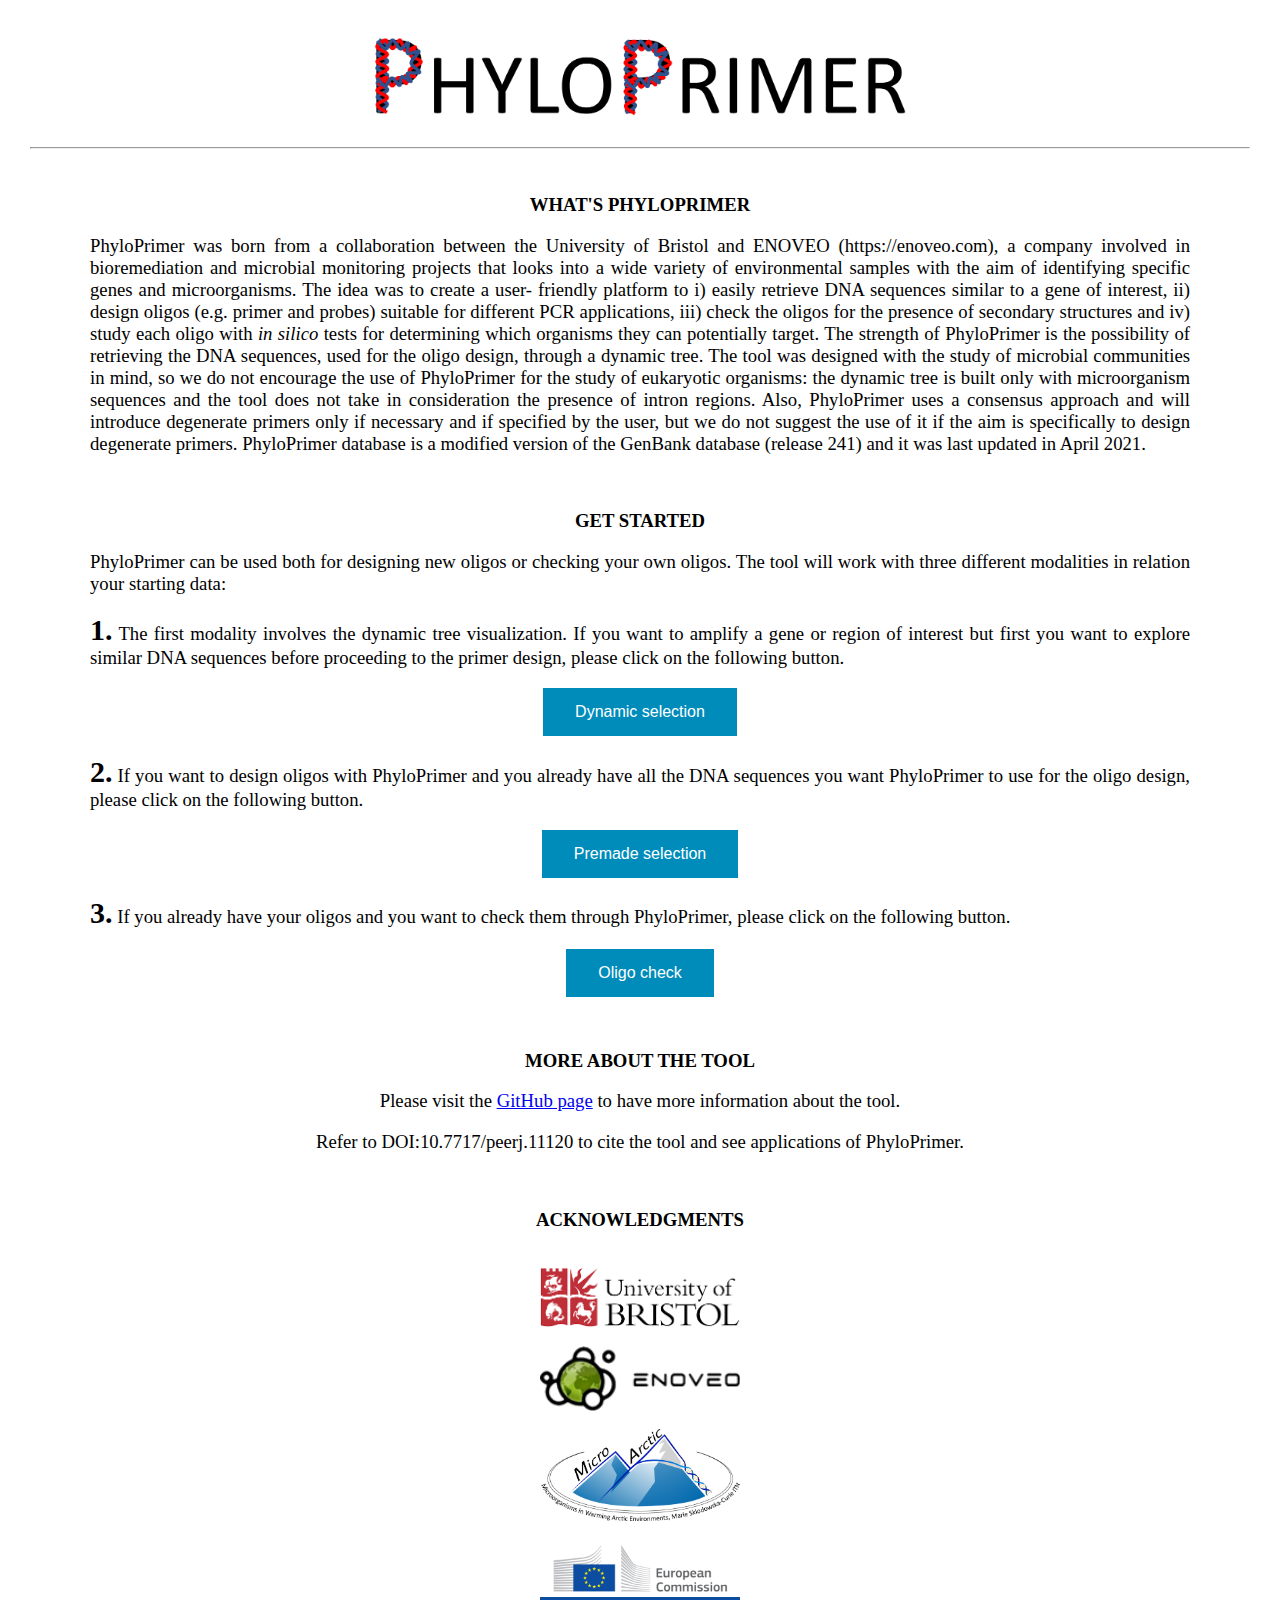
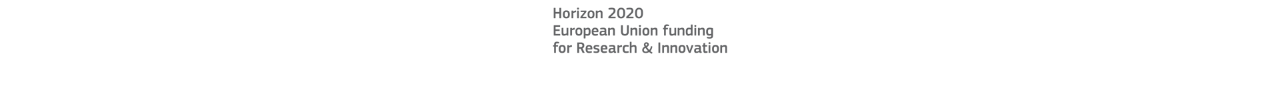
<file: webServer/phyloprimer/index.html>
<!doctype html>
<html>
<!-- Home page -->
<head>
    <meta http-equiv="Content-Type" content="text/html; charset=utf-8" />

    <style type='text/css'>
        h1 {
            font-size: 50px;
        }

        h2 {
            font-weight: normal;
        }

        h3 {
            font-weight: normal;
        }

        h4 {
            font-weight: normal;
        }

        h5 {
            font-weight: normal;
        }

        h6 {
            font-weight: normal;
        }

        .button {
            background-color: #008CBA;
            border: none;
            color: white;
            padding: 15px 32px;
            text-align: center;
            text-decoration: none;
            display: inline-block;
            display: flex;
            font-size: 16px;
            margin: auto;
            cursor: pointer;
        }

        .button:hover {
            background-color: #00008B;
        }

        body {
            margin: 30px;
        }

        #title {
            display: block;
            margin-left: auto;
            margin-right: auto;
            width: 540px;
            height: auto;
        }

        #wrap {
            width: 100%;
            text-align: center;
        }

        #description {
            text-align: justify;
            padding-right: 60px;
            padding-left: 60px;
            /* border-right-style: solid;
            border-right-width: 1px;
            border-left-style: solid;
            border-left-width: 1px; */
        }

        #head {
            text-align: center;
            font-weight: bold;
        }

        #start {
            text-align: justify;
            margin-right: 60px;
            margin-left: 60px;
        }

        #more {
            text-align: center;
            margin-right: 60px;
            margin-left: 60px;
        }

        #acknowledgements {
            text-align: center;
            margin-right: 60px;
            margin-left: 60px;
        }

        #logos {
            display: block;
            margin-left: auto;
            margin-right: auto;

            width: 200px;
            height: auto;
        }
    </style>
    <title>PhyloPrimer</title>
    <script src="jquery.min.js"></script>
    <script>
    </script>
</head>

<body>

    <img src="figures/PhyloPrimer_title.png" alt="title" id="title">
    </br>
    <hr>


    <div id="wrap">

        </br>
        <div id="description">

            <h3 id="head">WHAT'S PHYLOPRIMER</h3>

            <h3> PhyloPrimer was born from a collaboration between the University of Bristol and ENOVEO (https://enoveo.com), a company
                involved in bioremediation and microbial monitoring projects that looks into a wide variety of
                environmental samples with the aim of identifying specific genes and microorganisms. The idea was to
                create a user- friendly platform to i) easily retrieve DNA sequences similar to a gene of interest, ii)
                design oligos (e.g. primer and probes) suitable for different PCR applications, iii) check the oligos
                for the presence of secondary structures and iv) study each oligo with <i>in silico</i> tests for determining
                which organisms they can potentially target. The strength of PhyloPrimer is the possibility of
                retrieving the DNA sequences, used for the oligo design, through a dynamic tree. The tool was designed
                with the study of microbial communities in mind, so we do not encourage the use of PhyloPrimer for the
                study of eukaryotic organisms: the dynamic tree is built only with microorganism sequences and the tool
                does not take in consideration the presence of intron regions. Also, PhyloPrimer uses a consensus
                approach and will introduce degenerate primers only if necessary and if specified by the user, but we do
                not suggest the use of it if the aim is specifically to design degenerate primers. PhyloPrimer database is 
		a modified version of the GenBank database (release 241) and it was last updated in April 2021.</h3>
        </div>
        </br>
        <div id="start">
            <h3 id="head">GET STARTED</h3>
            <h3> PhyloPrimer can be used both for designing new oligos or checking your own oligos. The tool will work
                with three different modalities in relation your starting data:</h3>

            <h3><b style="font-size:30px;">1.</b> The first modality involves the dynamic tree visualization. If you
                want to amplify a gene or region of interest but first you want to explore similar DNA sequences before
                proceeding to the primer design, please click on the following button.</h3>
            <form action="tree_input.html" method="post">
                <p><input type="submit" class="button" value="Dynamic selection" id="mode1"></p>
            </form>

            <h3><b style="font-size:30px;">2.</b> If you want to design oligos with PhyloPrimer and you already have
                all the DNA sequences you want PhyloPrimer to use for the oligo design, please click on the following
                button.</h3>
            <form action="sequence_input.html" method="post">
                <p><input type="submit" class="button" value="Premade selection" id="mode2"></p>
            </form>


            <h3><b style="font-size:30px;">3.</b> If you already have your oligos and you want to check them through
                PhyloPrimer, please click on the following button.</h3>
            <form action="check_input.html" method="post">
                <p><input type="submit" class="button" value="Oligo check" id="mode3"></p>
            </form>
        </div>
        </br>
        <div id="more">
            <h3 id="head">MORE ABOUT THE TOOL</h3>
            <h3> Please visit the <a href="https://github.com/gvMicroarctic/PhyloPrimer">GitHub page</a> to have more information about the tool.</h3>
            <h3> Refer to DOI:10.7717/peerj.11120 to cite the tool and see applications of PhyloPrimer.</h3>
        </div>
        </br>
        <div id="acknowledgements">
	    <h3 id="head">ACKNOWLEDGMENTS</h3>
            </br>
            <img src="figures/universityBristol.png" alt="logo1" id="logos">
            </br>
            <img src="figures/enoveo.png" alt="logo2" id="logos">
            </br>
            <img src="figures/microarctic.png" alt="logo3" id="logos">
            </br>
            <img src="figures/marieCurie.png" alt="logo4" id="logos">
        </div>
    </div>

</body>

</html>
</file>
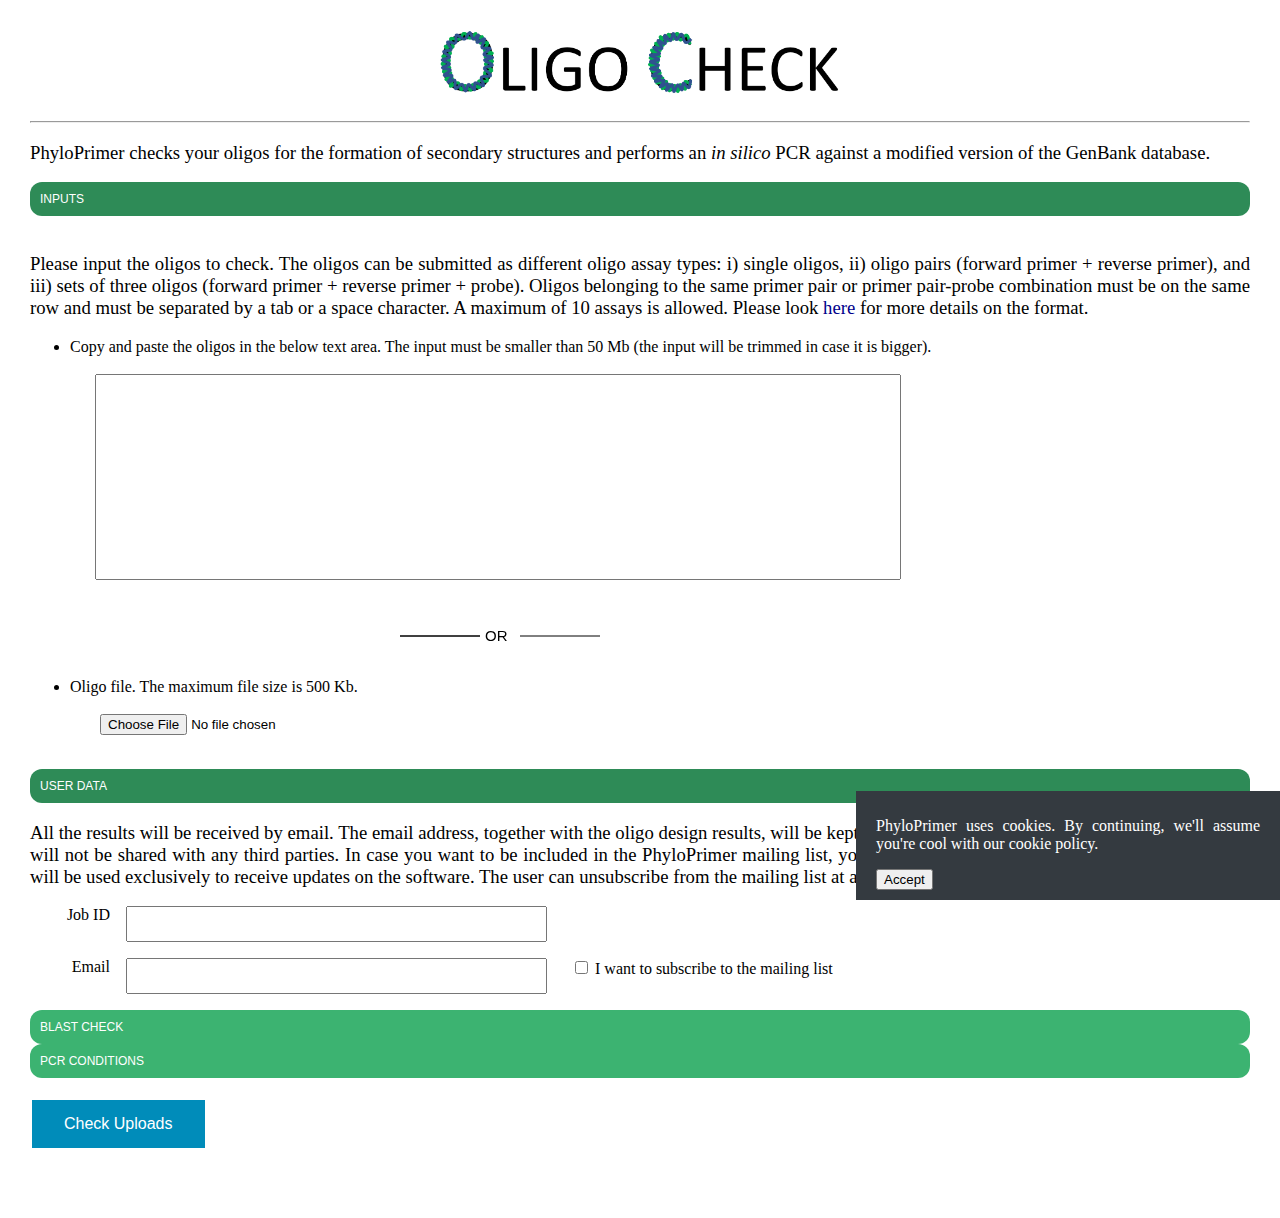
<file: webServer/phyloprimer/check_input.html>
<!DOCTYPE html>
<html>
<!-- Oligo check page -->
<link rel="stylesheet" href="phyloprimer.css">
<head>
    <meta http-equiv="Content-Type" content="text/html; charset=utf-8" />
    <style>
        #title {
            display: block;
            margin-left: auto;
            margin-right: auto;
            width: 400px;
            height: auto;
        }

        textarea {
            vertical-align: top;
            resize: none;
        }

        #in_sequence {
            width: 800px;
            height: 200px;
            overflow: scroll;
            margin-left: 25px;
        }

        .button {
            background-color: #008CBA;
            border: none;
            color: white;
            padding: 15px 32px;
            text-align: center;
            text-decoration: none;
            display: inline-block;
            font-size: 16px;
            margin: 4px 2px;
            cursor: pointer;
        }

        .button:hover {
            background-color: #00008B;
        }

        /* clear button */
        #clear_button {
            display: flex;
        }

        /* disable red border on firefox */
        input:invalid {
            box-shadow: none;
        }

        a:link {
            text-decoration: none;
            color: #00008B;
        }

        a:visited {
            text-decoration: none;
            color: #00008B;
        }

        a:hover {
            text-decoration: underline;
            color: #00008B;
        }

        a:active {
            text-decoration: underline;
            color: #00008B;
        }

        #personal {
            float: left;
            width: 5em;
            margin-right: 1em;
            text-align: right;
        }

        input[type=number] {
            width: 100px;
            autocomplete: off;
            autocomplete: false;
        }

        .collapsible {
            background-color: #3CB371;
            color: white;
            cursor: pointer;
            padding: 10px;
            width: 100%;
            border: none;
            text-align: left;
            outline: none;
            font-size: 12px;
            border-radius: 12px;
        }

        .collapsibleNo {
            background-color: #2E8B57;
            color: white;
            cursor: pointer;
            padding: 10px;
            width: 100%;
            border: none;
            text-align: left;
            outline: none;
            font-size: 12px;
            border-radius: 12px;
        }

        .active,
        .collapsible:hover {
            background-color: #2E8B57;
        }

        .content {
            padding: 0 18px;
            overflow: hidden;
            background-color: #f1f1f1;
        }


        #containerCheck {
            border-radius: 12px;
            padding: 18px;
        }

	/* Cookie window */

        #cookie_consent {
	    left: auto;
            position: fixed;
            bottom: 0;
            right: 0;
            width: 30%;
            z-index: 9999;
            color: #fff;
            background-color: #343A40;
            display: none;
            animation-name: bounceInUp;
            animation-duration: 1500ms;
            animation-fill-mode: both;
            align-items: center;
            font-size: 1em;
            flex-wrap: wrap;
            padding-top: 10px;
            padding-right: 20px;
            padding-bottom: 10px;
            padding-left: 20px;
        }

        #cookie_consent_btn {
            align-self: flex-start;
        }

    </style>
</head>

<body>
    <title>Oligo check</title>
    <div id="overlay" class="hide">
        <div class="spinner-loading">
            <div class="loading-text">Please wait.</div>
        </div>
    </div>

    <img src="figures/OligoCheck.png" alt="title" id="title">
    </br>
    <hr>
    <h3>PhyloPrimer checks your oligos for the formation of secondary structures and performs an <i>in silico</i> PCR against a modified version of the GenBank database.</h3>


    <form enctype="multipart/form-data" action="../cgi-bin/Check_checkSubmit_pp.pl" method="post">
        <!--Section 1-->
        <button type="button" class="collapsibleNo">INPUTS</button>
        <div id="all_input">
            <br>
            <h3>Please input the oligos to check. The oligos can be submitted as different oligo assay types: i) single oligos, ii) oligo pairs (forward primer + reverse primer), and iii) sets of three oligos (forward primer + reverse primer + probe). Oligos belonging to the same primer pair or primer pair-probe combination must be on the same row and must be separated by a tab or a space character. A maximum of 10 assays is allowed. Please look <a id="format" href="format_page.html#oligo">here</a> for more details on the format.</h3>
            <ul>
                <li>Copy and paste the oligos in the below text area. The input must be smaller than 50 Mb
                    (the
                    input will be trimmed in case it is bigger).</li>
                </br>
                <textarea type="text" id="in_sequence" name="in_sequence"></textarea>
                </br>
                </br>
                </br>
                <canvas style="margin-left:300px" id="CanvasOr" width="300" height="40"></canvas>
                </br>
                </br>
                <li>Oligo file. The maximum file size is 500 Kb.</li>
                </br>
                <div id="clear_button">
                    <input style="margin-left:30px" type="file" name="in_oligo" id="in_oligo">
                    <input type="button" id="clear_file1" value="Clear" class="hide" onclick="clear_input1()">
                </div>
            </ul>
            </br>
        </div>
        <!--Section 2-->
        <button type="button" class="collapsibleNo">USER DATA</button>
        <div>
            <h3>All the results will be received by email. The email address, together with the oligo design
                results, will be kept for one month and then deleted from our server and will not be shared with any
                third parties. In case you want to be included in the PhyloPrimer mailing list, you can click the
                specific check box. This mailing list will be used exclusively to receive updates on the software.
                The user can unsubscribe from the mailing list at any point by emailing
                gilda.varliero@bristol.ac.uk.</h3>
            <p><label id="personal">Job ID</label><textarea name="project" cols="50" rows="2"></textarea></p>
            <p><label id="personal">Email</label><textarea name="email" cols="50" rows="2"
                    id="email"></textarea>&nbsp;&nbsp;&nbsp;&nbsp;&nbsp;&nbsp;<input type="checkbox" name="mailing_list"
                    value="yes"> I want to subscribe to the mailing list<br></p>

        </div>

        <!--Section 3-->

        <button type="button" class="collapsible" id="collButton">BLAST CHECK</button>
        <div id="container" class="hide">
            <div id="all_negative">
                <br>
                <ul>
                    <li>PhyloPrimer will test your oligos against a modified version of the GenBank database. In addition, if you want to test the oligos also versus a set of your sequences, please upload
                        the file here.
                        The sequences need to be in <a id="format" href="format_page.html#DNA_seq">fasta
                            format</a>. The maximum number of allowed sequences is 1500. The maximum file size is 50 Mb.
                    </li>
                    </br>
                    <div id="clear_button">
                        <input style="margin-left:30px" type="file" name="in_negative" id="in_negative">
                        <input type="button" id="clear_file2" value="Clear" class="hide" onclick="clear_input2()">
                    </div>
		    <div class="hide">
                    </br>
                    <li>PhyloPrimer reports as <i>in silico</i> PCR targets only the database sequences where their alignment with the oligo sequences reflected the following characteristics:</li>
                        <br>
                        <ul>
                            <li>Maximum number of mismatches in the entire oligo sequence</li>
                            <p><label id="oli">&nbsp;</label><input type="number" min="0" max="10" step="1" value="5" name="spec_mis" id="spec_mis"></p>
                            </br>
                            <li>Maximum number of mismatches at the 3' oligo end</li>
                            <p><label id="oli">&nbsp;</label><input type="number" min="0" max="10" step="1" value="2" name="spec3_mis" id="spec3_mis"></p>
                            </br>
                            <li>Number of oligo bases intended as the 3' oligo end</li>
                            <p><label id="oli">&nbsp;</label><input type="number" min="0" max="10" step="1" value="5" name="spec3_length" id="spec3_length"></p>
                        </ul>
		    </div>
                </ul>
            </div>
        </div>
        <!--Section 4-->
        <button type="button" class="collapsible" id="collButton">PCR CONDITIONS</button>
        <div id="container" class="hide">
            <div id="all_PCR">
                <h3>PhyloPrimer comes with preset parameters but please modify them for more precise results.</h3>
                <ul>
                    <li>Monovalent ions (e.g. Na<sup>+</sup> and K<sup>+</sup>)</sup> content</li>
                    <p><input type="number" min="0" max="1000" step="1" value=5 name="mon_dG" id="mon_dG"> mM </p>
                    </br>
                    <li>Mg<sup>2+</sup> content</li>
                    <p><input type="number" min="0" max="1000" step="1" value=1.5 name="mg_dG" id="mg_dG"> mM </p>
                    </br>
                    <li>Primer content (both primers)</li>
                    <p><input type="number" min="0" max="100" step="1" value=2 name="oligo_dG" id="oligo_dG"> uM </p>
                    </br>
                    <li>dNTPs content</li>
                    <p><input type="number" min="0" max="100" step="0.1" value=2 name="dNTP_dG" id="dNTP_dG"> mM </p>
                    </br>
                    <li>Temperature for secondary structure calculation (i.e. PCR elongation temperature)</li>
                    <p><input type="number" min="0" max="100" step="1" value=72 name="t_dG" id="t_dG"> &deg;C </p>
                </ul>
            </div>
        </div>
        </br>
        </br>
        <div id="hiddenType"></div>
        <div><input type="button" name="submit" class="button" value="Check Uploads" id="check_upload"
                onclick="hiddenAllC()"></div>
        </br>
        <div id="containerCheck" class="hide">
            <div id="result_check"></div>
        </div>
        </br>

        <div id="loader_wrap" class="hide">
            <div><input type="button" name="submit1" class="button" value="Oligo Check" id="send_parameter"
                    onclick="hiddenAllO();cookieAll();"></div>
        </div>
    </form>



    <div id="cookie_consent" style="display: flex;">
        <p>PhyloPrimer uses cookies. By continuing, we'll assume you're cool with our cookie policy.</p>
        <button id="cookie_consent_btn">Accept</button>
    </div>




    <script src="jquery.min.js"></script>
    <script type="application/javascript">

        //change color input after it has been changed - and make submit button disappear
        $("input").change(function () {
            $(this).css("background", "#B1B3F1");
            document.getElementById('loader_wrap').style.display = 'none';
        });
        $("textarea").keyup(function () {
            $(this).css("background", "#B1B3F1");
            document.getElementById('loader_wrap').style.display = 'none';
        });

        //set up cookies

        function getCookie(cname) {
            var name = cname + "=";
            var decodedCookie = decodeURIComponent(document.cookie);
            var ca = decodedCookie.split(';');
            for (var i = 0; i < ca.length; i++) {
                var c = ca[i];
                while (c.charAt(0) == ' ') {
                    c = c.substring(1);
                }
                if (c.indexOf(name) == 0) {
                    return c.substring(name.length, c.length);
                }
            }
            return "";
        }

        if ((getCookie("email") !== "") && (getCookie("type") !== "primer") && (getCookie("type") !== "probe") && (getCookie("type") !== "oligo")) {
            //console.log("print new");
            //console.log("inside " + getCookie("email") + " and " + getCookie("type"));
            cookieBack = {
                email: getCookie("email"),

                spec_mis: getCookie("spec_mis"),
                spec3_mis: getCookie("spec3_mis"),
                spec3_length: getCookie("spec3_length"),

                mon_dG: getCookie("mon_dG"),
                mg_dG: getCookie("mg_dG"),
                oligo_dG: getCookie("oligo_dG"),
                dNTP_dG: getCookie("dNTP_dG"),

                t_dG: getCookie("t_dG"),

                type: getCookie("type")

            }
            var inputField = ["email", "spec_mis", "spec3_mis", "spec3_length", "mon_dG", "mg_dG", "oligo_dG", "dNTP_dG", "t_dG"];
            var inputLen = inputField.length;
            for (var i = 0; i < inputLen; i++) {
                console.log(inputField[i]);
                if (document.getElementById(inputField[i]).value !== cookieBack[inputField[i]]) {
                    document.getElementById(inputField[i]).value = cookieBack[inputField[i]];
                    document.getElementById(inputField[i]).style.backgroundColor = "#B1B3F1";
                }
            }
        }

        function setCookie(cname, cvalue, exdays) {
            var d = new Date();
            d.setTime(d.getTime() + (exdays * 24 * 60 * 60 * 1000));
            var expires = "expires=" + d.toGMTString();
            document.cookie = cname + "=" + cvalue + ";" + expires + ";path=/";
        }

        function cookieAll() {
            setCookie("email", document.getElementById("email").value, 14); //every two weeks

            setCookie("spec_mis", document.getElementById("spec_mis").value, 14);
            setCookie("spec3_mis", document.getElementById("spec3_mis").value, 14);
            setCookie("spec3_length", document.getElementById("spec3_length").value, 14);

            setCookie("mon_dG", document.getElementById("mon_dG").value, 14);
            setCookie("mg_dG", document.getElementById("mg_dG").value, 14);
            setCookie("oligo_dG", document.getElementById("oligo_dG").value, 14);
            setCookie("dNTP_dG", document.getElementById("dNTP_dG").value, 14);
            setCookie("t_dG", document.getElementById("t_dG").value, 14);

            setCookie("type", "check", 14);
        }


	//cookie div

	if (getCookie("cookie") === "accepted") {
		document.getElementById("cookie_consent").style.display = 'none';
	}

	$('#cookie_consent_btn').click(function (event) {
		document.getElementById("cookie_consent").style.display = 'none';
		setCookie("cookie", "accepted", 14);
	});


        //show and hide div
        var coll = document.getElementsByClassName("collapsible");
        var i;

        for (i = 0; i < coll.length; i++) {
            coll[i].addEventListener("click", function () {
                this.classList.toggle("active");
                var content = this.nextElementSibling;
                if (content.style.display === "block") {
                    content.style.display = "none";
                } else {
                    content.style.display = "block";
                }
            });
        }

        //clear file
        $("#in_oligo").on('change', function () {
            document.getElementById("clear_file1").style.display = 'block';
        });
        $("#in_negative").on('change', function () {
            document.getElementById("clear_file2").style.display = 'block';
        });

        function clear_input1() {
            document.getElementById("in_oligo").value = "";
            document.getElementById("clear_file1").style.display = 'none';
            $("#in_oligo").css("background", "white");
        }

        function clear_input2() {
            document.getElementById("in_negative").value = "";
            document.getElementById("clear_file2").style.display = 'none';
            $("#in_negative").css("background", "white");
        }

        //define how to use the script
        function hiddenAllC() {
            document.getElementById("hiddenType").innerHTML = "<input type='hidden' name='defSet' value='new'>"; //folder not yet defined
        }
        function hiddenAllO() {
            document.getElementById("hiddenType").innerHTML = "<input type='hidden' name='defSet' value='" + defSet + "'>";
        }

        //OR hr
        var c = document.getElementById("CanvasOr");
        var or = c.getContext("2d");
        or.font = "15px Arial";
        or.beginPath();
        or.moveTo(30, 20);
        or.lineTo(110, 20);
        or.stroke();
        or.fillText("OR", 115, 25);
        or.moveTo(150, 20);
        or.lineTo(230, 20);
        or.stroke();

        //check uploads
        $(document).ready(function () {
            $(function () {
                $('#check_upload').click(function (event) {
                    event.preventDefault();
                    // retrieve form element
                    var form = this.form;
                    // prepare data
                    var data = new FormData(form);
                    // get url
                    var url = form.action;
                    $.ajax({
                        url: url,
                        data: data,
                        cache: false,
                        contentType: false,
                        processData: false,
                        method: 'POST',
                        type: 'POST', // For jQuery < 1.9
                        success: function (resp) {
                            defSet = resp.set;
                            document.getElementById("containerCheck").style.display = "block";
                            document.getElementById("result_check").innerHTML = resp.result;
                            //if (resp.result.includes("error")) { //error uploading
                            if (resp.result.includes("please input") || resp.result.includes("please check")) { //error uploading
                                document.getElementById("containerCheck").style.background = '#FAEBD7';
                            } else {
                                document.getElementById("containerCheck").style.background = '#F0FFFF';
                                //document.getElementById("containerCheck").style.background = 'white';
                                document.getElementById("loader_wrap").style.display = 'block';
                            }
                        },
                        error: function () { }
                    });
                });
            });
        });

        //send parameters to primer design
        $(document).ready(function () {
            $(function () {
                $('#send_parameter').click(function (event) {
                    event.preventDefault();
                    // retrieve form element
                    var form = this.form;
                    // prepare data
                    var data = new FormData(form);
                    // get url
                    var url = form.action;
                    $.ajax({
                        url: url,
                        data: data,
                        cache: false,
                        contentType: false,
                        processData: false,
                        method: 'POST',
                        type: 'POST', // For jQuery < 1.9
                        success: function (resp) {
                            //defSet = defSet + "T"; //I'll have to remove a
                            // defSet = folder;
                            var newUrl = "../cgi-bin/submission_oligo_pp.cgi?defSet=" + defSet;
                            document.location = newUrl;
                        },
                        error: function () { }
                    });
                });
            });
        });
    </script>
</body>

</html>
</file>
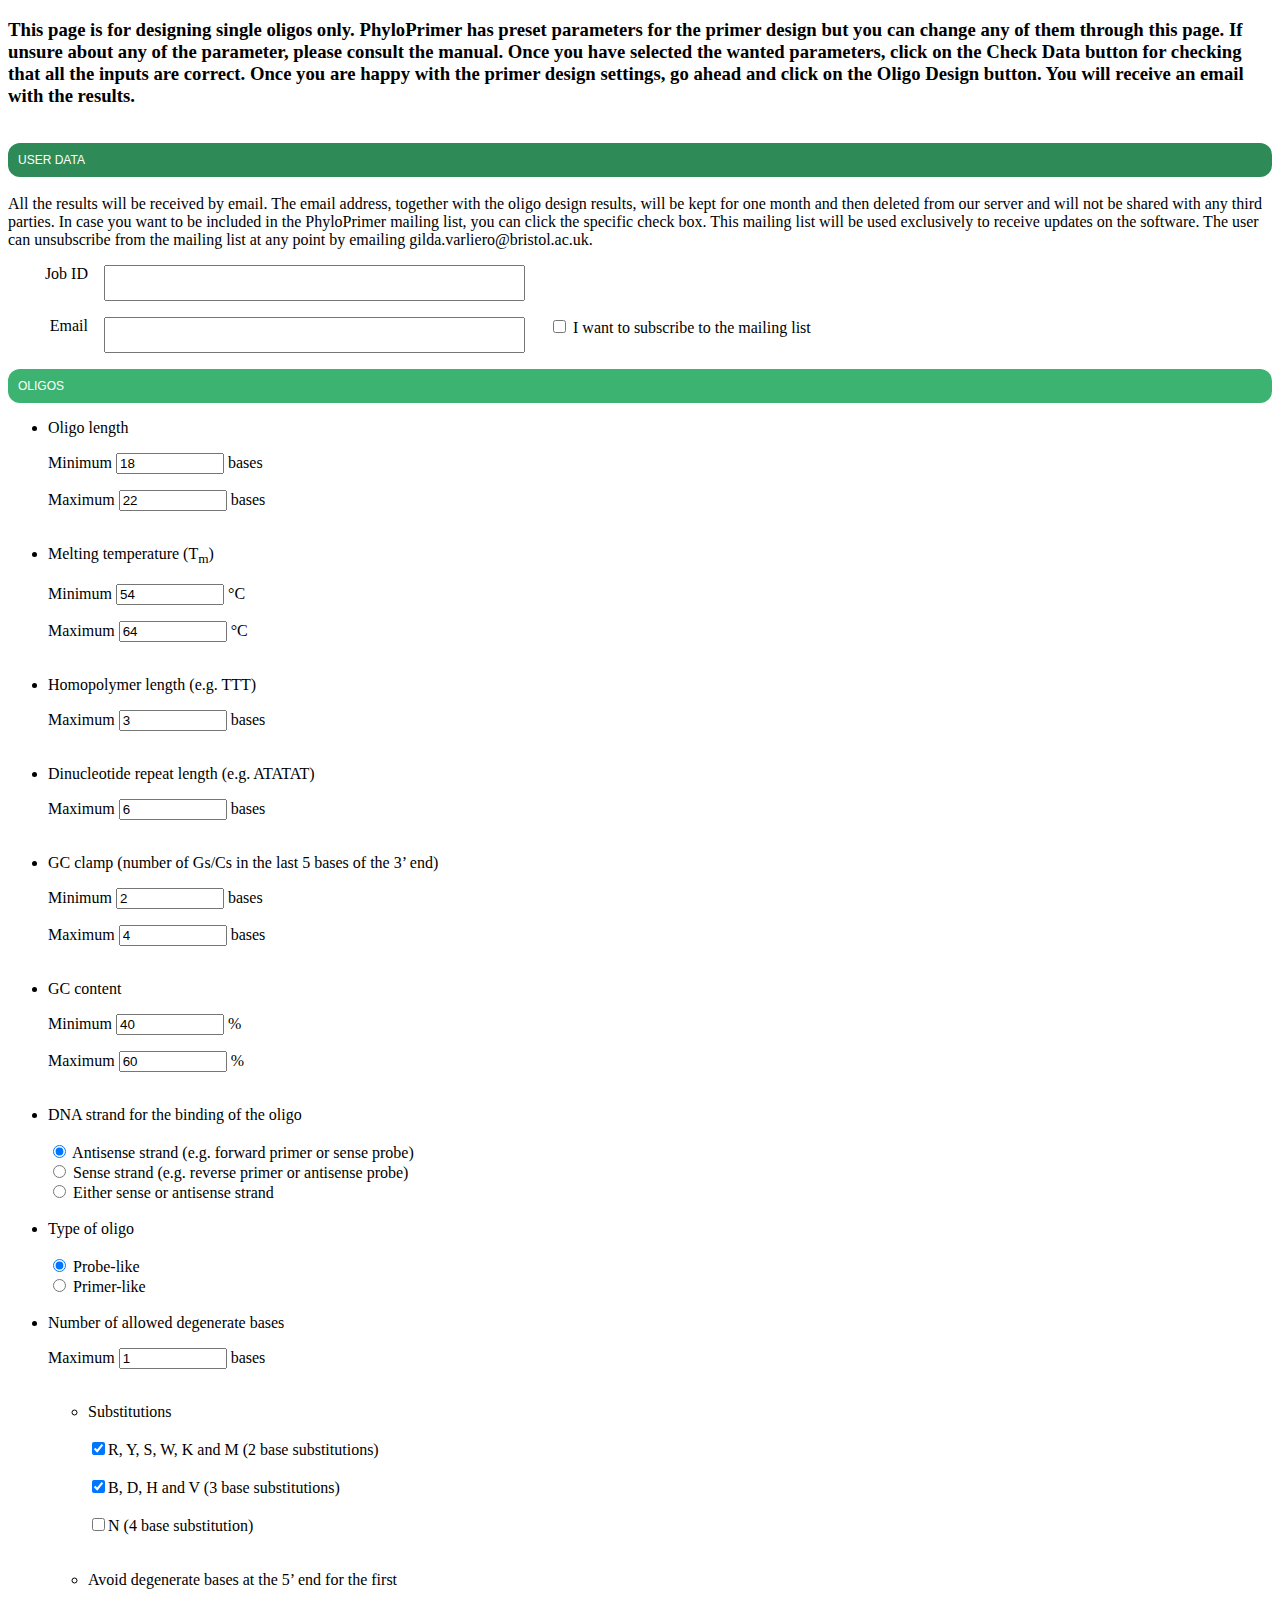
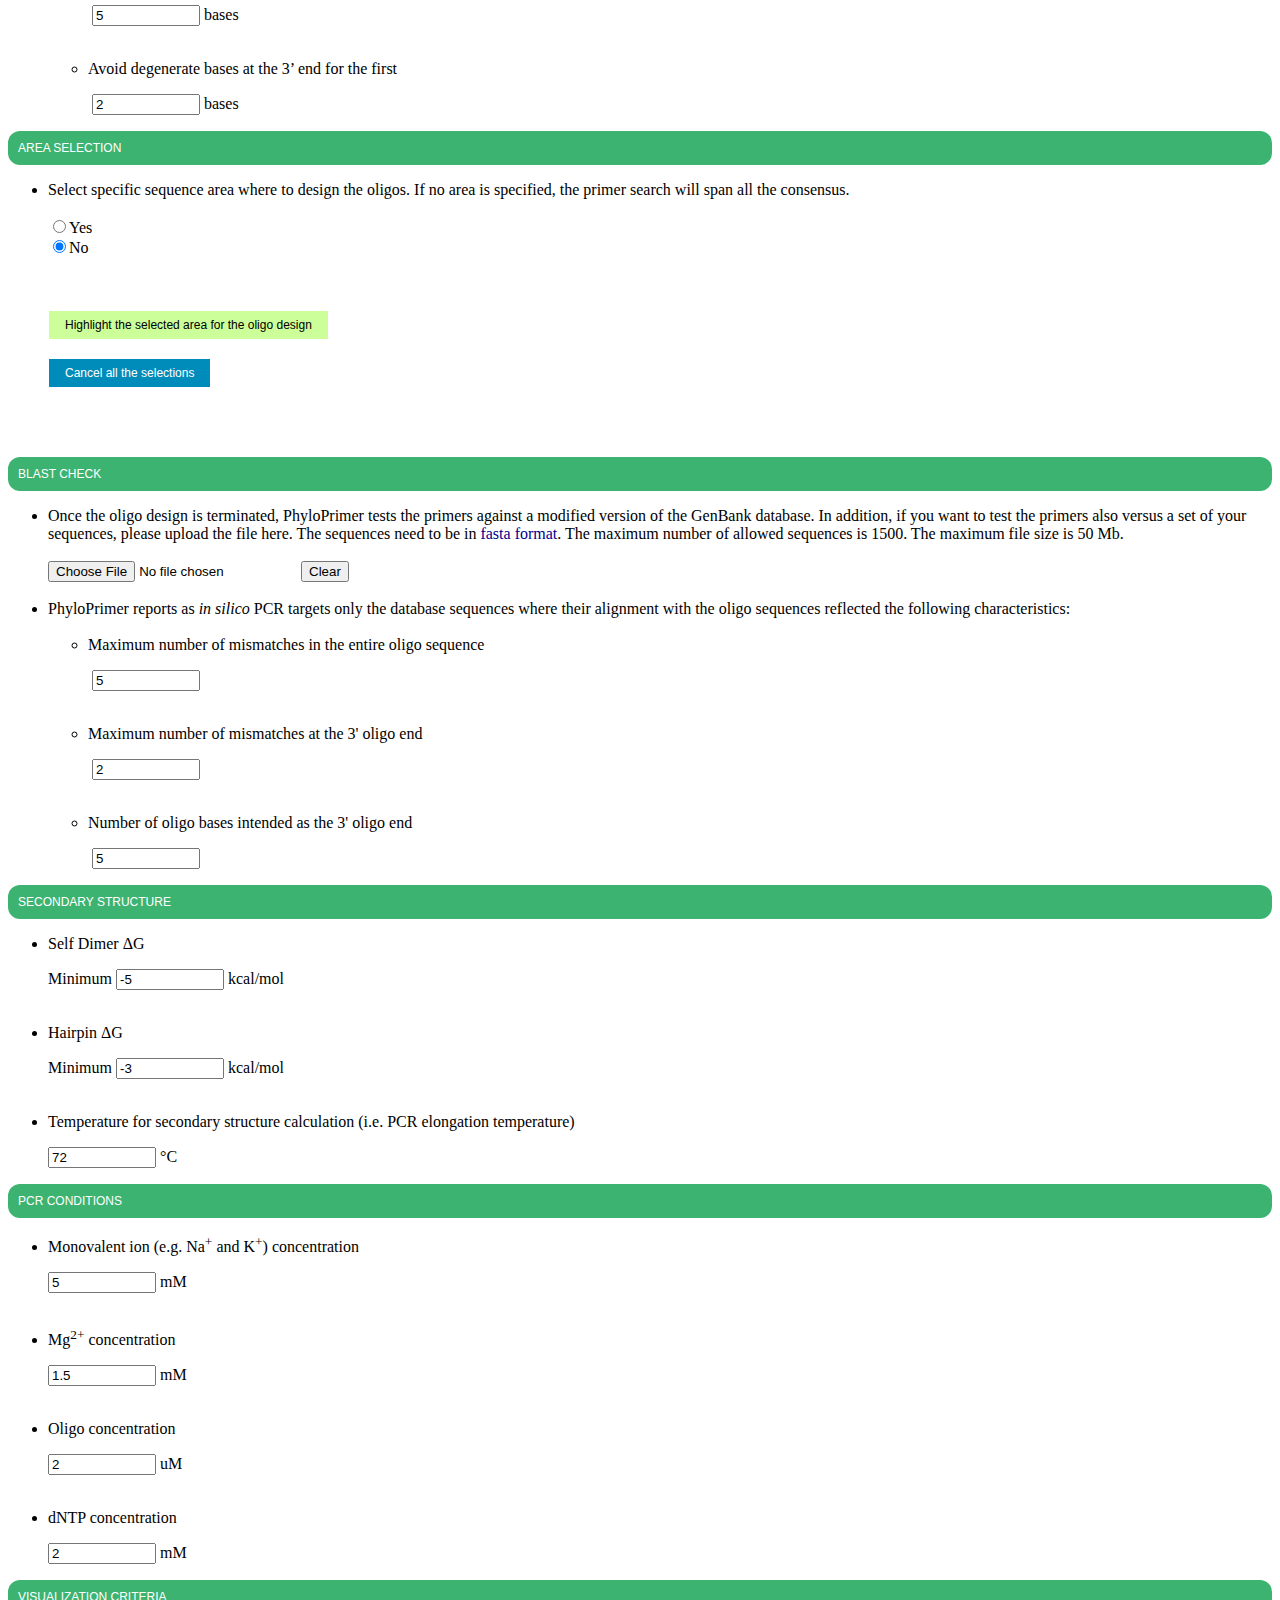
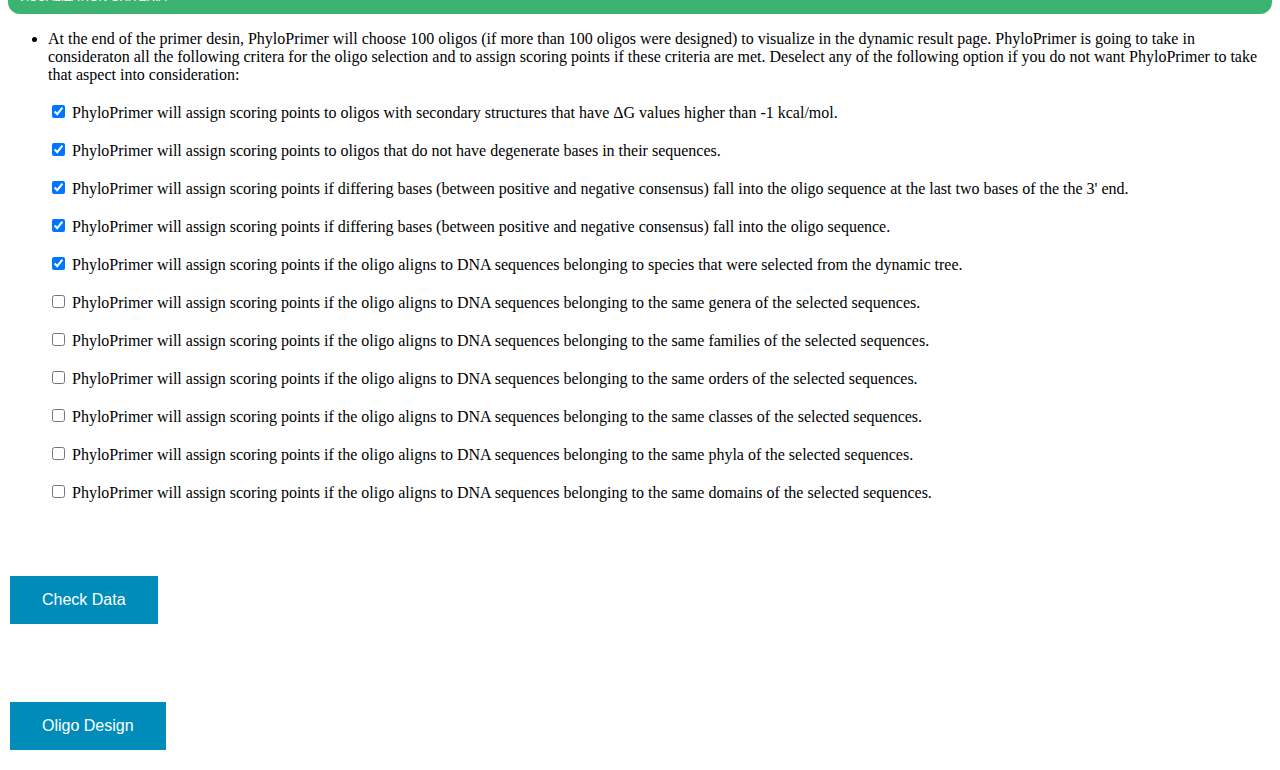
<file: webServer/phyloprimer/oligo_input.html>
<!doctype html>
<html>
<!-- Oligo page - Oligo parameter setting -->
<head>
    <meta http-equiv="Content-Type" content="text/html; charset=utf-8" />
    <style type='text/css'>
        #a {
            color: red;
            font-weight: normal;
        }

        #b {
            color: red;
        }

        #c {
            color: blue;
            font-weight: normal
        }

        #d {
            color: blue;
        }

        #e {
            color: black;
        }

        #user_data {
            width: 50%;
            height: 20px;
            overflow: scroll;
            margin-left: 25px;
        }

        .DNAselected {
            margin-left: 40px;
        }

        textarea {
            vertical-align: top;
            resize: none;

        }

        #dinamic {
            float: left;
            width: 10em;
            margin-right: 1em;
            text-align: right;
        }

        #personal {
            float: left;
            width: 5em;
            margin-right: 1em;
            text-align: right;
        }

        #word_le {
            font-size: 30px;
            color: black;
            text-align: center;
        }

        .button {
            background-color: #008CBA;
            border: none;
            color: white;
            padding: 15px 32px;
            text-align: center;
            text-decoration: none;
            display: inline-block;
            font-size: 16px;
            margin: 4px 2px;
            cursor: pointer;
        }

        .button1 {
            background-color: #008CBA;
            border: none;
            color: white;
            padding: 7px 16px;
            text-align: center;
            text-decoration: none;
            display: inline-block;
            font-size: 12px;
            margin: 2px 1px;
            cursor: pointer;
        }

        .button:hover {
            background-color: #00008B;
        }

        .button1:hover {
            background-color: #00008B;
        }

        .numbered_seq {
            width: 100%;
            margin: 0 auto;
        }

        .FR_selection {
            font-family: courier;
            font-size: 20px;
            color: black;
            word-break: break-all;
            display: inline-block;
            margin-left: 5px;
        }

        #selected_seq_front {
            max-width: 4em;
            /*3 characters*/
        }

        #selected_seq_back {
            max-width: 4em;
            /*3 characters*/
        }

        #selected_seq {
            max-width: 30.20em;
            /*50 characters*/
            text-align: left;
        }

        .highlightedTextF {
            background-color: #ccff99;
        }

        .replaceBgColor {
            background-color: white;
        }

        #btn_highlightF {
            background-color: #ccff99;
            color: black;
            text-align: left;
        }

        #btn_highlightF:hover {
            background-color: #3CB371 !important;
        }

        /* disable red border on firefox */
        input:invalid {
            box-shadow: none;
        }

        #format:link {
            all: unset;
            text-decoration: none !important;
            color: #00008B !important;
        }

        #format:visited {
            text-decoration: none !important;
            color: #00008B !important;
        }

        #format:hover {
            text-decoration: underline !important;
            color: #00008B !important;
            background-color: white !important;
        }

        #format:active {
            text-decoration: underline !important;
            color: #00008B !important;
        }

        /* clear button */
        #clear_button {
            display: flex;
        }

        input[type=number] {
            width: 100px;
            autocomplete: off;
            autocomplete: false;
        }

        .collapsible {
            background-color: #3CB371;
            color: white;
            cursor: pointer;
            padding: 10px;
            width: 100%;
            border: none;
            text-align: left;
            outline: none;
            font-size: 12px;
            border-radius: 12px;
        }

        .collapsibleNo {
            background-color: #2E8B57;
            color: white;
            cursor: pointer;
            padding: 10px;
            width: 100%;
            border: none;
            text-align: left;
            outline: none;
            font-size: 12px;
            border-radius: 12px;
        }

        .active,
        .collapsible:hover {
            background-color: #2E8B57;
        }

        .content {
            padding: 0 18px;
            overflow: hidden;
            background-color: #f1f1f1;
        }

        #containerCheck {
            border-radius: 12px;
            padding: 18px;
        }
    </style>
    <title>Primer tool</title>
</head>

<body>
    <h3>This page is for designing single oligos only. PhyloPrimer has preset parameters for the primer design but you
        can change
        any of them through this page. If unsure about any of the parameter, please consult the manual. Once you have
        selected the wanted parameters, click on the Check Data button for checking that all the inputs are correct.
        Once you are happy with the primer design settings, go ahead and click on the Oligo Design button. You will
        receive an
        email with the results.</h3>
    </br>
    <form enctype="multipart/form-data" action="../cgi-bin/Oligo_checkSubmit_pp.pl" method="post">
        <div id="hiddenPassF"></div>
        <div id="hiddenPassC"></div>
        <div id="hiddenPassD"></div>
        <!--Section 0-->
        <button type="button" class="collapsibleNo">USER DATA</button>
        <div id="content">
            </br>
            <div>
                All the results will be received by email. The email address, together with the oligo design results,
                will be kept for one month and then deleted from our server and will not be shared with any third
                parties. In case you want to be included in the PhyloPrimer mailing list, you can click the specific
                check box. This mailing list will be used exclusively to receive updates on the software. The user can
                unsubscribe from the mailing list at any point by emailing gilda.varliero@bristol.ac.uk.
                <br>
                <p><label id="personal">Job ID</label><textarea name="project" cols="50" rows="2"></textarea></p>
                <p><label id="personal">Email</label><textarea name="email" cols="50" rows="2"
                        id="email"></textarea>&nbsp;&nbsp;&nbsp;&nbsp;&nbsp;&nbsp;<input type="checkbox"
                        name="mailing_list" value="yes"> I want to subscribe to the mailing list<br></p>

            </div>
        </div>
        <!--Section 2-->
        <button type="button" class="collapsible">OLIGOS</button>
        <div id="content" class="hide">
            <ul>
                <li>Oligo length</li>
                <p><label id="oli">Minimum </label><input type="number" min="10" max="50" step="1" value="18"
                        name="plength_min" id="plength_min"> bases </p>
                <p><label id="oli">Maximum </label><input type="number" min="10" max="50" step="1" value="22"
                        name="plength_max" id="plength_max"> bases </p>
                </br>
                <li>Melting temperature (T<sub>m</sub>)</li>
                <p><label id="oli">Minimum </label><input type="number" min="0" max="80" step="1" value="54"
                        name="tm_min" id="tm_min">
                    &deg;C </p>
                <p><label id="oli">Maximum </label><input type="number" min="0" max="80" step="1" value="64"
                        name="tm_max" id="tm_max">
                    &deg;C </p>
                </br>
                <li>Homopolymer length (e.g. TTT)</li>
                <p><label id="oli">Maximum </label><input type="number" min="0" max="50" step="1" value="3"
                        name="maxrun" id="maxrun">
                    bases </p>
                </br>
                <li>Dinucleotide repeat length (e.g. ATATAT)</li>
                <p><label id="oli">Maximum </label><input type="number" min="0" max="50" step="2" value="6"
                        name="maxrepeat" id="maxrepeat">
                    bases </p>
                </br>
                <li>GC clamp (number of Gs/Cs in the last 5 bases of the 3&rsquo; end)</li>
                <p><label id="oli">Minimum </label><input type="number" min="0" max="5" step="1" value="2"
                        name="gcclamp_min" id="gcclamp_min"> bases </p>
                <p><label id="oli">Maximum </label><input type="number" min="0" max="5" step="1" value="4"
                        name="gcclamp_max" id="gcclamp_max"> bases </p>
                </br>
                <li>GC content</li>
                <p><label id="oli">Minimum </label><input type="number" min="0" max="100" step="1" value="40"
                        name="mingc" id="mingc"> %
                </p>
                <p><label id="oli">Maximum </label><input type="number" min="0" max="100" step="1" value="60"
                        name="maxgc" id="maxgc"> %
                </p>
                </br>
                <li>DNA strand for the binding of the oligo</li>
                </br>
                <input type="radio" name="strand" value="anti" id="anti" checked="checked"> Antisense strand (e.g.
                forward primer
                or sense
                probe)</br>
                <input type="radio" name="strand" value="sense" id="sense"> Sense strand (e.g. reverse primer or
                antisense
                probe)</br>
                <input type="radio" name="strand" value="both" id="both"> Either sense or antisense strand</br>
                </br>

                <li>Type of oligo</li>
                </br>
                <input type="radio" name="type" value="probe" id="probe" checked="checked"> Probe-like </br>
                <input type="radio" name="type" value="primer" id="primer"> Primer-like </br>
                </br>
                <li>Number of allowed degenerate bases</li>
                <p><label id="oli">Maximum </label><input type="number" min="0" max="10" step="1" value="1"
                        name="numberwild_max" id="wildcard"> bases </p>
                </br>
                <div id="div1">
                    <ul>
                        <li>Substitutions</li>
                        </br>
                        <input type="checkbox" value="true" name="hide_wild2" id="hide_wild2" checked="checked">R, Y, S,
                        W, K and M (2
                        base substitutions)<br>
                        </br>
                        <input type="checkbox" value="true" name="hide_wild3" id="hide_wild3" checked="checked">B, D, H
                        and V (3 base
                        substitutions)<br>
                        </br>
                        <input type="checkbox" value="true" id="hide_wild4" name="hide_wild4">N (4 base
                        substitution)<br>
                        </br>
                        </br>
                        <li>Avoid degenerate bases at the 5&rsquo; end for the first </li>
                        <p><label id="oli">&nbsp;</label><input type="number" min="0" max="50" step="1" value="5"
                                id="end5_deg" name="end5_deg"> bases </p>
                        </br>
                        <li>Avoid degenerate bases at the 3&rsquo; end for the first</li>
                        <p><label id="oli">&nbsp;</label><input type="number" min="0" max="50" step="1" value="2"
                                id="end3_deg" name="end3_deg"> bases </p>

                    </ul>
                </div>
            </ul>
        </div>
        <!--Section 3-->
        <button type="button" class="collapsible">AREA SELECTION</button>
        <div id="content" class="hide">
            <ul>
                <li>Select specific sequence area where to design the oligos. If no area is specified, the primer
                    search will span all the consensus.</li>
                </br>
                <input type="radio" name="conserved" value="yes" onclick="show4()">Yes</br>
                <input type="radio" name="conserved" value="no" checked="checked" onclick="show3()">No</br>

                <div id="high" class="hide">
                    <div id="wrap_legend"></div>
                    <div class="numbered_seq">
                        <div class="FR_selection" id="selected_seq_front"></div>
                        <div class="FR_selection" id="selected_seq" name="consensus"></div>
                        <div class="FR_selection" id="selected_seq_back"></div>
                    </div>
                    <br>
                    <p><input type="button" class="button1" value="Highlight the selected area for the oligo design"
                            id="btn_highlightF"></p>
                    <p><input type="button" class="button1" value="Cancel all the selections"
                            id="btn_highlight_refresh"></p>
                </div>
                </br>
                </br>
            </ul>
        </div>
        <!--Section 4-->
        <button type="button" class="collapsible">BLAST CHECK</button>
        <div id="content" class="hide">
            <ul>
                <li>Once the oligo design is terminated, PhyloPrimer tests the primers against a modified version of the GenBank
                    database. In addition, if you want to test the primers also versus a set of your sequences, please upload the
                    file here. The sequences need to be in <a id="format" href="format_page.html#DNA_seq">fasta
                        format</a>. The maximum number of allowed sequences is 1500. The maximum file size is 50 Mb.
                </li>
                <br>
                <div id="clear_button">
                    <input type="file" id="fasta_negative" name="fasta_negative" accept="fasta">
                    <input type="button" id="clear_file" value="Clear" class="hide" onclick="clear_input()">
                </div>
		<div class="hide">
                </br>
                <li>PhyloPrimer reports as <i>in silico</i> PCR targets only the database sequences where their alignment with the oligo sequences reflected the following characteristics:</li>
                    <br>
                    <ul>
                        <li>Maximum number of mismatches in the entire oligo sequence</li>
                        <p><label id="oli">&nbsp;</label><input type="number" min="0" max="10" step="1" value="5" name="spec_mis" id="spec_mis"></p>
                        </br>
                        <li>Maximum number of mismatches at the 3' oligo end</li>
                        <p><label id="oli">&nbsp;</label><input type="number" min="0" max="10" step="1" value="2" name="spec3_mis" id="spec3_mis"></p>
                        </br>
                        <li>Number of oligo bases intended as the 3' oligo end</li>
                        <p><label id="oli">&nbsp;</label><input type="number" min="0" max="10" step="1" value="5" name="spec3_length" id="spec3_length"></p>
                    </ul>
		</div>
            </ul>
        </div>
        <!--Section 5-->
        <button type="button" class="collapsible">SECONDARY STRUCTURE</button>
        <div id="content" class="hide">
            <ul>
                <li>Self Dimer &Delta;G</li>
                <p><label id="oli">Minimum </label><input type="number" min="-20" max="20" step="1" value="-5"
                        name="oli_self" id="oli_self"> kcal/mol </p>
                </br>
                <li>Hairpin &Delta;G</li>
                <p><label id="oli">Minimum </label><input type="number" min="-20" max="20" step="1" value="-3"
                        name="oli_hairpin" id="oli_hairpin"> kcal/mol </p>
                </br>
                <li>Temperature for secondary structure calculation (i.e. PCR elongation temperature)</li>
                <p><input type="number" min="0" max="100" step="1" value=72 name="t_dG" id="t_dG"> &deg;C </p>
            </ul>
        </div>
        <!--Section 6-->
        <button type="button" class="collapsible">PCR CONDITIONS</button>
        <div id="content" class="hide">
            <ul>
                <li>Monovalent ion (e.g. Na<sup>+</sup> and K<sup>+</sup>)</sup> concentration</li>
                <p><input type="number" min="0" max="1000" step="1" value=5 name="mon_dG" id="mon_dG"> mM </p>
                </br>
                <li>Mg<sup>2+</sup> concentration</li>
                <p><input type="number" min="0" max="1000" step="1" value=1.5 name="mg_dG" id="mg_dG"> mM </p>
                </br>
                <li>Oligo concentration</li>
                <p><input type="number" min="0" max="100" step="1" value=2 name="oligo_dG" id="oligo_dG"> uM </p>
                </br>
                <li>dNTP concentration</li>
                <p><input type="number" min="0" max="100" step="0.1" value=2 name="dNTP_dG" id="dNTP_dG"> mM </p>
            </ul>
        </div>
        <!--Section 7-->
        <button type="button" class="collapsible">VISUALIZATION CRITERIA</button>
        <div id="content" class="hide">
            <ul>
                <li>At the end of the primer desin, PhyloPrimer will choose 100 oligos (if more than 100 oligos were
                    designed) to visualize in the dynamic result
                    page. PhyloPrimer is going to take in consideraton all the following critera for the oligo
                    selection and to assign scoring points if these criteria are met. Deselect any of the following
                    option
                    if you do not want PhyloPrimer to take that aspect into consideration: </li></br>


                <input type="checkbox" name="dG_sel" value="yes" id="dG_sel" checked> PhyloPrimer will assign scoring
                points to oligos with secondary structures that have &Delta;G values higher than -1 kcal/mol.<br><br>
                <div id="wrap_deg">
                    <input type="checkbox" name="deg_sel" value="yes" id="deg_sel" checked> PhyloPrimer will assign
                    scoring points to
                    oligos that do not have degenerate bases in their sequences.<br><br>
                </div>

                <div id="wrap_maximize" class="hide">
                    <input type="checkbox" name="maximize_sel1" value="yes" id="maximize_sel1" checked> PhyloPrimer will
                    assign scoring
                    points if differing bases (between positive and negative consensus) fall into the oligo sequence
                    at the last two bases of the the 3' end.<br></br>
                    <input type="checkbox" name="maximize_sel2" value="yes" id="maximize_sel2" checked> PhyloPrimer will
                    assign scoring
                    points if differing bases (between positive and negative consensus) fall into the oligo
                    sequence.<br></br>
                </div>

                <div id="wrap_taxonomy" class="hide">
                    <input type="checkbox" name="species_sel" value="yes" id="species_sel" checked> PhyloPrimer will
                    assign scoring
                    points if
                    the oligo aligns to DNA sequences belonging to species that were selected from the dynamic
                    tree.<br></br>
                    <input type="checkbox" name="genus_sel" value="yes" id="genus_sel"> PhyloPrimer will assign scoring
                    points if
                    the oligo aligns to DNA sequences belonging to the same genera of the selected sequences.<br></br>
                    <input type="checkbox" name="family_sel" value="yes" id="family_sel"> PhyloPrimer will assign
                    scoring points if
                    the oligo aligns to DNA sequences belonging to the same families of the selected sequences.<br></br>
                    <input type="checkbox" name="order_sel" value="yes" id="order_sel"> PhyloPrimer will assign scoring
                    points if
                    the oligo aligns to DNA sequences belonging to the same orders of the selected sequences.<br></br>
                    <input type="checkbox" name="class_sel" value="yes" id="class_sel"> PhyloPrimer will assign scoring
                    points if
                    the oligo aligns to DNA sequences belonging to the same classes of the selected sequences.<br></br>
                    <input type="checkbox" name="phylum_sel" value="yes" id="phylum_sel"> PhyloPrimer will assign
                    scoring points if
                    the oligo aligns to DNA sequences belonging to the same phyla of the selected sequences.<br></br>
                    <input type="checkbox" name="domain_sel" value="yes" id="domain_sel"> PhyloPrimer will assign
                    scoring points if
                    the oligo aligns to DNA sequences belonging to the same domains of the selected sequences.<br></br>
                </div>

            </ul>
        </div>
        </br>
        </br>
        <input type="button" name="submit1" class="button" value="Check Data" id="check_upload" onclick="hiddenAllC()">
        </br>
        </br>
        <div id="hiddenType"></div>
        <!-- check results -->
        <div id="containerCheck" class="hide">
            <div id="all">
                <div id="result_check"></div>
            </div>
        </div>
        <div id="wrap_submit" class="hide">
            <p><input type="submit" name="submit2" class="button" id="send_parameter" value="Oligo Design"
                    onclick="hiddenAllO();cookieAll();"></p>
        </div>
    </form>
    <script>

        //change color input after it has been changed - and make submit button disappear
        $("input").change(function () {
            $(this).css("background", "#B1B3F1");
            document.getElementById('wrap_submit').style.display = 'none';
        });
        $("textarea").change(function () {
            $(this).css("background", "#B1B3F1");
            document.getElementById('wrap_submit').style.display = 'none';
        });

        //set up cookies
        if ((getCookie("email") !== "") && (getCookie("type") !== "probe") && (getCookie("type") !== "primer") && (getCookie("type") !== "check")) {
            var inputField = ["email", "plength_min", "plength_max", "tm_min", "tm_max", "maxrun", "maxrepeat", "gcclamp_min", "gcclamp_max", "mingc", "maxgc",
                "anti", "sense", "both", "probe", "primer", "hide_wild2", "hide_wild3", "hide_wild4", "end5_deg", "end3_deg",
                              "spec_mis", "spec3_mis", "spec3_length",
                "oli_self", "oli_hairpin", "t_dG",
                "mon_dG", "mg_dG", "oligo_dG", "dNTP_dG",
                "dG_sel", "deg_sel", "maximize_sel1", "maximize_sel2", "species_sel", "genus_sel", "family_sel", "order_sel", "class_sel", "phylum_sel", "domain_sel"];
            var inputLen = inputField.length;
            for (var i = 0; i < inputLen; i++) {
                console.log(inputField[i]);
                if (document.getElementById(inputField[i]).value !== cookieBack[inputField[i]]) {
                    document.getElementById(inputField[i]).value = cookieBack[inputField[i]];
                    document.getElementById(inputField[i]).style.backgroundColor = "#B1B3F1";
                }
            }
        }

        //cookies
        function setCookie(cname, cvalue, exdays) {
            var d = new Date();
            d.setTime(d.getTime() + (exdays * 24 * 60 * 60 * 1000));
            var expires = "expires=" + d.toGMTString();
            document.cookie = cname + "=" + cvalue + ";" + expires + ";path=/";
        }
        function cookieAll() {
            setCookie("email", document.getElementById("email").value, 14); //every two weeks
            setCookie("plength_min", document.getElementById("plength_min").value, 14);
            setCookie("plength_max", document.getElementById("plength_max").value, 14);
            setCookie("tm_min", document.getElementById("tm_min").value, 14);
            setCookie("tm_max", document.getElementById("tm_max").value, 14);
            setCookie("maxrun", document.getElementById("maxrun").value, 14);
            setCookie("maxrepeat", document.getElementById("maxrepeat").value, 14);
            setCookie("gcclamp_min", document.getElementById("gcclamp_min").value, 14);
            setCookie("gcclamp_max", document.getElementById("gcclamp_max").value, 14);
            setCookie("mingc", document.getElementById("mingc").value, 14);
            setCookie("maxgc", document.getElementById("maxgc").value, 14);
            setCookie("anti", document.getElementById("anti").value, 14);
            setCookie("sense", document.getElementById("sense").value, 14);
            setCookie("both", document.getElementById("both").value, 14);
            setCookie("probe", document.getElementById("probe").value, 14);
            setCookie("primer", document.getElementById("primer").value, 14);
            setCookie("hide_wild2", document.getElementById("hide_wild2").value, 14);
            setCookie("hide_wild3", document.getElementById("hide_wild3").value, 14);
            setCookie("hide_wild4", document.getElementById("hide_wild4").value, 14);
            setCookie("end5_deg", document.getElementById("end5_deg").value, 14);
            setCookie("end3_deg", document.getElementById("end3_deg").value, 14);
            
            setCookie("spec_mis", document.getElementById("spec_mis").value, 14);
            setCookie("spec3_mis", document.getElementById("spec3_mis").value, 14);
            setCookie("spec3_length", document.getElementById("spec3_length").value, 14);

            setCookie("oli_self", document.getElementById("oli_self").value, 14);
            setCookie("oli_hairpin", document.getElementById("oli_hairpin").value, 14);
            setCookie("t_dG", document.getElementById("t_dG").value, 14);

            setCookie("mon_dG", document.getElementById("mon_dG").value, 14);
            setCookie("mg_dG", document.getElementById("mg_dG").value, 14);
            setCookie("oligo_dG", document.getElementById("oligo_dG").value, 14);
            setCookie("dNTP_dG", document.getElementById("dNTP_dG").value, 14);

            setCookie("dG_sel", document.getElementById("dG_sel").value, 14);
            setCookie("deg_sel", document.getElementById("deg_sel").value, 14);
            setCookie("maximize_sel1", document.getElementById("maximize_sel1").value, 14);
            setCookie("maximize_sel2", document.getElementById("maximize_sel2").value, 14);
            setCookie("species_sel", document.getElementById("species_sel").value, 14);
            setCookie("genus_sel", document.getElementById("genus_sel").value, 14);
            setCookie("family_sel", document.getElementById("family_sel").value, 14);
            setCookie("order_sel", document.getElementById("order_sel").value, 14);
            setCookie("class_sel", document.getElementById("class_sel").value, 14);
            setCookie("phylum_sel", document.getElementById("phylum_sel").value, 14);
            setCookie("domain_sel", document.getElementById("domain_sel").value, 14);

            setCookie("type", "oligo", 14);
        }

        //show and hide div
        var coll = document.getElementsByClassName("collapsible");
        var i;

        for (i = 0; i < coll.length; i++) {
            coll[i].addEventListener("click", function () {
                this.classList.toggle("active");
                var content = this.nextElementSibling;
                if (content.style.display === "block") {
                    content.style.display = "none";
                } else {
                    content.style.display = "block";
                }
            });
        }

        //assign value to wildcard
        document.getElementById("wildcard").value = degOption;

        //clear file
        $("#fasta_negative").on('change', function () {
            document.getElementById("clear_file").style.display = 'block';
        });
        function clear_input() {
            document.getElementById("fasta_negative").value = "";
            document.getElementById("clear_file").style.display = 'none';
            $("#fasta_negative").css("background", "white");
        }

        //define how to use the script
        function hiddenAllC() {
            document.getElementById("hiddenType").innerHTML = "<input type='hidden' name='use' value='check'>" +
                "<input type='hidden' name='folder' value='" + folder + "'>";
        }
        function hiddenAllO() {
            document.getElementById("hiddenType").innerHTML = "<input type='hidden' name='use' value='oligo'>" +
                "<input type='hidden' name='folder' value='" + folder + "'>";
        }

        //wildcard
        $("#wildcard").change(function () {
            if (document.getElementById("wildcard").value == 0) {
                document.getElementById('div1').style.display = 'none';
                document.getElementById('wrap_deg').style.display = 'none';
            } else {
                document.getElementById('div1').style.display = 'block';
                document.getElementById('wrap_deg').style.display = 'block';
            }
        });

        function show3() {
            document.getElementById('high').style.display = 'none';
        }
        function show4() {
            rangeTotF = 'XXX';
            rangeTotR = 'XXX';
            document.getElementById('high').style.display = 'block';
            document.getElementById("selected_seq").innerHTML = consensus;

            var consensus_len = consensus.length - consensus_diff;
            var lines = Math.ceil(consensus_len / 50);
            //front line numbers
            var i;
            var front = "\xa0\xa0\xa0\xa01-<br>";
            var step = 1;
            for (i = 1; i < lines; i++) {
                step += 50;
                diff = 5 - step.toString().length;
                if (diff > 0) {
                    space = "\xa0".repeat(diff);
                    correct_step = space + step;
                } else {
                    correct_step = step;
                }
                front += correct_step + "-<br>";
            }

            //back line numbers
            var i;
            var back = "-50\xa0\xa0\xa0<br>";
            var step = 50;
            for (i = 1; i < lines; i++) {
                step += 50;
                diff = 5 - step.toString().length;
                if (diff > 0) {
                    space = "\xa0".repeat(diff);
                    correct_step = step + space;
                } else {
                    correct_step = step;
                }
                if (i !== (lines - 1)) {
                    back += "-" + correct_step + "<br>";
                } else { //last one
                    step = consensus_len;
                    space = "\xa0".repeat(diff);
                    correct_step = step + space;
                    back += "-" + correct_step + "<br>";
                }
            }
            document.getElementById("selected_seq_front").innerHTML = front;
            document.getElementById("selected_seq_back").innerHTML = back;
        }

        //text highlighting
        var txt = '';

        function getSelectionText() {
            var text = "";
            if (window.getSelection) {
                text = window.getSelection().toString();
            } else if (document.selection && document.selection.type != "Control") {
                text = document.selection.createRange().text;
            }
            return text;
        }
        if (consensus.includes("</b>")) {
            document.getElementById("hiddenPassD").innerHTML = "<input type='hidden' name='diffPos' value='" + diffPos + "'>"; //position where differences between positive and negative consensus
            document.getElementById("wrap_maximize").style.display = 'block'; //show maximize option only if there is a negative consensus!
            document.getElementById("wrap_legend").innerHTML = "<h3>Highlight on the consensus sequence where you want the primers to be designed. Highlight only one portion per primer (one for the forward and one for the reverse primer) with the mouse and then click the appropriate button. The primers will be designed only in the specified area. Please use this option only if you are sure you want the primers designed in that specific area. Using this option will reduce the consensus area PhyloPrimer will span for the primer design and therefore may lead to a poor result. If you did not select all the sequences in the dynamics tree, PhyloPrimer will have created two consensus sequences: one with the selected sequences (positive consensus), and one with all the others (negative consensus). Here you visualize the positive consensus and the bold and colored letters indicate the differences between the two consensuses. All the gaps are removed from the positive consensus and any bases surrounding an area where a gap region is present in the positive consensus but not in the negative is marked with <b id='e'>bold</b> characters. Vice-versa, any positive consensus base corresponding to a gap on the negative consensus is colored with <b id='c'>blue</b>. Where, for a certain position, the base between the two consensuses differs, that base is reported in <b id='a'>red</b>.</h3>"; //different highligth selection legend
        } else {
            document.getElementById("hiddenPassD").innerHTML = "<input type='hidden' name='diffPos' value='NONE'>";
            document.getElementById("wrap_maximize").innerHTML = "<input type='hidden' name='maximizeDiff' value='noNegative'>";
            document.getElementById("wrap_legend").innerHTML = "<h3>Highlight on the consensus sequence where you want the primers to be designed. Highlight only one portion per primer (one for the forward and one for the reverse primer) with the mouse and then click the appropriate button. The primers will be designed only in the specified area. Please use this option only if you are sure you want the primers designed in that specific area. Using this option will reduce the consensus area PhyloPrimer will span for the primer design and therefore may lead to a poor result.</h3>";
        }

        //show taxonomy selection visualization when .taxonomy file is present
        if (taxonomyVis === 'YES') {
            document.getElementById("wrap_taxonomy").style.display = 'block'; //show taxonomy options 
        }

        //highlight and retrieve selection
        document.getElementById('btn_highlightF').addEventListener('click', function () { //forward
            document.getElementById("btn_highlightF").disabled = true;
            document.getElementById("btn_highlightF").style.backgroundColor = '#3CB371';
            var range = window.getSelection().getRangeAt(0),
                span = document.createElement('span');
            span.className = 'highlightedTextF';
            span.appendChild(range.extractContents());
            range.insertNode(span);
            if (rangeTotF == 'XXX') { //re-introduce if aloowing multiple region selection
                rangeTotF = range;
            } else {
                rangeTotF = rangeTotF + "," + range;
            }
            document.getElementById("hiddenPassF").innerHTML = "<input type='hidden' name='highF' value='" + rangeTotF + "'>";
        });

        document.getElementById('btn_highlight_refresh').addEventListener('click', function () { //refresh
            document.getElementById("btn_highlightF").disabled = false;
            document.getElementById("btn_highlightF").style.backgroundColor = '#ccff99';
            document.getElementById("selected_seq").innerHTML = consensus;
            document.getElementById("hiddenPassF").innerHTML = "<input type='hidden' name='highF' value=''>";
            rangeTotF = 'XXX';
        });

        //creat hidden values to pass
        $(document).ready(function () {
            document.getElementById("hiddenPassC").innerHTML = "<input type='hidden' name='consensus' value='" + consensusClean + "'>";
        })

        //check uploads
        $(document).ready(function () {
            $(function () {
                $('#check_upload').click(function (event) {
                    event.preventDefault();
                    // retrieve form element
                    var form = this.form;
                    // prepare data
                    var data = new FormData(form);
                    // get url
                    var url = form.action;
                    $.ajax({
                        url: url,
                        data: data,
                        cache: false,
                        contentType: false,
                        processData: false,
                        method: 'POST',
                        type: 'POST', // For jQuery < 1.9
                        success: function (resp) {
                            if (resp.result.includes("please check")) {
                                document.getElementById("result_check").innerHTML = resp.result;
                                document.getElementById("containerCheck").style.display = 'block';
                                document.getElementById("containerCheck").style.background = '#FAEBD7';
                                document.getElementById('wrap_submit').style.display = 'none';
                            } else {
                                document.getElementById("result_check").innerHTML = resp.result;
                                document.getElementById("containerCheck").style.background = '#F0FFFF';
                                document.getElementById("containerCheck").style.display = 'block';
                                document.getElementById('wrap_submit').style.display = 'block';
                            }

                        },
                        error: function () { }
                    });
                });
            });
        });

        //send parameters to primer design
        $(document).ready(function () {
            $(function () {
                $('#send_parameter').click(function (event) {
                    event.preventDefault();
                    // retrieve form element
                    var form = this.form;
                    // prepare data
                    var data = new FormData(form);
                    // get url
                    var url = form.action;
                    //alert("url " + url);
                    $.ajax({
                        url: url,
                        data: data,
                        cache: false,
                        contentType: false,
                        processData: false,
                        method: 'POST',
                        type: 'POST', // For jQuery < 1.9
                        success: function (resp) {
                            //defSet = defSet + "T"; //I'll have to remove a
                            defSet = folder;
                            var newUrl = "../cgi-bin/submission_oligo_pp.cgi?defSet=" + defSet;
                            document.location = newUrl;
                        },
                        error: function () { }
                    });
                });
            });
        });
    </script>
</body>

</html>
</file>
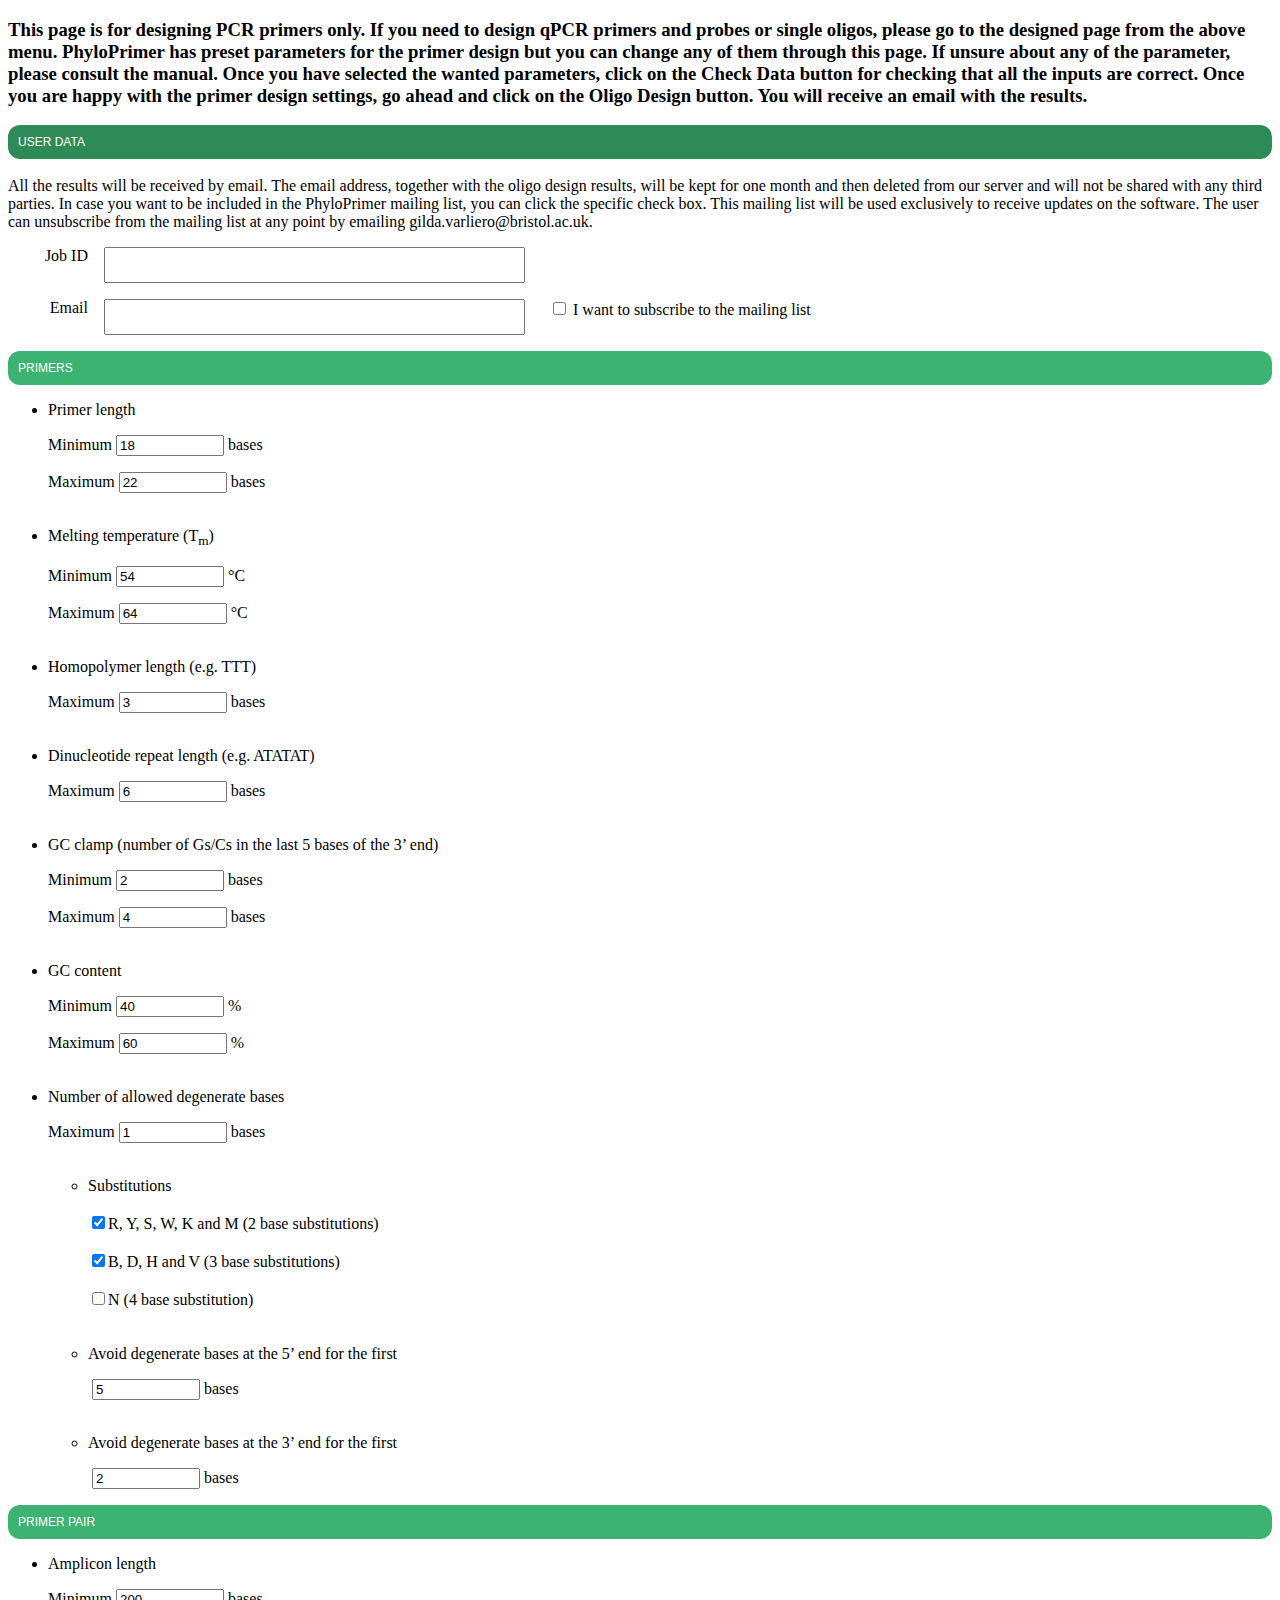
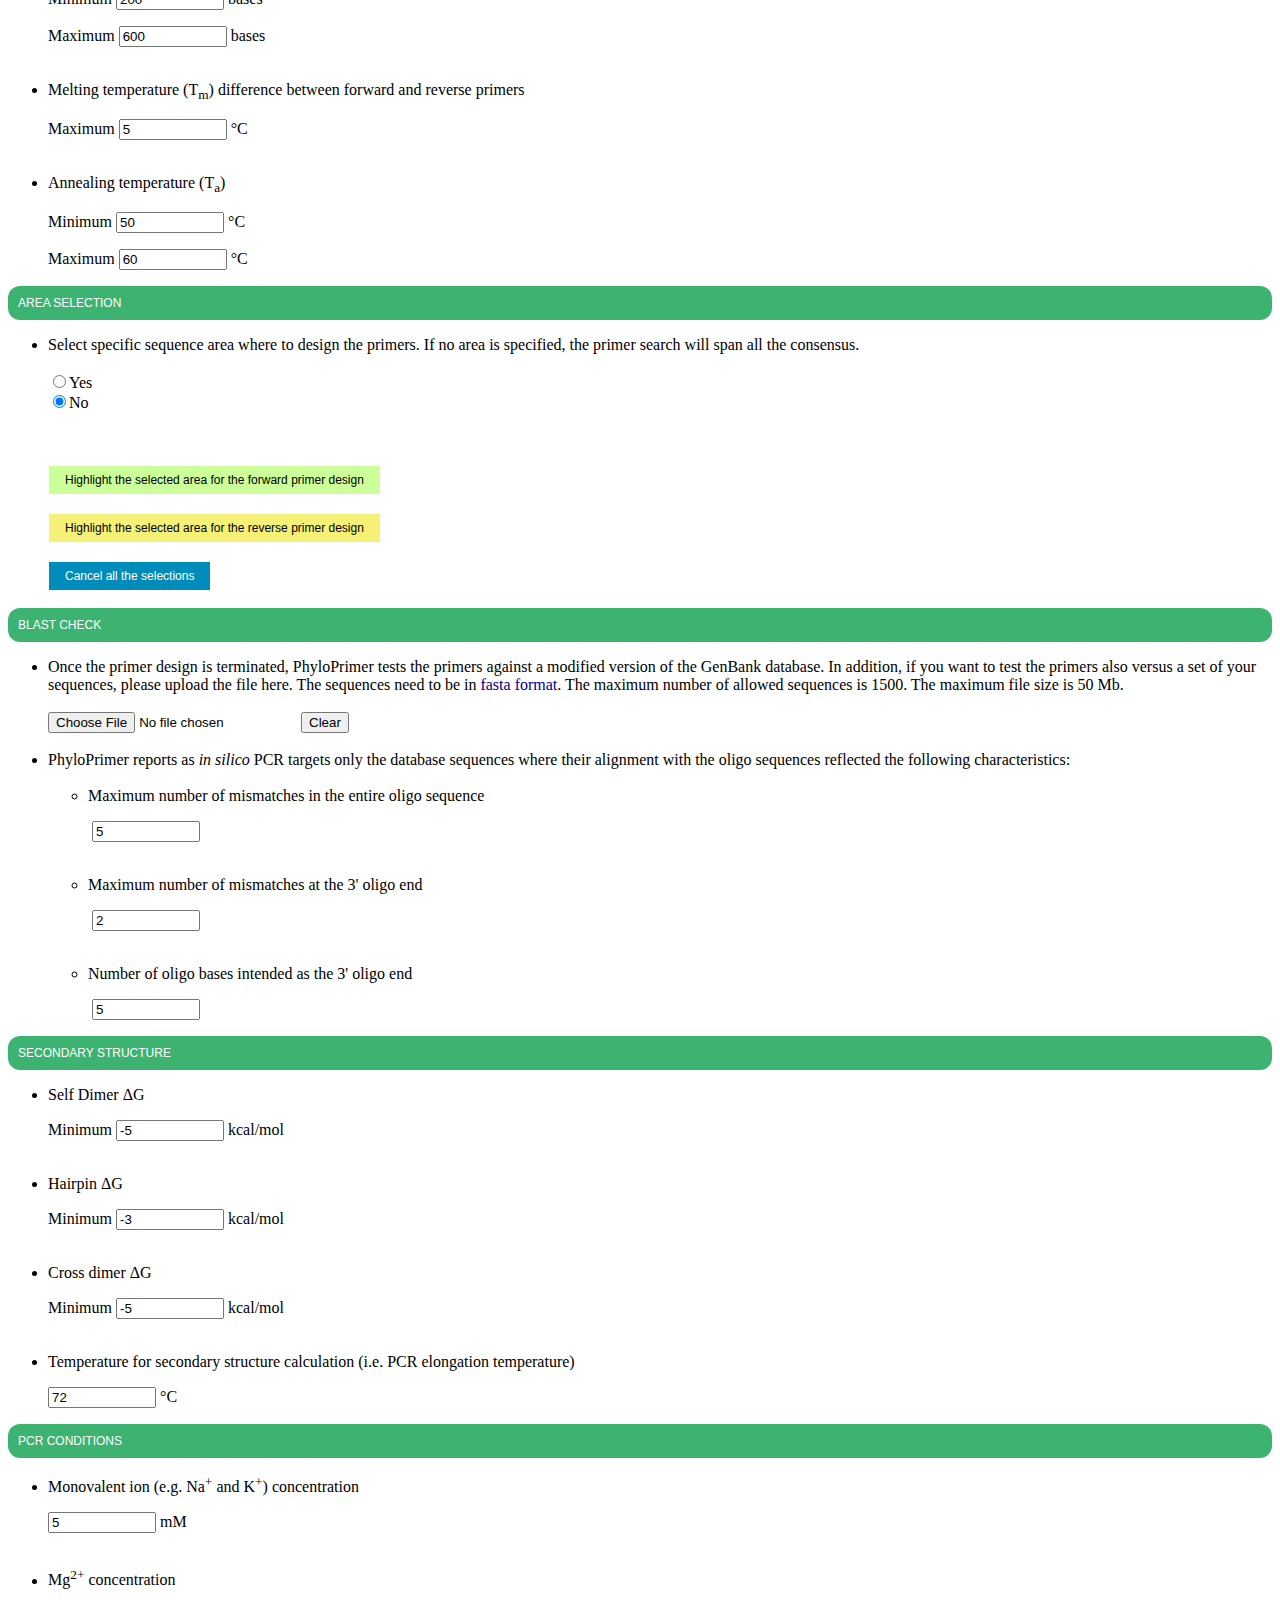
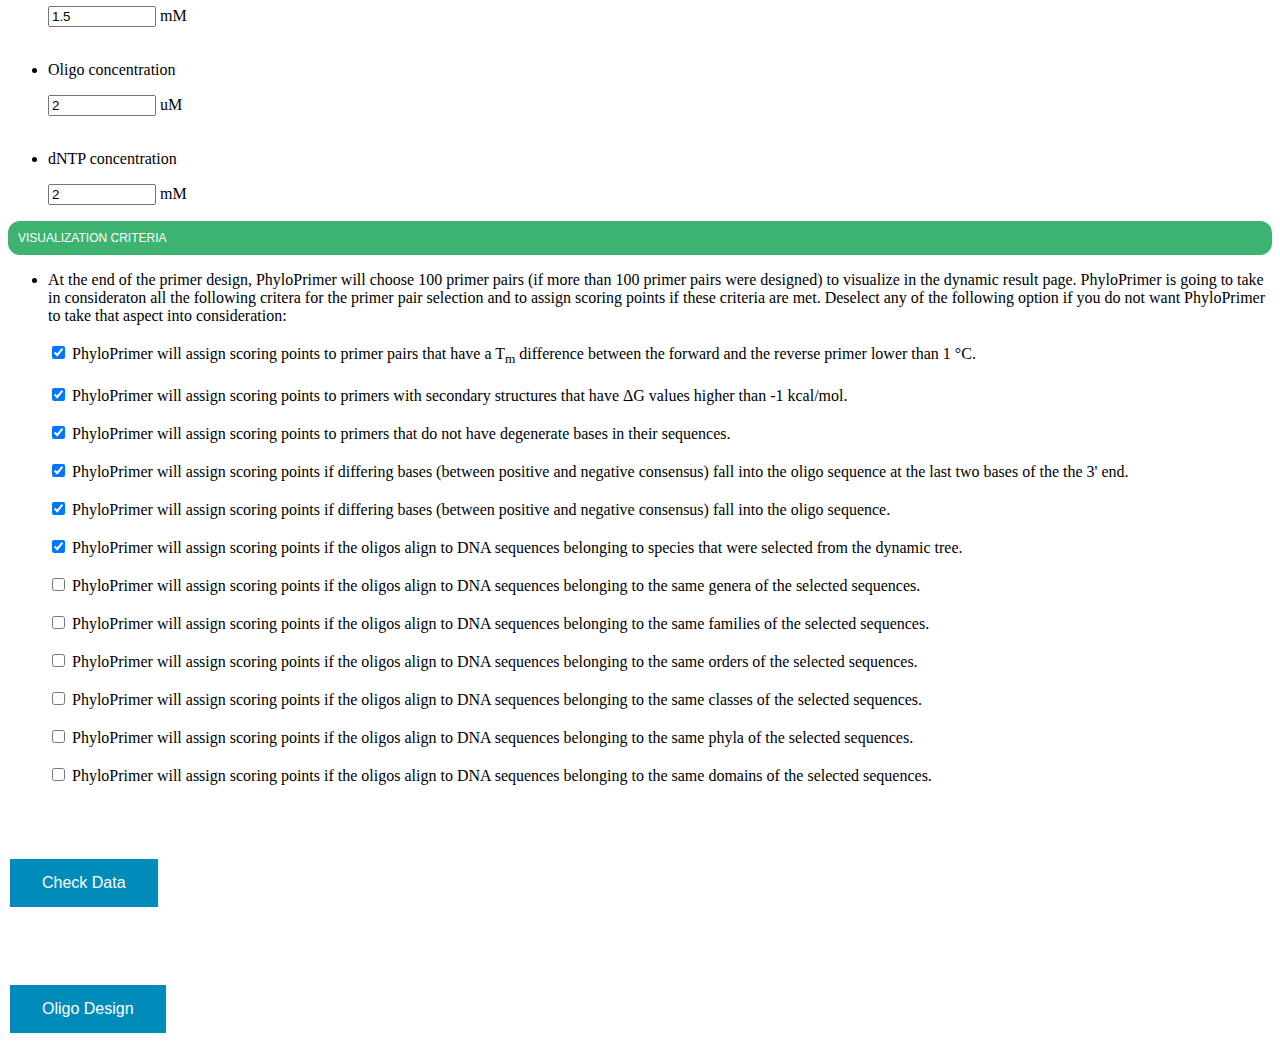
<file: webServer/phyloprimer/primer_input.html>
<!doctype html>
<html>
<!-- Oligo page - Primer parameter setting -->
<head>
    <meta http-equiv="Content-Type" content="text/html; charset=utf-8" />

    <style type='text/css'>
        #a {
            color: red;
            font-weight: normal;
        }

        #b {
            color: red;
        }

        #c {
            color: blue;
            font-weight: normal
        }

        #d {
            color: blue;
        }

        #e {
            color: black;
        }

        #user_data {
            width: 50%;
            height: 20px;
            overflow: scroll;
            margin-left: 25px;
        }

        .DNAselected {
            margin-left: 40px;
        }

        textarea {
            vertical-align: top;
            resize: none;

        }

        #dinamic {
            float: left;
            width: 10em;
            margin-right: 1em;
            text-align: right;
        }

        #personal {
            float: left;
            width: 5em;
            margin-right: 1em;
            text-align: right;
        }

        #word_le {
            font-size: 30px;
            color: black;
            text-align: center;
        }

        .button {
            background-color: #008CBA;
            border: none;
            color: white;
            padding: 15px 32px;
            text-align: center;
            text-decoration: none;
            display: inline-block;
            font-size: 16px;
            margin: 4px 2px;
            cursor: pointer;
        }

        .button1 {
            background-color: #008CBA;
            border: none;
            color: white;
            padding: 7px 16px;
            text-align: center;
            text-decoration: none;
            display: inline-block;
            font-size: 12px;
            margin: 2px 1px;
            cursor: pointer;
        }

        .button:hover {
            background-color: #00008B;
        }

        .button1:hover {
            background-color: #00008B;
        }

        .numbered_seq {
            width: 100%;
            margin: 0 auto;
        }

        .FR_selection {
            font-family: courier;
            font-size: 20px;
            color: black;
            word-break: break-all;
            display: inline-block;
            margin-left: 5px;
        }

        #selected_seq_front {
            max-width: 4em;
            /*3 characters*/
        }

        #selected_seq_back {
            max-width: 4em;
            /*3 characters*/
        }

        #selected_seq {
            max-width: 30.20em;
            /*50 characters*/
            text-align: left;
        }

        .highlightedTextF {
            background-color: #ccff99;
        }

        .highlightedTextR {
            background-color: #f5f176;
        }

        .replaceBgColor {
            background-color: white;
        }

        #btn_highlightF {
            background-color: #ccff99;
            color: black;
            text-align: left;
        }

        #btn_highlightF:hover {
            background-color: #3CB371 !important;
        }


        #btn_highlightR {
            background-color: #f5f176;
            color: black;
            text-align: left;
        }

        #btn_highlightR:hover {
            background-color: #FFD700 !important;
        }

        /* disable red border on firefox */
        input:invalid {
            box-shadow: none;
        }


        #format:link {
            all: unset;
            text-decoration: none !important;
            color: #00008B !important;
        }

        #format:visited {
            text-decoration: none !important;
            color: #00008B !important;
        }

        #format:hover {
            text-decoration: underline !important;
            color: #00008B !important;
            background-color: white !important;
        }

        #format:active {
            text-decoration: underline !important;
            color: #00008B !important;
        }

        /* clear button */
        #clear_button {
            display: flex;
        }

        input[type=number] {
            width: 100px;
            autocomplete: off;
            autocomplete: false;
        }

        .collapsible {
            background-color: #3CB371;
            color: white;
            cursor: pointer;
            padding: 10px;
            width: 100%;
            border: none;
            text-align: left;
            outline: none;
            font-size: 12px;
            border-radius: 12px;
        }

        .collapsibleNo {
            background-color: #2E8B57;
            color: white;
            cursor: pointer;
            padding: 10px;
            width: 100%;
            border: none;
            text-align: left;
            outline: none;
            font-size: 12px;
            border-radius: 12px;
        }

        .active,
        .collapsible:hover {
            background-color: #2E8B57;
        }

        .content {
            padding: 0 18px;
            overflow: hidden;
            background-color: #f1f1f1;
        }

        #containerCheck {
            border-radius: 12px;
            padding: 18px;
        }
    </style>
    <title>Primer tool</title>
</head>

<body>
    <h3>This page is for designing PCR primers only. If you need to design qPCR primers and probes or single oligos,
        please go to the
        designed page from the above menu. PhyloPrimer has preset parameters for the primer design but you can change
        any of them through this page. If unsure about any of the parameter, please consult the manual. Once you have
        selected the wanted parameters, click on the Check Data button for checking that all the inputs are correct.
        Once you are happy with the primer design settings, go ahead and click on the Oligo Design button. You will
        receive an email with the results.</h3>
    <form enctype="multipart/form-data" action="../cgi-bin/Primer_checkSubmit_pp.pl" method="post">
        <div id="hiddenPassF"></div>
        <div id="hiddenPassC"></div>
        <div id="hiddenPassR"></div>
        <div id="hiddenPassD"></div>

        <!--Section 0-->
        <button type="button" class="collapsibleNo">USER DATA</button>
        <div id="content">
            </br>
            <div>
                All the results will be received by email. The email address, together with the oligo design results,
                will be kept for one month and then deleted from our server and will not be shared with any third
                parties. In case you want to be included in the PhyloPrimer mailing list, you can click the specific
                check box. This mailing list will be used exclusively to receive updates on the software. The user can
                unsubscribe from the mailing list at any point by emailing gilda.varliero@bristol.ac.uk.
                <br>
                <p><label id="personal">Job ID</label><textarea name="project" cols="50" rows="2"></textarea></p>
                <p><label id="personal">Email</label><textarea name="email" cols="50" rows="2"
                        id="email"></textarea>&nbsp;&nbsp;&nbsp;&nbsp;&nbsp;&nbsp;<input type="checkbox"
                        name="mailing_list" value="yes"> I want to subscribe to the mailing list<br></p>

            </div>
        </div>
        <!--Section 2-->
        <button type="button" class="collapsible">PRIMERS</button>
        <div id="content" class="hide">
            <ul>
                <li>Primer length</li>
                <p><label id="oli">Minimum </label><input type="number" min="10" max="50" step="1" value="18"
                        name="plength_min" id="plength_min"> bases </p>
                <p><label id="oli">Maximum </label><input type="number" min="10" max="50" step="1" value="22"
                        name="plength_max" id="plength_max"> bases </p>
                </br>
                <li>Melting temperature (T<sub>m</sub>)</li>
                <p><label id="oli">Minimum </label><input type="number" min="0" max="80" step="1" value="54"
                        name="tm_min" id="tm_min">
                    &deg;C </p>
                <p><label id="oli">Maximum </label><input type="number" min="0" max="80" step="1" value="64"
                        name="tm_max" id="tm_max">
                    &deg;C </p>
                </br>
                <li>Homopolymer length (e.g. TTT)</li>
                <p><label id="oli">Maximum </label><input type="number" min="0" max="50" step="1" value="3"
                        name="maxrun" id="maxrun">
                    bases </p>
                </br>
                <li>Dinucleotide repeat length (e.g. ATATAT)</li>
                <p><label id="oli">Maximum </label><input type="number" min="0" max="50" step="2" value="6"
                        name="maxrepeat" id="maxrepeat">
                    bases </p>
                </br>
                <li>GC clamp (number of Gs/Cs in the last 5 bases of the 3&rsquo; end)</li>
                <p><label id="oli">Minimum </label><input type="number" min="0" max="5" step="1" value="2"
                        name="gcclamp_min" id="gcclamp_min"> bases </p>
                <p><label id="oli">Maximum </label><input type="number" min="0" max="5" step="1" value="4"
                        name="gcclamp_max" id="gcclamp_max"> bases </p>
                </br>
                <li>GC content</li>
                <p><label id="oli">Minimum </label><input type="number" min="0" max="100" step="1" value="40"
                        name="mingc" id="mingc"> %
                </p>
                <p><label id="oli">Maximum </label><input type="number" min="0" max="100" step="1" value="60"
                        name="maxgc" id="maxgc"> %
                </p>
                </br>
                <li>Number of allowed degenerate bases</li>
                <p><label id="oli">Maximum </label><input type="number" min="0" max="10" step="1" value="1"
                        name="numberwild_max" id="wildcard"> bases </p>
                </br>
                <div id="div1">
                    <ul>
                        <li>Substitutions</li>
                        </br>
                        <input type="checkbox" value="true" name="hide_wild2" id="hide_wild2" checked="checked">R, Y, S,
                        W, K and M (2
                        base substitutions)<br>
                        </br>
                        <input type="checkbox" value="true" name="hide_wild3" id="hide_wild3" checked="checked">B, D, H
                        and V (3 base
                        substitutions)<br>
                        </br>
                        <input type="checkbox" value="true" id="hide_wild4" name="hide_wild4">N (4 base
                        substitution)<br>
                        </br>
                        </br>
                        <li>Avoid degenerate bases at the 5&rsquo; end for the first </li>
                        <p><label id="oli">&nbsp;</label><input type="number" min="0" max="50" step="1" value="5"
                                name="end5_deg" id="end5_deg"> bases </p>
                        </br>
                        <li>Avoid degenerate bases at the 3&rsquo; end for the first</li>
                        <p><label id="oli">&nbsp;</label><input type="number" min="0" max="50" step="1" value="2"
                                name="end3_deg" id="end3_deg"> bases </p>
                    </ul>
                </div>
            </ul>
        </div>
        <!--Section 3-->
        <button type="button" class="collapsible">PRIMER PAIR</button>
        <div id="content" class="hide">
            <ul>
                <li>Amplicon length</li>
                <p><label id="ampl">Minimum </label><input type="number" min="0" max="1000" step="1" value="200"
                        name="amplicon_len_min" id="amplicon_len_min"> bases </p>
                <p><label id="ampl">Maximum </label><input type="number" min="0" max="1000" step="1" value="600"
                        name="amplicon_len_max" id="amplicon_len_max"> bases </p>
                </br>
                <li>Melting temperature (T<sub>m</sub>) difference between forward and reverse primers</li>
                <p><label id="pair">Maximum </label><input type="number" min="0" max="20" step="1" value="5"
                        name="tm_difference" id="tm_difference"> &deg;C </p>
                </br>
                <li>Annealing temperature (T<sub>a</sub>)</li>
                <p><label id="pair">Minimum </label><input type="number" min="0" max="100" step="1" value="50"
                        name="ta_min" id="ta_min">
                    &deg;C </p>
                <p><label id="pair">Maximum </label><input type="number" min="0" max="100" step="1" value="60"
                        name="ta_max" id="ta_max">
                    &deg;C </p>
            </ul>
        </div>
        <!--Section 4-->
        <button type="button" class="collapsible">AREA SELECTION</button>
        <div id="content" class="hide">
            <ul>

                <li>Select specific sequence area where to design the primers. If no area is specified, the primer
                    search will span all the consensus.</li>
                </br>
                <input type="radio" name="conserved" value="yes" onclick="show4()">Yes</br>
                <input type="radio" name="conserved" value="no" checked="checked" onclick="show3()">No</br>

                <div id="high" class="hide">
                    <div id="wrap_legend"></div>
                    <div class="numbered_seq">
                        <div class="FR_selection" id="selected_seq_front"></div>
                        <div class="FR_selection" id="selected_seq" name="consensus"></div>
                        <div class="FR_selection" id="selected_seq_back"></div>
                    </div>
                    <br>
                    <p><input type="button" class="button1"
                            value="Highlight the selected area for the forward primer design" id="btn_highlightF"></p>
                    <p><input type="button" class="button1"
                            value="Highlight the selected area for the reverse primer design" id="btn_highlightR"></p>
                    <p><input type="button" class="button1" value="Cancel all the selections"
                            id="btn_highlight_refresh"></p>
                </div>
            </ul>
        </div>
        <!--Section 5-->
        <button type="button" class="collapsible">BLAST CHECK</button>
        <div id="content" class="hide">
            <ul>
        
                <li>Once the primer design is terminated, PhyloPrimer tests the primers against a modified version of the GenBank
                    database. In addition, if you want to test the primers also versus a set of your sequences, please upload the
                    file here. The sequences need to be in <a id="format" href="format_page.html#DNA_seq">fasta
                        format</a>. The maximum number of allowed sequences is 1500. The maximum file size is 50 Mb.
                </li>
                <br>
                <div id="clear_button">
                    <input type="file" id="fasta_negative" name="fasta_negative" accept="fasta">
                    <input type="button" id="clear_file" value="Clear" class="hide" onclick="clear_input()">
                </div>
		<div class="hide">
                </br>
                <li>PhyloPrimer reports as <i>in silico</i> PCR targets only the database sequences where their alignment with the oligo sequences reflected the following characteristics:</li>
                    <br>
                    <ul>
                        <li>Maximum number of mismatches in the entire oligo sequence</li>
                        <p><label id="oli">&nbsp;</label><input type="number" min="0" max="10" step="1" value="5" name="spec_mis" id="spec_mis"></p>
                        </br>
                        <li>Maximum number of mismatches at the 3' oligo end</li>
                        <p><label id="oli">&nbsp;</label><input type="number" min="0" max="10" step="1" value="2" name="spec3_mis" id="spec3_mis"></p>
                        </br>
                        <li>Number of oligo bases intended as the 3' oligo end</li>
                        <p><label id="oli">&nbsp;</label><input type="number" min="0" max="10" step="1" value="5" name="spec3_length" id="spec3_length"></p>
                    </ul>
		</div>
            </ul>
        </div>
        <!--Section 6-->
        <button type="button" class="collapsible">SECONDARY STRUCTURE</button>
        <div id="content" class="hide">
            <ul>
                <li>Self Dimer &Delta;G</li>
                <p><label id="oli">Minimum </label><input type="number" min="-20" max="20" step="1" value="-5"
                        name="oli_self" id="oli_self"> kcal/mol </p>
                </br>
                <li>Hairpin &Delta;G</li>
                <p><label id="oli">Minimum </label><input type="number" min="-20" max="20" step="1" value="-3"
                        name="oli_hairpin" id="oli_hairpin"> kcal/mol </p>
                </br>
                <li>Cross dimer &Delta;G</li>
                <p><label id="pair">Minimum </label><input type="number" min="-20" max="20" step="1" value="-5"
                        name="oli_cross" id="oli_cross"> kcal/mol </p>
                </br>
                <li>Temperature for secondary structure calculation (i.e. PCR elongation temperature)</li>
                <p><input type="number" min="0" max="100" step="1" value=72 name="t_dG" id="t_dG"> &deg;C </p>
            </ul>
        </div>
        <!--Section 7-->
        <button type="button" class="collapsible">PCR CONDITIONS</button>
        <div id="content" class="hide">
            <ul>
                <li>Monovalent ion (e.g. Na<sup>+</sup> and K<sup>+</sup>)</sup> concentration</li>
                <p><input type="number" min="0" max="1000" step="1" value=5 name="mon_dG" id="mon_dG"> mM </p>
                </br>
                <li>Mg<sup>2+</sup> concentration</li>
                <p><input type="number" min="0" max="1000" step="1" value=1.5 name="mg_dG" id="mg_dG"> mM </p>
                </br>
                <li>Oligo concentration</li>
                <p><input type="number" min="0" max="100" step="1" value=2 name="oligo_dG" id="oligo_dG"> uM </p>
                </br>
                <li>dNTP concentration</li>
                <p><input type="number" min="0" max="100" step="0.1" value=2 name="dNTP_dG" id="dNTP_dG"> mM </p>
            </ul>
        </div>
        <!--Section 8-->
        <button type="button" class="collapsible">VISUALIZATION CRITERIA</button>
        <div id="content" class="hide">
            <ul>
                <li>At the end of the primer design, PhyloPrimer will choose 100 primer pairs (if more than 100 primer
                    pairs were designed) to visualize in the dynamic result
                    page. PhyloPrimer is going to take in consideraton all the following critera for the primer pair
                    selection and to assign scoring points if these criteria are met. Deselect any of the following
                    option
                    if you do not want PhyloPrimer to take that aspect into consideration: </li></br>

                <input type="checkbox" name="tm_sel" value="yes" id="tm_sel" checked> PhyloPrimer will assign scoring
                points to
                primer pairs that have a T<sub>m</sub> difference between the forward and the reverse primer lower than
                1 &deg;C.<br></br>
                <input type="checkbox" name="dG_sel" value="yes" id="dG_sel" checked> PhyloPrimer will assign scoring
                points to primers with secondary structures that have &Delta;G values higher than -1 kcal/mol.<br><br>
                <div id="wrap_deg">
                    <input type="checkbox" name="deg_sel" value="yes" id="deg_sel" checked> PhyloPrimer will assign
                    scoring points to
                    primers that do not have degenerate bases in their sequences.<br><br>
                </div>

                <div id="wrap_maximize" class="hide">
                    <input type="checkbox" name="maximize_sel1" value="yes" id="maximize_sel1" checked> PhyloPrimer will
                    assign scoring
                    points if differing bases (between positive and negative consensus) fall into the oligo sequence
                    at the last two bases of the the 3' end.<br></br>
                    <input type="checkbox" name="maximize_sel2" value="yes" id="maximize_sel2" checked> PhyloPrimer will
                    assign scoring
                    points if differing bases (between positive and negative consensus) fall into the oligo
                    sequence.<br></br>
                </div>


                <div id="wrap_taxonomy" class="hide">
                    <input type="checkbox" name="species_sel" value="yes" id="species_sel" checked> PhyloPrimer will
                    assign scoring
                    points if
                    the oligos align to DNA sequences belonging to species that were selected from the dynamic
                    tree.<br></br>
                    <input type="checkbox" name="genus_sel" value="yes" id="genus_sel"> PhyloPrimer will assign scoring
                    points if
                    the oligos align to DNA sequences belonging to the same genera of the selected sequences.<br></br>
                    <input type="checkbox" name="family_sel" value="yes" id="family_sel"> PhyloPrimer will assign
                    scoring points if
                    the oligos align to DNA sequences belonging to the same families of the selected sequences.<br></br>
                    <input type="checkbox" name="order_sel" value="yes" id="order_sel"> PhyloPrimer will assign scoring
                    points if
                    the oligos align to DNA sequences belonging to the same orders of the selected sequences.<br></br>
                    <input type="checkbox" name="class_sel" value="yes" id="class_sel"> PhyloPrimer will assign scoring
                    points if
                    the oligos align to DNA sequences belonging to the same classes of the selected sequences.<br></br>
                    <input type="checkbox" name="phylum_sel" value="yes" id="phylum_sel"> PhyloPrimer will assign
                    scoring points if
                    the oligos align to DNA sequences belonging to the same phyla of the selected sequences.<br></br>
                    <input type="checkbox" name="domain_sel" value="yes" id="domain_sel"> PhyloPrimer will assign
                    scoring points if
                    the oligos align to DNA sequences belonging to the same domains of the selected sequences.<br></br>
                </div>

            </ul>
        </div>
        </br>
        </br>
        <input type="button" name="submit1" class="button" value="Check Data" id="check_upload" onclick="hiddenAllC()">
        </br>
        </br>
        <div id="hiddenType"></div>
        <!-- check results -->
        <div id="containerCheck" class="hide">
            <div id="all">
                <div id="result_check"></div>
            </div>
        </div>
        <div id="wrap_submit" class="hide">
            <p><input type="submit" name="submit2" class="button" id="send_parameter" value="Oligo Design"
                    onclick="hiddenAllO();cookieAll();"></p>
        </div>
    </form>
    <script>

        //change color input after it has been changed - and make submit button disappear
        $("input").change(function () {
            $(this).css("background", "#B1B3F1");
            document.getElementById('wrap_submit').style.display = 'none';
        });
        $("textarea").change(function () {
            $(this).css("background", "#B1B3F1");
            document.getElementById('wrap_submit').style.display = 'none';
        });

        //set up cookies
        if ((getCookie("email") !== "") && (getCookie("type") !== "probe") && (getCookie("type") !== "oligo")  && (getCookie("type") !== "check")) {
            var inputField = ["email", "plength_min", "plength_max", "tm_min", "tm_max", "maxrun", "maxrepeat", "gcclamp_min", "gcclamp_max", 
            "mingc", "maxgc", "hide_wild2", "hide_wild3", "hide_wild4", "end5_deg", "end3_deg", "amplicon_len_min", "amplicon_len_max", 
            "tm_difference", "ta_min", "ta_max", "spec_mis", "spec3_mis", "spec3_length", "oli_self", "oli_hairpin", "oli_cross", "t_dG", "mon_dG", "mg_dG", "oligo_dG", "dNTP_dG", "tm_sel", "dG_sel","deg_sel", "maximize_sel1", "maximize_sel2", "species_sel", "genus_sel", "family_sel", "order_sel", "class_sel", "phylum_sel", "domain_sel"];
            var inputLen = inputField.length;
            for (var i = 0; i < inputLen; i++) {
                if (typeof(cookieBack[inputField[i]]) != 'undefined') {
                    if (document.getElementById(inputField[i]).value !== cookieBack[inputField[i]]) {
                        document.getElementById(inputField[i]).value = cookieBack[inputField[i]];
                        document.getElementById(inputField[i]).style.backgroundColor = "#B1B3F1";
                    }
                }
            }
        }

        //cookies
        function setCookie(cname, cvalue, exdays) {
            var d = new Date();
            d.setTime(d.getTime() + (exdays * 24 * 60 * 60 * 1000));
            var expires = "expires=" + d.toGMTString();
            document.cookie = cname + "=" + cvalue + ";" + expires + ";path=/";
        }
        function cookieAll() {
            setCookie("email", document.getElementById("email").value, 14); //every two weeks
            setCookie("plength_min", document.getElementById("plength_min").value, 14);
            setCookie("plength_max", document.getElementById("plength_max").value, 14);
            setCookie("tm_min", document.getElementById("tm_min").value, 14);
            setCookie("tm_max", document.getElementById("tm_max").value, 14);
            setCookie("maxrun", document.getElementById("maxrun").value, 14);
            setCookie("maxrepeat", document.getElementById("maxrepeat").value, 14);
            setCookie("gcclamp_min", document.getElementById("gcclamp_min").value, 14);
            setCookie("gcclamp_max", document.getElementById("gcclamp_max").value, 14);
            setCookie("mingc", document.getElementById("mingc").value, 14);
            setCookie("maxgc", document.getElementById("maxgc").value, 14);
            setCookie("hide_wild2", document.getElementById("hide_wild2").value, 14);
            setCookie("hide_wild3", document.getElementById("hide_wild3").value, 14);
            setCookie("hide_wild4", document.getElementById("hide_wild4").value, 14);
            setCookie("end5_deg", document.getElementById("end5_deg").value, 14);
            setCookie("end3_deg", document.getElementById("end3_deg").value, 14);

            setCookie("amplicon_len_min", document.getElementById("amplicon_len_min").value, 14);
            setCookie("amplicon_len_max", document.getElementById("amplicon_len_max").value, 14);
            setCookie("tm_difference", document.getElementById("tm_difference").value, 14);
            setCookie("ta_min", document.getElementById("ta_min").value, 14);
            setCookie("ta_max", document.getElementById("ta_max").value, 14);
            
            setCookie("spec_mis", document.getElementById("spec_mis").value, 14);
            setCookie("spec3_mis", document.getElementById("spec3_mis").value, 14);
            setCookie("spec3_length", document.getElementById("spec3_length").value, 14);

            setCookie("oli_self", document.getElementById("oli_self").value, 14);
            setCookie("oli_hairpin", document.getElementById("oli_hairpin").value, 14);
            setCookie("oli_cross", document.getElementById("oli_cross").value, 14);
            setCookie("t_dG", document.getElementById("t_dG").value, 14);

            setCookie("mon_dG", document.getElementById("mon_dG").value, 14);
            setCookie("mg_dG", document.getElementById("mg_dG").value, 14);
            setCookie("oligo_dG", document.getElementById("oligo_dG").value, 14);
            setCookie("dNTP_dG", document.getElementById("dNTP_dG").value, 14);

            setCookie("tm_sel", document.getElementById("tm_sel").value, 14);
            setCookie("dG_sel", document.getElementById("dG_sel").value, 14);
            setCookie("deg_sel", document.getElementById("deg_sel").value, 14);
            setCookie("maximize_sel1", document.getElementById("maximize_sel1").value, 14);
            setCookie("maximize_sel2", document.getElementById("maximize_sel2").value, 14);
            setCookie("species_sel", document.getElementById("species_sel").value, 14);
            setCookie("genus_sel", document.getElementById("genus_sel").value, 14);
            setCookie("family_sel", document.getElementById("family_sel").value, 14);
            setCookie("order_sel", document.getElementById("order_sel").value, 14);
            setCookie("class_sel", document.getElementById("class_sel").value, 14);
            setCookie("phylum_sel", document.getElementById("phylum_sel").value, 14);
            setCookie("domain_sel", document.getElementById("domain_sel").value, 14);

            setCookie("type", "primer", 14);
        }

        //show and hide div
        var coll = document.getElementsByClassName("collapsible");
        var i;

        for (i = 0; i < coll.length; i++) {
            coll[i].addEventListener("click", function () {
                this.classList.toggle("active");
                var content = this.nextElementSibling;
                if (content.style.display === "block") {
                    content.style.display = "none";
                } else {
                    content.style.display = "block";
                }
            });
        }


        //assign value to wildcard
        document.getElementById("wildcard").value = degOption;

        //clear file
        $("#fasta_negative").on('change', function () {
            document.getElementById("clear_file").style.display = 'block';
        });
        function clear_input() {
            document.getElementById("fasta_negative").value = "";
            document.getElementById("clear_file").style.display = 'none';
            $("#fasta_negative").css("background", "white");
        }

        //define how to use the script
        function hiddenAllC() {
            document.getElementById("hiddenType").innerHTML = "<input type='hidden' name='use' value='check'>" +
                "<input type='hidden' name='folder' value='" + folder + "'>";
        }
        function hiddenAllO() {
            document.getElementById("hiddenType").innerHTML = "<input type='hidden' name='use' value='oligo'>" +
                "<input type='hidden' name='folder' value='" + folder + "'>";
        }

        //wildcard
        $("#wildcard").change(function () {
            if (document.getElementById("wildcard").value == 0) {
                document.getElementById('div1').style.display = 'none';
                document.getElementById('wrap_deg').style.display = 'none';
            } else {
                document.getElementById('div1').style.display = 'block';
                document.getElementById('wrap_deg').style.display = 'block';
            }
        });

        function show3() {
            document.getElementById('high').style.display = 'none';
        }
        function show4() {
            rangeTotF = 'XXX';
            rangeTotR = 'XXX';
            document.getElementById('high').style.display = 'block';
            document.getElementById("selected_seq").innerHTML = consensus;

            var consensus_len = consensus.length - consensus_diff;
            var lines = Math.ceil(consensus_len / 50);
            //front line numbers
            var i;
            var front = "\xa0\xa0\xa0\xa01-<br>";
            var step = 1;
            for (i = 1; i < lines; i++) {
                step += 50;
                diff = 5 - step.toString().length;
                if (diff > 0) {
                    space = "\xa0".repeat(diff);
                    correct_step = space + step;
                } else {
                    correct_step = step;
                }
                front += correct_step + "-<br>";
            }

            //back line numbers
            var i;
            var back = "-50\xa0\xa0\xa0<br>";
            var step = 50;
            for (i = 1; i < lines; i++) {
                step += 50;
                diff = 5 - step.toString().length;
                if (diff > 0) {
                    space = "\xa0".repeat(diff);
                    correct_step = step + space;
                } else {
                    correct_step = step;
                }
                if (i !== (lines - 1)) {
                    back += "-" + correct_step + "<br>";
                } else { //last one
                    step = consensus_len;
                    space = "\xa0".repeat(diff);
                    correct_step = step + space;
                    back += "-" + correct_step + "<br>";
                }
            }
            document.getElementById("selected_seq_front").innerHTML = front;
            document.getElementById("selected_seq_back").innerHTML = back;
        }

        //text highlighting
        var txt = '';

        function getSelectionText() {
            var text = "";
            if (window.getSelection) {
                text = window.getSelection().toString();
            } else if (document.selection && document.selection.type != "Control") {
                text = document.selection.createRange().text;
            }
            return text;
        }
        if (consensus.includes("</b>")) {
            document.getElementById("hiddenPassD").innerHTML = "<input type='hidden' name='diffPos' value='" + diffPos + "'>"; //position where differences between positive and negative consensus
            document.getElementById("wrap_maximize").style.display = 'block'; //show maximize option only if there is a negative consensus!
            document.getElementById("wrap_legend").innerHTML = "<h3> Highlight on the consensus sequence where you want the primers to be designed. Highlight only one portion per primer (one for the forward and one for the reverse primer) with the mouse and then click the appropriate button. The primers will be designed only in the specified area. Please use this option only if you are sure you want the primers designed in that specific area. Using this option will reduce the consensus area PhyloPrimer will span for the primer design and therefore may lead to a poor result. If you did not select all the sequences in the dynamics tree, PhyloPrimer will have created two consensus sequences: one with the selected sequences (positive consensus), and one with all the others (negative consensus). Here you visualize the positive consensus and the bold and colored letters indicate the differences between the two consensuses. All the gaps are removed from the positive consensus and any bases surrounding an area where a gap region is present in the positive consensus but not in the negative is marked with <b id='e'>bold</b> characters. Vice-versa, any positive consensus base corresponding to a gap on the negative consensus is colored with <b id='c'>blue</b>. Where, for a certain position, the base between the two consensuses differs, that base is reported in <b id='a'>red</b>.</h3>"; //different highligth selection legend
        } else {
            document.getElementById("hiddenPassD").innerHTML = "<input type='hidden' name='diffPos' value='NONE'>";
            document.getElementById("wrap_maximize").innerHTML = "<input type='hidden' name='maximizeDiff' value='noNegative'>";
            document.getElementById("wrap_legend").innerHTML = "<h3> Highlight on the consensus sequence where you want the primers to be designed. Highlight only one portion per primer (one for the forward and one for the reverse primer) with the mouse and then click the appropriate button. The primers will be designed only in the specified area. Please use this option only if you are sure you want the primers designed in that specific area. Using this option will reduce the consensus area PhyloPrimer will span for the primer design and therefore may lead to a poor result.</h3>";
        }


        //show taxonomy selection visualization when .taxonomy file is present
        if (taxonomyVis === 'YES') {
            document.getElementById("wrap_taxonomy").style.display = 'block'; //show taxonomy options 
        }

        //highlight and retrieve selection
        document.getElementById('btn_highlightF').addEventListener('click', function () { //forward
            document.getElementById("btn_highlightF").disabled = true;
            document.getElementById("btn_highlightF").style.backgroundColor = '#3CB371';
            var range = window.getSelection().getRangeAt(0),
                span = document.createElement('span');
            span.className = 'highlightedTextF';
            span.appendChild(range.extractContents());
            range.insertNode(span);
            if (rangeTotF == 'XXX') { //re-introduce if aloowing multiple region selection
                rangeTotF = range;
            } else {
                rangeTotF = rangeTotF + "," + range;
            }
            document.getElementById("hiddenPassF").innerHTML = "<input type='hidden' name='highF' value='" + rangeTotF + "'>";
        });
        document.getElementById('btn_highlightR').addEventListener('click', function () { //reverse
            document.getElementById("btn_highlightR").disabled = true;
            document.getElementById("btn_highlightR").style.backgroundColor = '#FFD700';
            var range = window.getSelection().getRangeAt(0),
                span = document.createElement('span');
            span.className = 'highlightedTextR';
            span.appendChild(range.extractContents());
            range.insertNode(span);
            if (rangeTotR == 'XXX') { //re-introduce if allowing multiple region selection
                rangeTotR = range;
            } else {
                rangeTotR = rangeTotR + "," + range;
            }
            document.getElementById("hiddenPassR").innerHTML = "<input type='hidden' name='highR' value='" + rangeTotR + "'>";
        });
        document.getElementById('btn_highlight_refresh').addEventListener('click', function () { //refresh
            document.getElementById("btn_highlightF").disabled = false;
            document.getElementById("btn_highlightF").style.backgroundColor = '#ccff99';
            document.getElementById("btn_highlightR").disabled = false;
            document.getElementById("btn_highlightR").style.backgroundColor = '#f5f176';
            document.getElementById("selected_seq").innerHTML = consensus;
            document.getElementById("hiddenPassF").innerHTML = "<input type='hidden' name='highF' value=''>";
            document.getElementById("hiddenPassR").innerHTML = "<input type='hidden' name='highR' value=''>";
            rangeTotF = 'XXX';
            rangeTotR = 'XXX';
        });

        //creat hidden values to pass
        $(document).ready(function () {
            document.getElementById("hiddenPassC").innerHTML = "<input type='hidden' name='consensus' value='" + consensusClean + "'>";
        })

        //check uploads
        $(document).ready(function () {
            $(function () {
                $('#check_upload').click(function (event) {
                    event.preventDefault();
                    // retrieve form element
                    var form = this.form;
                    // prepare data
                    var data = new FormData(form);
                    // get url
                    var url = form.action;
                    $.ajax({
                        url: url,
                        data: data,
                        cache: false,
                        contentType: false,
                        processData: false,
                        method: 'POST',
                        type: 'POST', // For jQuery < 1.9
                        success: function (resp) {
                            if (resp.result.includes("please check")) {
                                document.getElementById("result_check").innerHTML = resp.result;
                                document.getElementById("containerCheck").style.display = 'block';
                                document.getElementById("containerCheck").style.background = '#FAEBD7';
                                document.getElementById('wrap_submit').style.display = 'none';
                            } else {
                                document.getElementById("result_check").innerHTML = resp.result;
                                document.getElementById("containerCheck").style.background = '#F0FFFF';
                                document.getElementById("containerCheck").style.display = 'block';
                                document.getElementById('wrap_submit').style.display = 'block';
                            }

                        },
                        error: function () { }
                    });
                });
            });
        });

        //send parameters to primer design
        $(document).ready(function () {
            $(function () {
                $('#send_parameter').click(function (event) {
                    event.preventDefault();
                    // retrieve form element
                    var form = this.form;
                    // prepare data
                    var data = new FormData(form);
                    // get url
                    var url = form.action;
                    //alert("url " + url);
                    $.ajax({
                        url: url,
                        data: data,
                        cache: false,
                        contentType: false,
                        processData: false,
                        method: 'POST',
                        type: 'POST', // For jQuery < 1.9
                        success: function (resp) {
                            //defSet = defSet + "T"; //I'll have to remove a
                            defSet = folder;
                            var newUrl = "../cgi-bin/submission_oligo_pp.cgi?defSet=" + defSet;
                            document.location = newUrl;
                        },
                        error: function () { }
                    });
                });
            });
        });
    </script>

</body>

</html>
</file>
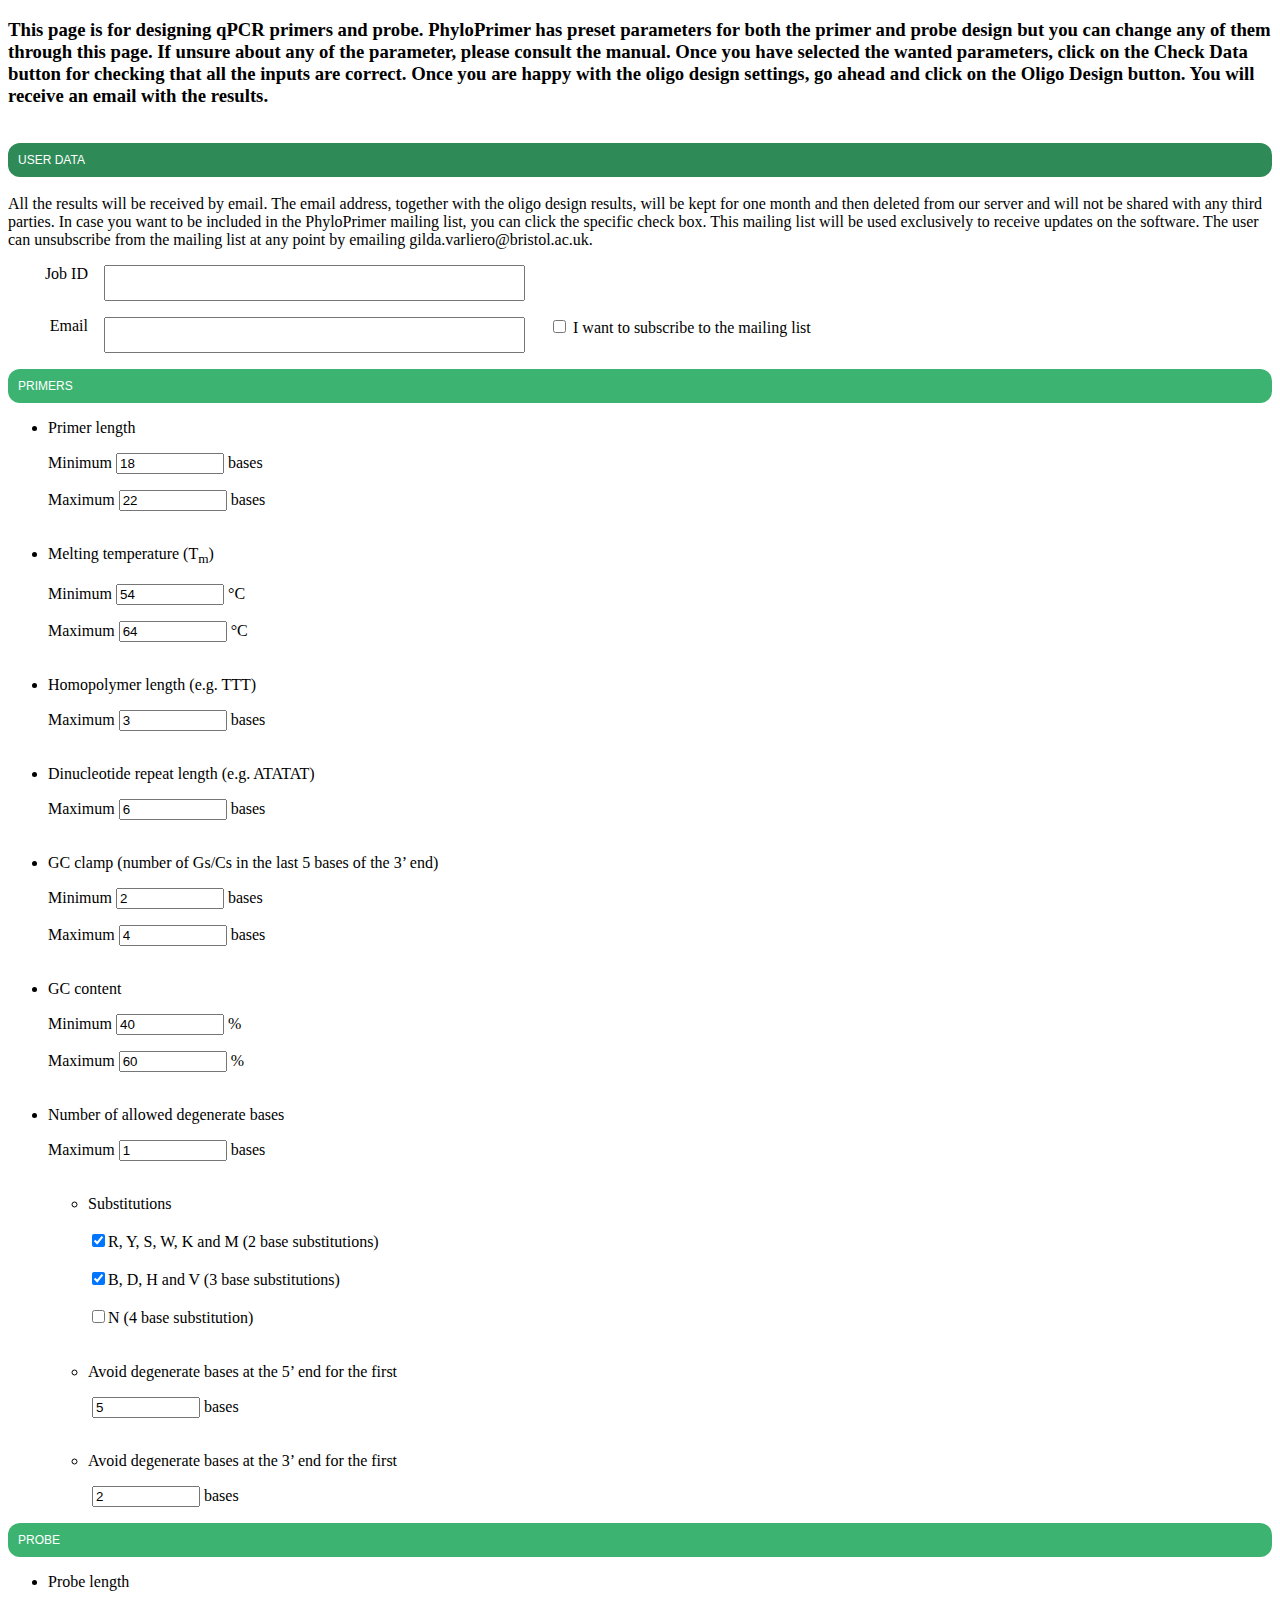
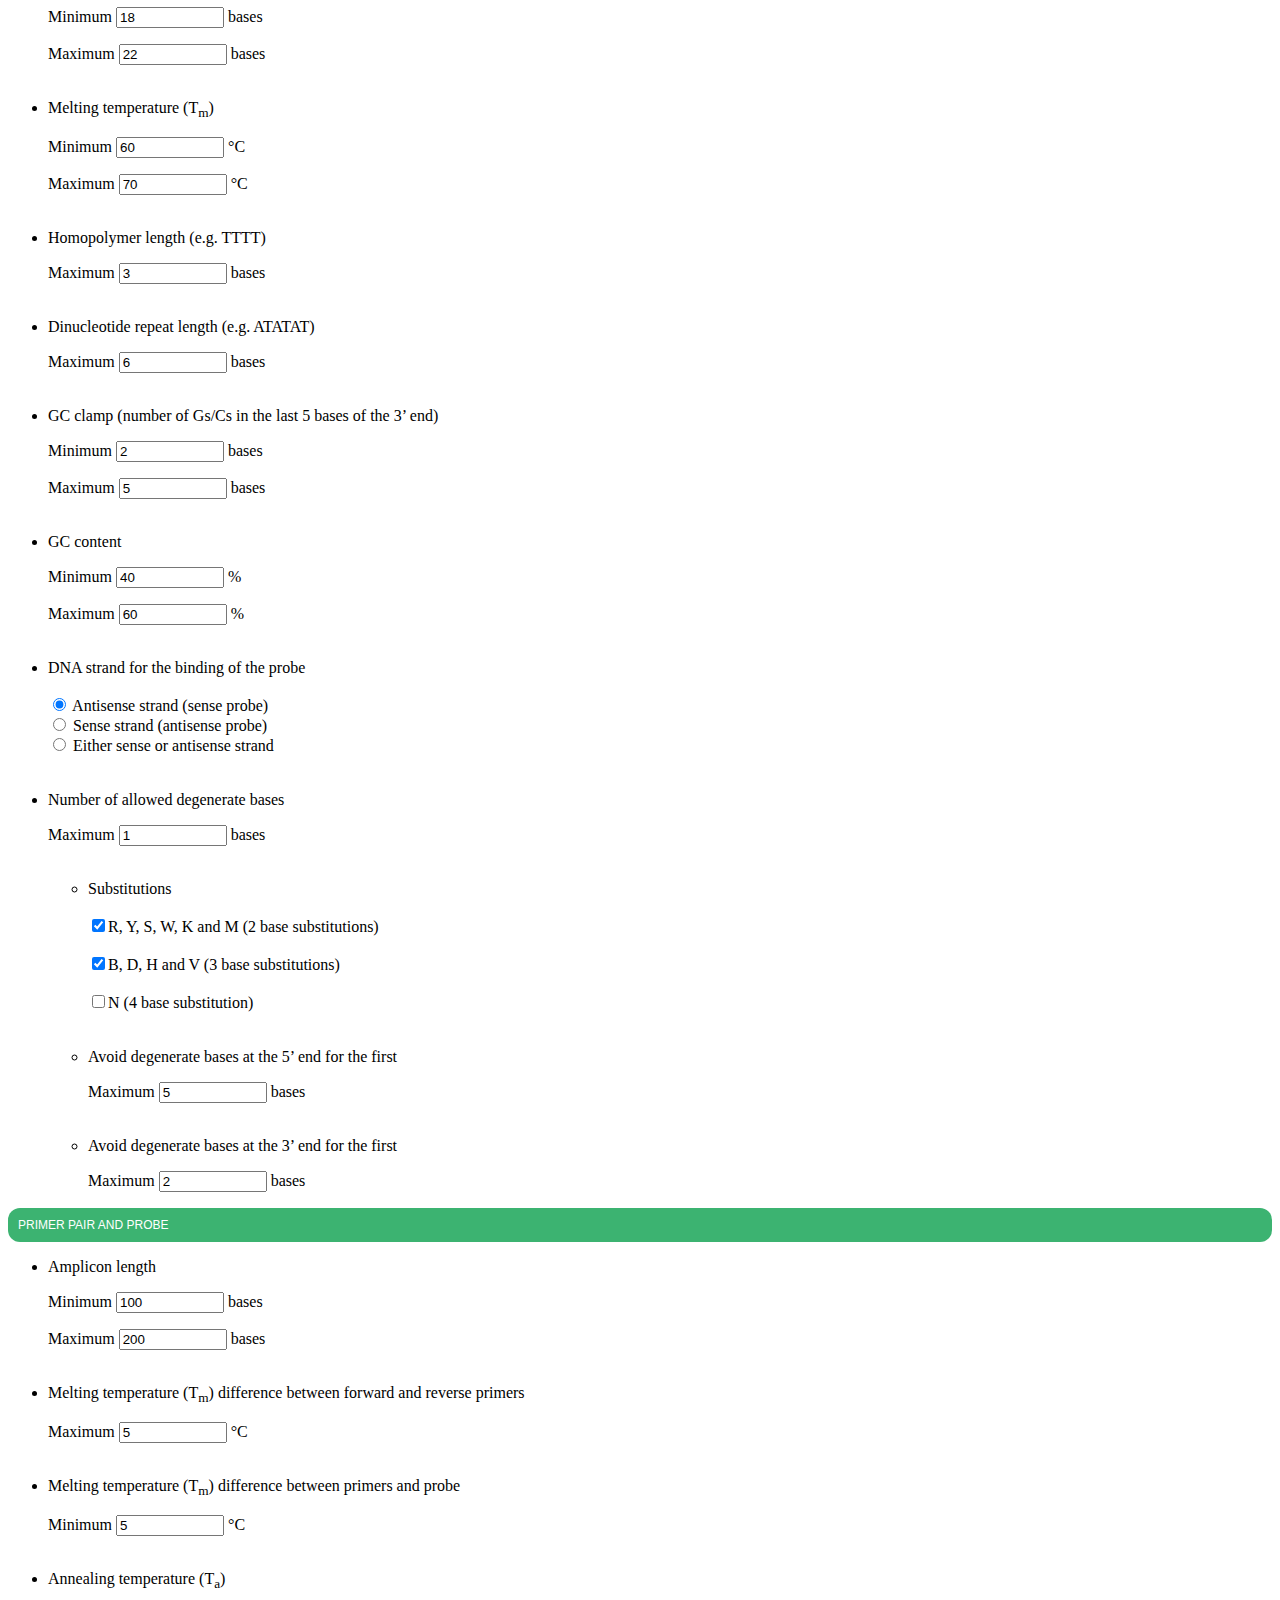
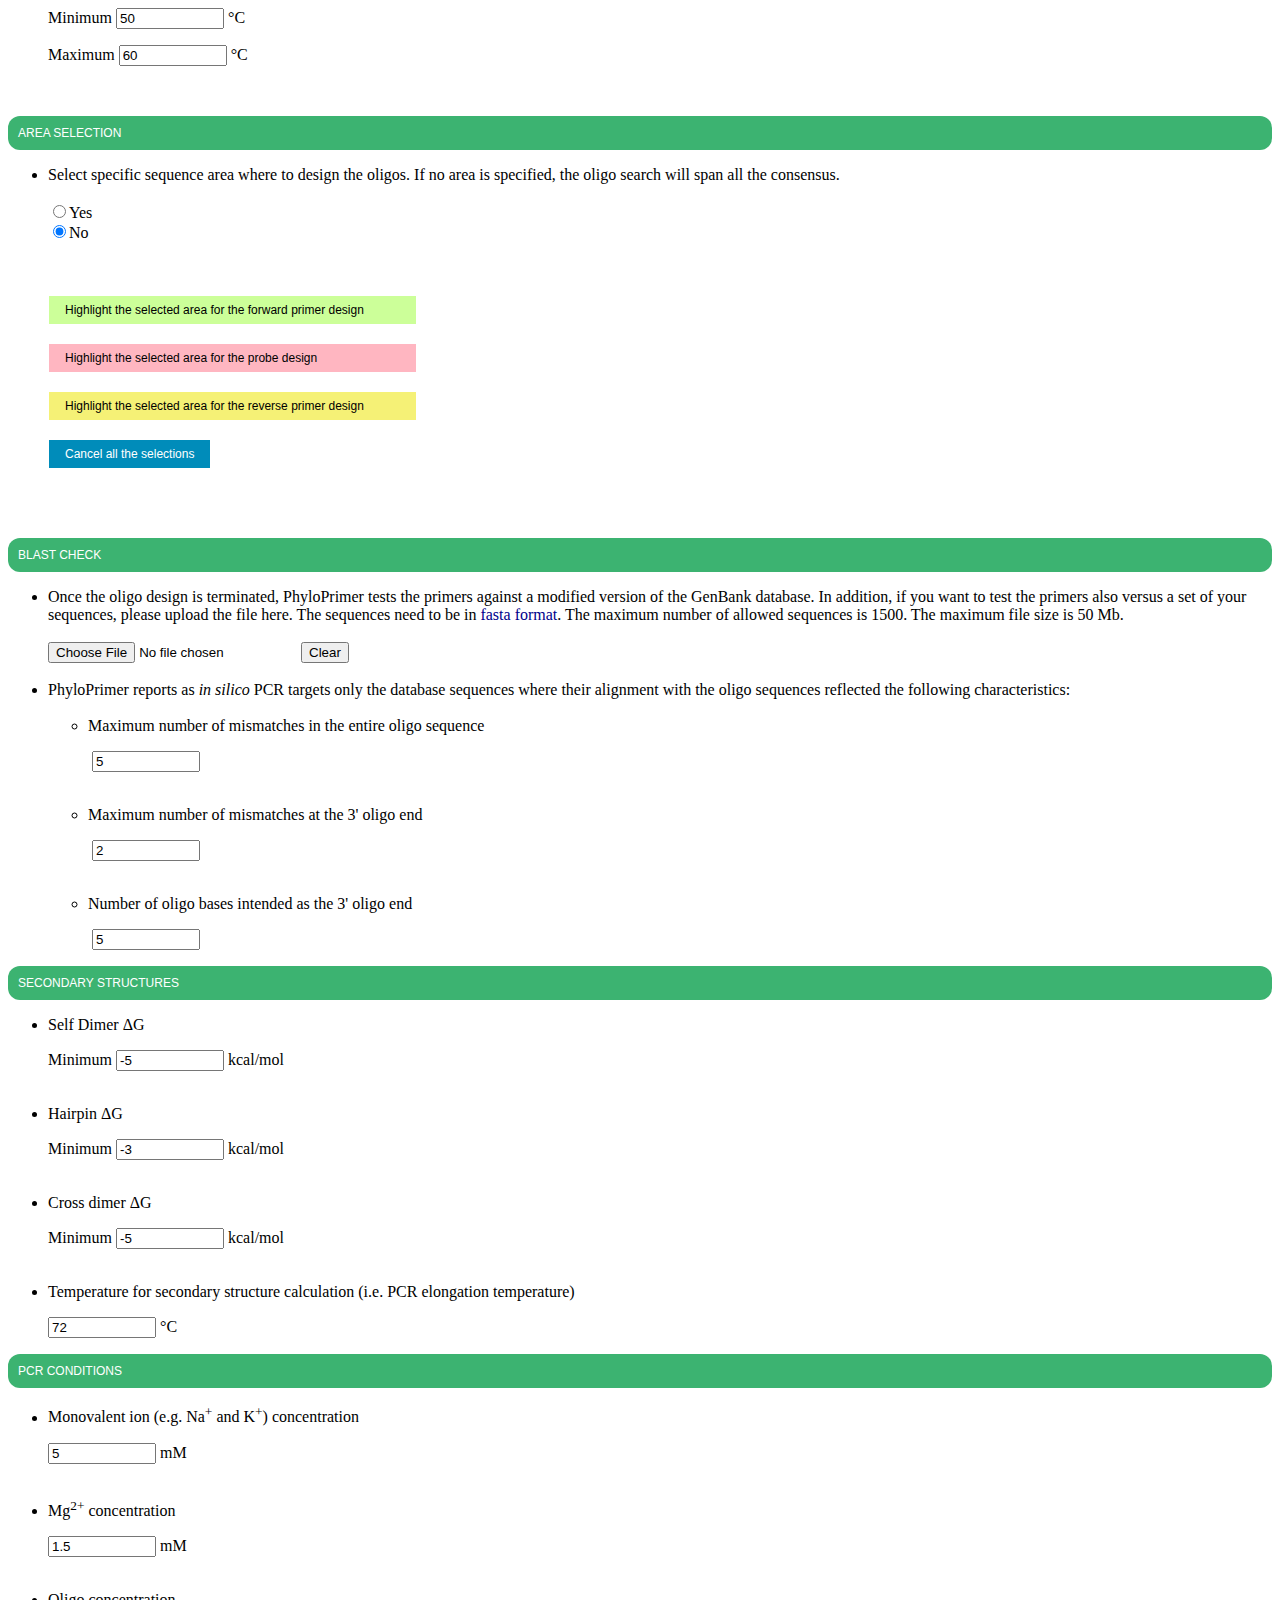
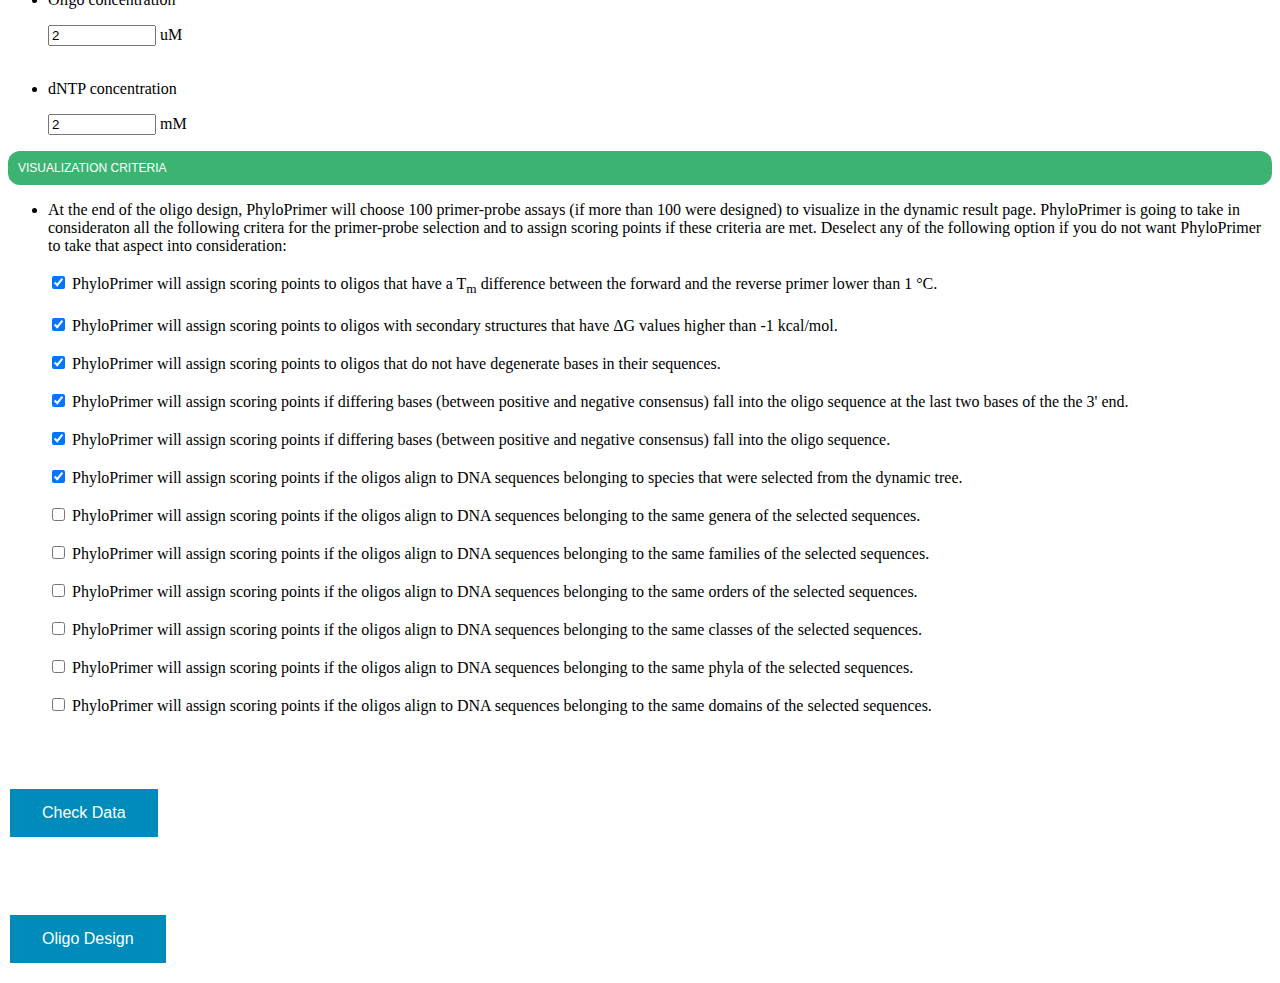
<file: webServer/phyloprimer/probe_input.html>
<!doctype html>
<html>
<!-- Oligo page - Probe parameter setting -->
<head>
    <meta http-equiv="Content-Type" content="text/html; charset=utf-8" />

    <style type='text/css'>
        #a {
            color: red;
            font-weight: normal;
        }

        #b {
            color: red;
        }

        #c {
            color: blue;
            font-weight: normal
        }

        #d {
            color: blue;
        }

        #e {
            color: black;
        }

        #user_data {
            width: 50%;
            height: 20px;
            overflow: scroll;
            margin-left: 25px;
        }

        .DNAselected {
            margin-left: 40px;
        }

        textarea {
            vertical-align: top;
            resize: none;

        }

        #dinamic {
            float: left;
            width: 10em;
            margin-right: 1em;
            text-align: right;
        }

        #personal {
            float: left;
            width: 5em;
            margin-right: 1em;
            text-align: right;
        }

        #word_le {
            font-size: 30px;
            color: black;
            text-align: center;
        }

        .button {
            background-color: #008CBA;
            border: none;
            color: white;
            padding: 15px 32px;
            text-align: center;
            text-decoration: none;
            display: inline-block;
            font-size: 16px;
            margin: 4px 2px;
            cursor: pointer;
        }

        .button1 {
            background-color: #008CBA;
            border: none;
            color: white;
            padding: 7px 16px;
            text-align: center;
            text-decoration: none;
            display: inline-block;
            font-size: 12px;
            margin: 2px 1px;
            cursor: pointer;
        }

        .button:hover {
            background-color: #00008B;
        }

        .button1:hover {
            background-color: #00008B;
        }

        .numbered_seq {
            width: 100%;
            margin: 0 auto;
        }

        .FR_selection {
            font-family: courier;
            font-size: 20px;
            color: black;
            word-break: break-all;
            display: inline-block;
            margin-left: 5px;
        }

        #selected_seq_front {
            max-width: 4em;
            /*3 characters*/
        }

        #selected_seq_back {
            max-width: 4em;
            /*3 characters*/
        }

        #selected_seq {
            max-width: 30.20em;
            /*50 characters*/
            text-align: left;
        }

        .highlightedTextF {
            background-color: #ccff99;
        }

        .highlightedTextR {
            background-color: #f5f176;
        }

        .highlightedTextP {
            background-color: #FFB6C1;
        }

        .replaceBgColor {
            background-color: white;
        }

        #btn_highlightF {
            background-color: #ccff99;
            color: black;
            width: 30%;
            text-align: left;
        }

        #btn_highlightF:hover {
            background-color: #3CB371 !important;
        }

        #btn_highlightR {
            background-color: #f5f176;
            color: black;
            width: 30%;
            text-align: left;
        }

        #btn_highlightR:hover {
            background-color: #FFD700 !important;
        }

        #btn_highlightP {
            background-color: #FFB6C1;
            color: black;
            width: 30%;
            text-align: left;
        }

        #btn_highlightP:hover {
            background-color: #F08080 !important;
        }

        /* disable red border on firefox */
        input:invalid {
            box-shadow: none;
        }

        #format:link {
            all: unset;
            text-decoration: none !important;
            color: #00008B !important;
        }

        #format:visited {
            text-decoration: none !important;
            color: #00008B !important;
        }

        #format:hover {
            text-decoration: underline !important;
            color: #00008B !important;
            background-color: white !important;
        }

        #format:active {
            text-decoration: underline !important;
            color: #00008B !important;
        }

        /* clear button */
        #clear_button {
            display: flex;
        }

        input[type=number] {
            width: 100px;
            autocomplete: off;
            autocomplete: false;
        }

        .collapsible {
            background-color: #3CB371;
            color: white;
            cursor: pointer;
            padding: 10px;
            width: 100%;
            border: none;
            text-align: left;
            outline: none;
            font-size: 12px;
            border-radius: 12px;
        }

        .collapsibleNo {
            background-color: #2E8B57;
            color: white;
            cursor: pointer;
            padding: 10px;
            width: 100%;
            border: none;
            text-align: left;
            outline: none;
            font-size: 12px;
            border-radius: 12px;
        }

        .active,
        .collapsible:hover {
            background-color: #2E8B57;
        }

        .content {
            padding: 0 18px;
            overflow: hidden;
            background-color: #f1f1f1;
        }

        #containerCheck {
            border-radius: 12px;
            padding: 18px;
        }
    </style>
    <title>Primer tool</title>
</head>

<body>
    <h3>This page is for designing qPCR primers and probe. PhyloPrimer has preset parameters for both the primer
        and probe design but you can change
        any of them through this page. If unsure about any of the parameter, please consult the manual. Once you have
        selected the wanted parameters, click on the Check Data button for checking that all the inputs are correct.
        Once you are happy with the oligo design settings, go ahead and click on the Oligo Design button. You
        will receive an email with the results.</h3>
    </br>
    <form enctype="multipart/form-data" action="../cgi-bin/Probe_checkSubmit_pp.pl" method="post">
        <div id="hiddenPassC"></div>
        <div id="hiddenPassF"></div>
        <div id="hiddenPassR"></div>
        <div id="hiddenPassP"></div>
        <div id="hiddenPassD"></div>

        <!--Section 0-->
        <button type="button" class="collapsibleNo">USER DATA</button>
        <div id="content">
            </br>
            <div>
                All the results will be received by email. The email address, together with the oligo design results,
                will be kept for one month and then deleted from our server and will not be shared with any third
                parties. In case you want to be included in the PhyloPrimer mailing list, you can click the specific
                check box. This mailing list will be used exclusively to receive updates on the software. The user can
                unsubscribe from the mailing list at any point by emailing gilda.varliero@bristol.ac.uk.
                <br>
                <p><label id="personal">Job ID</label><textarea name="project" cols="50" rows="2"></textarea></p>
                <p><label id="personal">Email</label><textarea name="email" cols="50" rows="2"
                        id="email"></textarea>&nbsp;&nbsp;&nbsp;&nbsp;&nbsp;&nbsp;<input type="checkbox"
                        name="mailing_list" value="yes"> I want to subscribe to the mailing list<br></p>

            </div>
        </div>

        <!--Section 2a-->
        <button type="button" class="collapsible">PRIMERS</button>
        <div id="content" class="hide">
            <ul>
                <li>Primer length</li>
                <p><label id="oli">Minimum </label><input type="number" min="10" max="50" step="1" value="18"
                        name="plength_min" id="plength_min"> bases </p>
                <p><label id="oli">Maximum </label><input type="number" min="10" max="50" step="1" value="22"
                        name="plength_max" id="plength_max"> bases </p>
                </br>
                <li>Melting temperature (T<sub>m</sub>)</li>
                <p><label id="oli">Minimum </label><input type="number" min="0" max="80" step="1" value="54"
                        name="tm_min" id="tm_min">
                    &deg;C </p>
                <p><label id="oli">Maximum </label><input type="number" min="0" max="80" step="1" value="64"
                        name="tm_max" id="tm_max">
                    &deg;C </p>
                </br>
                <li>Homopolymer length (e.g. TTT)</li>
                <p><label id="oli">Maximum </label><input type="number" min="0" max="50" step="1" value="3"
                        name="maxrun" id="maxrun">
                    bases </p>
                </br>
                <li>Dinucleotide repeat length (e.g. ATATAT)</li>
                <p><label id="oli">Maximum </label><input type="number" min="0" max="50" step="2" value="6"
                        name="maxrepeat" id="maxrepeat">
                    bases </p>
                </br>
                <li>GC clamp (number of Gs/Cs in the last 5 bases of the 3&rsquo; end)</li>
                <p><label id="oli">Minimum </label><input type="number" min="0" max="5" step="1" value="2"
                        name="gcclamp_min" id="gcclamp_min"> bases </p>
                <p><label id="oli">Maximum </label><input type="number" min="0" max="5" step="1" value="4"
                        name="gcclamp_max" id="gcclamp_max"> bases </p>
                </br>
                <li>GC content</li>
                <p><label id="oli">Minimum </label><input type="number" min="0" max="100" step="1" value="40"
                        name="mingc" id="mingc"> %
                </p>
                <p><label id="oli">Maximum </label><input type="number" min="0" max="100" step="1" value="60"
                        name="maxgc" id="maxgc"> %
                </p>
                </br>

                <li>Number of allowed degenerate bases</li>
                <p><label id="oli">Maximum </label><input type="number" min="0" max="10" step="1" value="1"
                        name="numberwild_max" id="wildcard"> bases </p>
                </br>
                <div id="div1">
                    <ul>
                        <li>Substitutions</li>
                        </br>
                        <input type="checkbox" value="true" name="hide_wild2" id="hide_wild2" checked="checked">R, Y, S,
                        W, K and M (2
                        base substitutions)<br>
                        </br>
                        <input type="checkbox" value="true" name="hide_wild3" id="hide_wild3" checked="checked">B, D, H
                        and V (3 base
                        substitutions)<br>
                        </br>
                        <input type="checkbox" value="true" name="hide_wild4" id="hide_wild4">N (4 base
                        substitution)<br>
                        </br>
                        </br>
                        <li>Avoid degenerate bases at the 5&rsquo; end for the first </li>
                        <p><label id="oli">&nbsp;</label><input type="number" min="0" max="50" step="1" value="5"
                                name="end5_deg" id="end5_deg"> bases </p>
                        </br>
                        <li>Avoid degenerate bases at the 3&rsquo; end for the first</li>
                        <p><label id="oli">&nbsp;</label><input type="number" min="0" max="50" step="1" value="2"
                                name="end3_deg" id="end3_deg"> bases </p>

                    </ul>
                </div>
            </ul>
        </div>
        <!--Section 2b-->
        <button type="button" class="collapsible">PROBE</button>
        <div id="content" class="hide">
            <ul>
                <li>Probe length</li>
                <p><label id="oli">Minimum </label><input type="number" min="10" max="50" step="1" value="18"
                        name="plength_min_1" id="plength_min_1"> bases </p>
                <p><label id="oli">Maximum </label><input type="number" min="10" max="50" step="1" value="22"
                        name="plength_max_1" id="plength_max_1"> bases </p>
                </br>
                <li>Melting temperature (T<sub>m</sub>)</li>
                <p><label id="oli">Minimum </label><input type="number" min="0" max="80" step="1" value="60"
                        name="tm_min_1" id="tm_min_1">
                    &deg;C </p>
                <p><label id="oli">Maximum </label><input type="number" min="0" max="80" step="1" value="70"
                        name="tm_max_1" id="tm_max_1">
                    &deg;C </p>
                </br>
                <li>Homopolymer length (e.g. TTTT)</li>
                <p><label id="oli">Maximum </label><input type="number" min="0" max="50" step="1" value="3"
                        name="maxrun_1" id="maxrun_1">
                    bases </p>
                </br>
                <li>Dinucleotide repeat length (e.g. ATATAT)</li>
                <p><label id="oli">Maximum </label><input type="number" min="0" max="50" step="2" value="6"
                        name="maxrepeat_1" id="maxrepeat_1">
                    bases </p>
                </br>
                <li>GC clamp (number of Gs/Cs in the last 5 bases of the 3&rsquo; end)</li>
                <p><label id="oli">Minimum </label><input type="number" min="0" max="5" step="1" value="2"
                        name="gcclamp_min_1" id="gcclamp_min_1"> bases </p>
                <p><label id="oli">Maximum </label><input type="number" min="0" max="5" step="1" value="5"
                        name="gcclamp_max_1" id="gcclamp_max_1"> bases </p>
                </br>
                <li>GC content</li>
                <p><label id="oli">Minimum </label><input type="number" min="0" max="100" step="1" value="40"
                        name="mingc_1" id="mingc_1"> %
                </p>
                <p><label id="oli">Maximum </label><input type="number" min="0" max="100" step="1" value="60"
                        name="maxgc_1" id="maxgc_1"> %
                </p>
                </br>
                <li>DNA strand for the binding of the probe</li>
                </br>
                <input type="radio" name="sense_anti_1" value="anti" id="anti" checked="checked"> Antisense strand
                (sense probe)
                </br>
                <input type="radio" name="sense_anti_1" value="sense" id="sense"> Sense strand (antisense
                probe)</br>
                <input type="radio" name="sense_anti_1" value="both" id="both"> Either sense or
                antisense strand </br>
                </br>
                </br>
                <li>Number of allowed degenerate bases
                </li>
                <p><label id="oli">Maximum </label><input type="number" min="0" max="10" step="1" value="1"
                        name="numberwild_max_1" id="wildcard2"> bases </p>
                </br>
                <div id="div2">
                    <ul>
                        <li>Substitutions</li>
                        </br>
                        <input type="checkbox" value="true" name="hide_wild2_1" id="hide_wild2_1" checked="checked">R,
                        Y, S, W, K and M (2
                        base substitutions)<br>
                        </br>
                        <input type="checkbox" value="true" name="hide_wild3_1" id="hide_wild3_1" checked="checked">B,
                        D, H and V (3 base
                        substitutions)<br>
                        </br>
                        <input type="checkbox" value="true" name="hide_wild4_1" id="hide_wild4_1">N (4 base
                        substitution)<br>
                        </br>
                        </br>
                        <li>Avoid degenerate bases at the 5&rsquo; end for the first </li>
                        <p><label id="oli">Maximum </label><input type="number" min="0" max="50" step="1" value="5"
                                name="end5_deg_1" id="end5_deg_1"> bases </p>
                        </br>
                        <li>Avoid degenerate bases at the 3&rsquo; end for the first</li>
                        <p><label id="oli">Maximum </label><input type="number" min="0" max="50" step="1" value="2"
                                name="end3_deg_1" id="end3_deg_1"> bases </p>

                    </ul>
                </div>
            </ul>
        </div>
        <!--Section 3-->
        <button type="button" class="collapsible">PRIMER PAIR AND PROBE</button>
        <div id="content" class="hide">
            <ul>
                <li>Amplicon length</li>
                <p><label id="ampl">Minimum </label><input type="number" min="0" max="1000" step="1" value="100"
                        name="amplicon_len_min" id="amplicon_len_min"> bases </p>
                <p><label id="ampl">Maximum </label><input type="number" min="0" max="1000" step="1" value="200"
                        name="amplicon_len_max" id="amplicon_len_max"> bases </p>
                </br>
                <li>Melting temperature (T<sub>m</sub>) difference between forward and reverse primers</li>
                <p><label id="pair">Maximum </label><input type="number" min="0" max="20" step="1" value="5"
                        name="tm_difference" id="tm_difference"> &deg;C </p>
                </br>
                <li>Melting temperature (T<sub>m</sub>) difference between primers and probe</li>
                <p><label id="pair">Minimum </label><input type="number" min="0" max="20" step="1" value="5"
                        name="tm_difference_1" id="tm_difference_1"> &deg;C </p>
                </br>
                <li>Annealing temperature (T<sub>a</sub>)</li>
                <p><label id="pair">Minimum </label><input type="number" min="0" max="100" step="1" value="50"
                        name="ta_min" id="ta_min">
                    &deg;C </p>
                <p><label id="pair">Maximum </label><input type="number" min="0" max="100" step="1" value="60"
                        name="ta_max" id="ta_max">
                    &deg;C </p>
                </br>
            </ul>
        </div>
        <!--Section 4-->
        <button type="button" class="collapsible">AREA SELECTION</button>
        <div id="content" class="hide">
            <ul>
                <li>Select specific sequence area where to design the oligos. If no area is specified, the oligo
                    search will span all the consensus.</li>
                </br>
                <input type="radio" name="conserved" value="yes" onclick="show4()">Yes</br>
                <input type="radio" name="conserved" value="no" checked="checked" onclick="show3()">No</br>

                <div id="high" class="hide">
                    <div id="wrap_legend"></div>
                    <div class="numbered_seq">
                        <div class="FR_selection" id="selected_seq_front"></div>
                        <div class="FR_selection" id="selected_seq" name="consensus"></div>
                        <div class="FR_selection" id="selected_seq_back"></div>
                    </div>
                    <br>
                    <p><input type="button" class="button1"
                            value="Highlight the selected area for the forward primer design" id="btn_highlightF"></p>
                    <p><input type="button" class="button1" value="Highlight the selected area for the probe design"
                            id="btn_highlightP"></p>
                    <p><input type="button" class="button1"
                            value="Highlight the selected area for the reverse primer design" id="btn_highlightR"></p>
                    <p><input type="button" class="button1" value="Cancel all the selections"
                            id="btn_highlight_refresh"></p>
                </div>
                </br>
                </br>
            </ul>
        </div>
        <!--Section 5-->
        <button type="button" class="collapsible">BLAST CHECK</button>
        <div id="content" class="hide">
            <ul>
        
                <li>Once the oligo design is terminated, PhyloPrimer tests the primers against a modified version of the GenBank
                    database. In addition, if you want to test the primers also versus a set of your sequences, please upload the
                    file here. The sequences need to be in <a id="format" href="format_page.html#DNA_seq">fasta
                        format</a>. The maximum number of allowed sequences is 1500. The maximum file size is 50 Mb.
                </li>
                <br>
                <div id="clear_button">
                    <input type="file" id="fasta_negative" name="fasta_negative" accept="fasta">
                    <input type="button" id="clear_file" value="Clear" class="hide" onclick="clear_input()">
                </div>
		<div class="hide">
                </br>
                <li>PhyloPrimer reports as <i>in silico</i> PCR targets only the database sequences where their alignment with the oligo sequences reflected the following characteristics:</li>
                    <br>
                    <ul>
                        <li>Maximum number of mismatches in the entire oligo sequence</li>
                        <p><label id="oli">&nbsp;</label><input type="number" min="0" max="10" step="1" value="5" name="spec_mis" id="spec_mis"></p>
                        </br>
                        <li>Maximum number of mismatches at the 3' oligo end</li>
                        <p><label id="oli">&nbsp;</label><input type="number" min="0" max="10" step="1" value="2" name="spec3_mis" id="spec3_mis"></p>
                        </br>
                        <li>Number of oligo bases intended as the 3' oligo end</li>
                        <p><label id="oli">&nbsp;</label><input type="number" min="0" max="10" step="1" value="5" name="spec3_length" id="spec3_length"></p>
                    </ul>
		</div>
            </ul>
        </div>
        <!--Section 6-->
        <button type="button" class="collapsible">SECONDARY STRUCTURES</button>
        <div id="content" class="hide">
            <ul>
                <li>Self Dimer &Delta;G</li>
                <p><label id="oli">Minimum </label><input type="number" min="-20" max="20" step="1" value="-5"
                        name="oli_self" id="oli_self"> kcal/mol </p>
                </br>
                <li>Hairpin &Delta;G</li>
                <p><label id="oli">Minimum </label><input type="number" min="-20" max="20" step="1" value="-3"
                        name="oli_hairpin" id="oli_hairpin"> kcal/mol </p>
                </br>
                <li>Cross dimer &Delta;G</li>
                <p><label id="pair">Minimum </label><input type="number" min="-20" max="20" step="1" value="-5"
                        name="oli_cross" id="oli_cross"> kcal/mol </p>
                </br>
                <li>Temperature for secondary structure calculation (i.e. PCR elongation temperature)</li>
                <p><input type="number" min="0" max="100" step="1" value=72 name="t_dG" id="t_dG"> &deg;C </p>
            </ul>
        </div>
        <!--Section 7-->
        <button type="button" class="collapsible">PCR CONDITIONS</button>
        <div id="content" class="hide">
            <ul>
                <li>Monovalent ion (e.g. Na<sup>+</sup> and K<sup>+</sup>)</sup> concentration</li>
                <p><input type="number" min="0" max="1000" step="1" value=5 name="mon_dG" id="mon_dG"> mM </p>
                </br>
                <li>Mg<sup>2+</sup> concentration</li>
                <p><input type="number" min="0" max="1000" step="1" value=1.5 name="mg_dG" id="mg_dG"> mM </p>
                </br>
                <li>Oligo concentration</li>
                <p><input type="number" min="0" max="100" step="1" value=2 name="oligo_dG" id="oligo_dG"> uM </p>
                </br>
                <li>dNTP concentration</li>
                <p><input type="number" min="0" max="100" step="0.1" value=2 name="dNTP_dG" id="dNTP_dG"> mM </p>
            </ul>
        </div>
        <!--Section 8-->
        <button type="button" class="collapsible">VISUALIZATION CRITERIA</button>
        <div id="content" class="hide">
            <ul>
                <li>At the end of the oligo design, PhyloPrimer will choose 100 primer-probe assays (if more than 100
                    were designed) to visualize in the dynamic result
                    page. PhyloPrimer is going to take in consideraton all the following critera for the primer-probe
                    selection and to assign scoring points if these criteria are met. Deselect any of the following
                    option
                    if you do not want PhyloPrimer to take that aspect into consideration: </li></br>
                <input type="checkbox" name="tm_sel" value="yes" id="tm_sel" checked> PhyloPrimer will assign scoring
                points to
                oligos that have a T<sub>m</sub> difference between the forward and the reverse primer lower than
                1 &deg;C.<br></br>
                <input type="checkbox" name="dG_sel" value="yes" id="dG_sel" checked> PhyloPrimer will assign scoring
                points to oligos with secondary structures that have &Delta;G values higher than -1 kcal/mol.<br><br>
                <div id="wrap_deg">
                    <input type="checkbox" name="deg_sel" value="yes" id="deg_sel" checked> PhyloPrimer will assign
                    scoring points to
                    oligos that do not have degenerate bases in their sequences.<br><br>
                </div>

                <div id="wrap_maximize" class="hide">
                    <input type="checkbox" name="maximize_sel1" value="yes" id="maximize_sel1" checked> PhyloPrimer will
                    assign scoring
                    points if differing bases (between positive and negative consensus) fall into the oligo sequence
                    at the last two bases of the the 3' end.<br></br>
                    <input type="checkbox" name="maximize_sel2" value="yes" id="maximize_sel2" checked> PhyloPrimer will
                    assign scoring
                    points if differing bases (between positive and negative consensus) fall into the oligo
                    sequence.<br></br>
                </div>

                <div id="wrap_taxonomy" class="hide">
                    <input type="checkbox" name="species_sel" value="yes" id="species_sel" checked> PhyloPrimer will
                    assign scoring
                    points if
                    the oligos align to DNA sequences belonging to species that were selected from the dynamic
                    tree.<br></br>
                    <input type="checkbox" name="genus_sel" value="yes" id="genus_sel"> PhyloPrimer will assign scoring
                    points if
                    the oligos align to DNA sequences belonging to the same genera of the selected sequences.<br></br>
                    <input type="checkbox" name="family_sel" value="yes" id="family_sel"> PhyloPrimer will assign
                    scoring points if
                    the oligos align to DNA sequences belonging to the same families of the selected sequences.<br></br>
                    <input type="checkbox" name="order_sel" value="yes" id="order_sel"> PhyloPrimer will assign scoring
                    points if
                    the oligos align to DNA sequences belonging to the same orders of the selected sequences.<br></br>
                    <input type="checkbox" name="class_sel" value="yes" id="class_sel"> PhyloPrimer will assign scoring
                    points if
                    the oligos align to DNA sequences belonging to the same classes of the selected sequences.<br></br>
                    <input type="checkbox" name="phylum_sel" value="yes" id="phylum_sel"> PhyloPrimer will assign
                    scoring points if
                    the oligos align to DNA sequences belonging to the same phyla of the selected sequences.<br></br>
                    <input type="checkbox" name="domain_sel" value="yes" id="domain_sel"> PhyloPrimer will assign
                    scoring points if
                    the oligos align to DNA sequences belonging to the same domains of the selected sequences.<br></br>
                </div>
            </ul>
        </div>
        </br>
        </br>
        <input type="button" name="submit1" class="button" value="Check Data" id="check_upload" onclick="hiddenAllC()">
        </br>
        </br>
        <div id="hiddenType"></div>
        <!-- check results -->
        <div id="containerCheck" class="hide">
            <div id="all">
                <div id="result_check"></div>
            </div>
        </div>
        <div id="wrap_submit" class="hide">
            <p><input type="submit" name="submit2" class="button" id="send_parameter" value="Oligo Design"
                    onclick="hiddenAllO();cookieAll();"></p>
        </div>
    </form>
    <script>

        //change color input after it has been changed - and make submit button disappear
        $("input").change(function () {
            $(this).css("background", "#B1B3F1");
            document.getElementById('wrap_submit').style.display = 'none';
        });
        $("textarea").change(function () {
            $(this).css("background", "#B1B3F1");
            document.getElementById('wrap_submit').style.display = 'none';
        });

        //set up cookies
        if ((getCookie("email") !== "") && (getCookie("type") !== "primer") && (getCookie("type") !== "oligo") && (getCookie("type") !== "check")) {

            var inputField = ["email", "plength_min", "plength_max", "tm_min", "tm_max", "maxrun", "maxrepeat", "gcclamp_min", "gcclamp_max", "mingc", "maxgc", "hide_wild2", "hide_wild3", "hide_wild4", "end5_deg", "end3_deg",
                "plength_min_1", "plength_max_1", "tm_min_1", "tm_max_1", "maxrun_1", "maxrepeat_1", "gcclamp_min_1", "gcclamp_max_1", "mingc_1", "maxgc_1", "anti", "sense", "both", "hide_wild2_1", "hide_wild3_1", "hide_wild4_1", "end5_deg_1", "end3_deg_1",
                "amplicon_len_min", "amplicon_len_max", "tm_difference", "ta_min", "ta_max", "spec_mis", "spec3_mis", "spec3_length",
                "oli_self", "oli_hairpin", "oli_cross", "t_dG",
                "mon_dG", "mg_dG", "oligo_dG", "dNTP_dG",
                "tm_sel", "dG_sel", "deg_sel", "maximize_sel1", "maximize_sel2", "species_sel", "genus_sel", "family_sel", "order_sel", "class_sel", "phylum_sel", "domain_sel"];
            var inputLen = inputField.length;
            for (var i = 0; i < inputLen; i++) {
                console.log(inputField[i]);
                if (document.getElementById(inputField[i]).value !== cookieBack[inputField[i]]) {
                    document.getElementById(inputField[i]).value = cookieBack[inputField[i]];
                    document.getElementById(inputField[i]).style.backgroundColor = "#B1B3F1";
                }
            }
        }

        //cookies
        function setCookie(cname, cvalue, exdays) {
            var d = new Date();
            d.setTime(d.getTime() + (exdays * 24 * 60 * 60 * 1000));
            var expires = "expires=" + d.toGMTString();
            document.cookie = cname + "=" + cvalue + ";" + expires + ";path=/";
        }
        function cookieAll() {

            setCookie("email", document.getElementById("email").value, 14); //every two weeks
            setCookie("plength_min", document.getElementById("plength_min").value, 14);
            setCookie("plength_max", document.getElementById("plength_max").value, 14);
            setCookie("tm_min", document.getElementById("tm_min").value, 14);
            setCookie("tm_max", document.getElementById("tm_max").value, 14);
            setCookie("maxrun", document.getElementById("maxrun").value, 14);
            setCookie("maxrepeat", document.getElementById("maxrepeat").value, 14);
            setCookie("gcclamp_min", document.getElementById("gcclamp_min").value, 14);
            setCookie("gcclamp_max", document.getElementById("gcclamp_max").value, 14);
            setCookie("mingc", document.getElementById("mingc").value, 14);
            setCookie("maxgc", document.getElementById("maxgc").value, 14);
            setCookie("hide_wild2", document.getElementById("hide_wild2").value, 14);
            setCookie("hide_wild3", document.getElementById("hide_wild3").value, 14);
            setCookie("hide_wild4", document.getElementById("hide_wild4").value, 14);
            setCookie("end5_deg", document.getElementById("end5_deg").value, 14);
            setCookie("end3_deg", document.getElementById("end3_deg").value, 14);

            setCookie("plength_min_1", document.getElementById("plength_min_1").value, 14);
            setCookie("plength_max_1", document.getElementById("plength_max_1").value, 14);
            setCookie("tm_min_1", document.getElementById("tm_min_1").value, 14);
            setCookie("tm_max_1", document.getElementById("tm_max_1").value, 14);
            setCookie("maxrun_1", document.getElementById("maxrun_1").value, 14);
            setCookie("maxrepeat_1", document.getElementById("maxrepeat_1").value, 14);
            setCookie("gcclamp_min_1", document.getElementById("gcclamp_min_1").value, 14);
            setCookie("gcclamp_max_1", document.getElementById("gcclamp_max_1").value, 14);
            setCookie("mingc_1", document.getElementById("mingc_1").value, 14);
            setCookie("maxgc_1", document.getElementById("maxgc_1").value, 14);
            setCookie("anti", document.getElementById("anti").value, 14);
            setCookie("sense", document.getElementById("sense").value, 14);
            setCookie("both", document.getElementById("both").value, 14);
            setCookie("hide_wild2_1", document.getElementById("hide_wild2_1").value, 14);
            setCookie("hide_wild3_1", document.getElementById("hide_wild3_1").value, 14);
            setCookie("hide_wild4_1", document.getElementById("hide_wild4_1").value, 14);
            setCookie("end5_deg_1", document.getElementById("end5_deg_1").value, 14);
            setCookie("end3_deg_1", document.getElementById("end3_deg_1").value, 14);

            setCookie("amplicon_len_min", document.getElementById("amplicon_len_min").value, 14);
            setCookie("amplicon_len_max", document.getElementById("amplicon_len_max").value, 14);
            setCookie("tm_difference", document.getElementById("tm_difference").value, 14);
            setCookie("tm_difference_1", document.getElementById("tm_difference_1").value, 14);
            setCookie("ta_min", document.getElementById("ta_min").value, 14);
            setCookie("ta_max", document.getElementById("ta_max").value, 14);
            
            setCookie("spec_mis", document.getElementById("spec_mis").value, 14);
            setCookie("spec3_mis", document.getElementById("spec3_mis").value, 14);
            setCookie("spec3_length", document.getElementById("spec3_length").value, 14);

            setCookie("oli_self", document.getElementById("oli_self").value, 14);
            setCookie("oli_hairpin", document.getElementById("oli_hairpin").value, 14);
            setCookie("oli_cross", document.getElementById("oli_cross").value, 14);
            setCookie("t_dG", document.getElementById("t_dG").value, 14);

            setCookie("mon_dG", document.getElementById("mon_dG").value, 14);
            setCookie("mg_dG", document.getElementById("mg_dG").value, 14);
            setCookie("oligo_dG", document.getElementById("oligo_dG").value, 14);
            setCookie("dNTP_dG", document.getElementById("dNTP_dG").value, 14);

            setCookie("tm_sel", document.getElementById("tm_sel").value, 14);
            setCookie("dG_sel", document.getElementById("dG_sel").value, 14);
            setCookie("deg_sel", document.getElementById("deg_sel").value, 14);
            setCookie("maximize_sel1", document.getElementById("maximize_sel1").value, 14);
            setCookie("maximize_sel2", document.getElementById("maximize_sel2").value, 14);
            setCookie("species_sel", document.getElementById("species_sel").value, 14);
            setCookie("genus_sel", document.getElementById("genus_sel").value, 14);
            setCookie("family_sel", document.getElementById("family_sel").value, 14);
            setCookie("order_sel", document.getElementById("order_sel").value, 14);
            setCookie("class_sel", document.getElementById("class_sel").value, 14);
            setCookie("phylum_sel", document.getElementById("phylum_sel").value, 14);
            setCookie("domain_sel", document.getElementById("domain_sel").value, 14);

            setCookie("type", "probe", 14);
        }

        //show and hide div
        var coll = document.getElementsByClassName("collapsible");
        var i;

        for (i = 0; i < coll.length; i++) {
            coll[i].addEventListener("click", function () {
                this.classList.toggle("active");
                var content = this.nextElementSibling;
                if (content.style.display === "block") {
                    content.style.display = "none";
                } else {
                    content.style.display = "block";
                }
            });
        }

        //assign value to wild
        document.getElementById("wildcard").value = degOption;

        //clear file
        $("#fasta_negative").on('change', function () {
            document.getElementById("clear_file").style.display = 'block';
        });
        function clear_input() {
            document.getElementById("fasta_negative").value = "";
            document.getElementById("clear_file").style.display = 'none';
            $("#fasta_negative").css("background", "white");
        }


        //define how to use the script
        function hiddenAllC() {
            document.getElementById("hiddenType").innerHTML = "<input type='hidden' name='use' value='check'>" +
                "<input type='hidden' name='folder' value='" + folder + "'>";
        }
        function hiddenAllO() {
            document.getElementById("hiddenType").innerHTML = "<input type='hidden' name='use' value='oligo'>" +
                "<input type='hidden' name='folder' value='" + folder + "'>";
        }

        //wildcard
        $("#wildcard").change(function () {
            if (document.getElementById("wildcard").value == 0) {
                document.getElementById('div1').style.display = 'none';
                document.getElementById('wrap_deg').style.display = 'none';
            } else {
                document.getElementById('div1').style.display = 'block';
                document.getElementById('wrap_deg').style.display = 'block';
            }
        });

        //wildcard
        $("#wildcard2").change(function () {
            if (document.getElementById("wildcard2").value == 0) {
                document.getElementById('div2').style.display = 'none';
                document.getElementById('wrap_deg').style.display = 'none';
            } else {
                document.getElementById('div2').style.display = 'block';
                document.getElementById('wrap_deg').style.display = 'block';
            }
        });

        function show3() {
            document.getElementById('high').style.display = 'none';
        }
        function show4() {
            rangeTotF = 'XXX';
            rangeTotR = 'XXX';
            rangeTotP = 'XXX';
            document.getElementById('high').style.display = 'block';
            document.getElementById("selected_seq").innerHTML = consensus;

            var consensus_len = consensus.length - consensus_diff;
            var lines = Math.ceil(consensus_len / 50);
            //front line numbers
            var i;
            var front = "\xa0\xa0\xa0\xa01-<br>";
            var step = 1;
            for (i = 1; i < lines; i++) {
                step += 50;
                diff = 5 - step.toString().length;
                if (diff > 0) {
                    space = "\xa0".repeat(diff);
                    correct_step = space + step;
                } else {
                    correct_step = step;
                }
                front += correct_step + "-<br>";
            }

            //back line numbers
            var i;
            var back = "-50\xa0\xa0\xa0<br>";
            var step = 50;
            for (i = 1; i < lines; i++) {
                step += 50;
                diff = 5 - step.toString().length;
                if (diff > 0) {
                    space = "\xa0".repeat(diff);
                    correct_step = step + space;
                } else {
                    correct_step = step;
                }
                if (i !== (lines - 1)) {
                    back += "-" + correct_step + "<br>";
                } else { //last one
                    step = consensus_len;
                    space = "\xa0".repeat(diff);
                    correct_step = step + space;
                    back += "-" + correct_step + "<br>";
                }
            }
            document.getElementById("selected_seq_front").innerHTML = front;
            document.getElementById("selected_seq_back").innerHTML = back;
        }

        //text highlighting
        var txt = '';

        function getSelectionText() {
            var text = "";
            if (window.getSelection) {
                text = window.getSelection().toString();
            } else if (document.selection && document.selection.type != "Control") {
                text = document.selection.createRange().text;
            }
            return text;
        }
        if (consensus.includes("</b>")) {
            document.getElementById("hiddenPassD").innerHTML = "<input type='hidden' name='diffPos' value='" + diffPos + "'>"; //position where differences between positive and negative consensus
            document.getElementById("wrap_maximize").style.display = 'block'; //show maximize option only if there is a negative consensus!
            document.getElementById("wrap_legend").innerHTML = "<h3> Highlight on the consensus sequence where you want the oligos to be designed. Highlight maximum one portion per oligo (one for the forward, one for the reverse primer and one for the probe) with the mouse and then click the appropriate button. The oligos will be designed only in the specified area. Please use this option only if you are sure you want the oligos designed in that specific area. Using this option will reduce the consensus area PhyloPrimer will span for the primer design and therefore may lead to a poor result. If you did not select all the sequences in the dynamics tree, PhyloPrimer will have created two consensus sequences: one with the selected sequences (positive consensus), and one with all the others (negative consensus). Here you visualize the positive consensus and the bold and colored letters indicate the differences between the two consensuses. All the gaps are removed from the positive consensus and any bases surrounding an area where a gap region is present in the positive consensus but not in the negative is marked with <b id='e'>bold</b> characters. Vice-versa, any positive consensus base corresponding to a gap on the negative consensus is colored with <b id='c'>blue</b>. Where, for a certain position, the base between the two consensuses differs, that base is reported in <b id='a'>red</b>.</h3>"; //different highligth selection legend
        } else {
            document.getElementById("hiddenPassD").innerHTML = "<input type='hidden' name='diffPos' value='NONE'>";
            document.getElementById("wrap_maximize").innerHTML = "<input type='hidden' name='maximizeDiff' value='noNegative'>";
            document.getElementById("wrap_legend").innerHTML = "<h3> Highlight on the consensus sequence where you want the oligos to be designed. Highlight maximum one portion per primer (one for the forward, one for the reverse primer and one for the probe) with the mouse and then click the appropriate button. The oligos will be designed only in the specified area. Please use this option only if you are sure you want the oligos designed in that specific area. Using this option will reduce the consensus area PhyloPrimer will span for the primer design and therefore may lead to a poor result.</h3>";
        }

        //show taxonomy selection visualization when .taxonomy file is present
        if (taxonomyVis === 'YES') {
            document.getElementById("wrap_taxonomy").style.display = 'block'; //show taxonomy options 
        }

        //highlight and retrieve selection
        document.getElementById('btn_highlightF').addEventListener('click', function () { //forward
            document.getElementById("btn_highlightF").disabled = true;
            document.getElementById("btn_highlightF").style.backgroundColor = '#3CB371';
            var range = window.getSelection().getRangeAt(0),
                span = document.createElement('span');
            span.className = 'highlightedTextF';
            span.appendChild(range.extractContents());
            range.insertNode(span);
            if (rangeTotF == 'XXX') { //re-introduce if allowing multiple region selection
                rangeTotF = range;
            } else {
                rangeTotF = rangeTotF + "," + range;
            }
            document.getElementById("hiddenPassF").innerHTML = "<input type='hidden' name='highF' value='" + rangeTotF + "'>";
        });
        document.getElementById('btn_highlightR').addEventListener('click', function () { //reverse
            document.getElementById("btn_highlightR").disabled = true;
            document.getElementById("btn_highlightR").style.backgroundColor = '#FFD700';
            var range = window.getSelection().getRangeAt(0),
                span = document.createElement('span');
            span.className = 'highlightedTextR';
            span.appendChild(range.extractContents());
            range.insertNode(span);
            if (rangeTotR == 'XXX') { //re-introduce if allowing multiple region selection
                rangeTotR = range;
            } else {
                rangeTotR = rangeTotR + "," + range;
            }
            document.getElementById("hiddenPassR").innerHTML = "<input type='hidden' name='highR' value='" + rangeTotR + "'>";
        });

        document.getElementById('btn_highlightP').addEventListener('click', function () { //probe
            document.getElementById("btn_highlightP").disabled = true;
            document.getElementById("btn_highlightP").style.backgroundColor = '#F08080';
            var range = window.getSelection().getRangeAt(0),
                span = document.createElement('span');
            span.className = 'highlightedTextP';
            span.appendChild(range.extractContents());
            range.insertNode(span);
            if (rangeTotP == 'XXX') { //re-introduce if allowing multiple region selection
                rangeTotP = range;
            } else {
                rangeTotP = rangeTotP + "," + range;
            }
            document.getElementById("hiddenPassP").innerHTML = "<input type='hidden' name='highP' value='" + rangeTotP + "'>";
        });


        document.getElementById('btn_highlight_refresh').addEventListener('click', function () { //refresh
            document.getElementById("btn_highlightF").disabled = false;
            document.getElementById("btn_highlightF").style.backgroundColor = '#ccff99';
            document.getElementById("btn_highlightR").disabled = false;
            document.getElementById("btn_highlightR").style.backgroundColor = '#f5f176';
            document.getElementById("btn_highlightP").disabled = false;
            document.getElementById("btn_highlightP").style.backgroundColor = '#FFB6C1';
            document.getElementById("selected_seq").innerHTML = consensus;
            document.getElementById("hiddenPassF").innerHTML = "<input type='hidden' name='highF' value=''>";
            document.getElementById("hiddenPassR").innerHTML = "<input type='hidden' name='highR' value=''>";
            document.getElementById("hiddenPassP").innerHTML = "<input type='hidden' name='highP' value=''>";
            rangeTotF = 'XXX';
            rangeTotR = 'XXX';
            rangeTotP = 'XXX';
        });

        //creat hidden values to pass
        $(document).ready(function () {
            document.getElementById("hiddenPassC").innerHTML = "<input type='hidden' name='consensus' value='" + consensusClean + "'>";
        })



        //check uploads
        $(document).ready(function () {
            $(function () {
                $('#check_upload').click(function (event) {
                    event.preventDefault();
                    // retrieve form element
                    var form = this.form;
                    // prepare data
                    var data = new FormData(form);
                    // get url
                    var url = form.action;
                    $.ajax({
                        url: url,
                        data: data,
                        cache: false,
                        contentType: false,
                        processData: false,
                        method: 'POST',
                        type: 'POST', // For jQuery < 1.9
                        success: function (resp) {
                            if (resp.result.includes("please check")) {
                                document.getElementById("result_check").innerHTML = resp.result;
                                document.getElementById("containerCheck").style.display = 'block';
                                document.getElementById("containerCheck").style.background = '#FAEBD7';
                                document.getElementById('wrap_submit').style.display = 'none';
                            } else {
                                document.getElementById("result_check").innerHTML = resp.result;
                                document.getElementById("containerCheck").style.background = '#F0FFFF';
                                document.getElementById("containerCheck").style.display = 'block';
                                document.getElementById('wrap_submit').style.display = 'block';
                            }
                        },
                        error: function () { }
                    });
                });
            });
        });

        //send parameters to primer design
        $(document).ready(function () {
            $(function () {
                $('#send_parameter').click(function (event) {
                    event.preventDefault();
                    // retrieve form element
                    var form = this.form;
                    // prepare data
                    var data = new FormData(form);
                    // get url
                    var url = form.action;
                    //alert("url " + url);
                    $.ajax({
                        url: url,
                        data: data,
                        cache: false,
                        contentType: false,
                        processData: false,
                        method: 'POST',
                        type: 'POST', // For jQuery < 1.9
                        success: function (resp) {
                            //defSet = defSet + "T"; //I'll have to remove a
                            defSet = folder;
                            var newUrl = "../cgi-bin/submission_oligo_pp.cgi?defSet=" + defSet;
                            document.location = newUrl;
                        },
                        error: function () { }
                    });
                });
            });
        });
    </script>

</body>

</html>
</file>
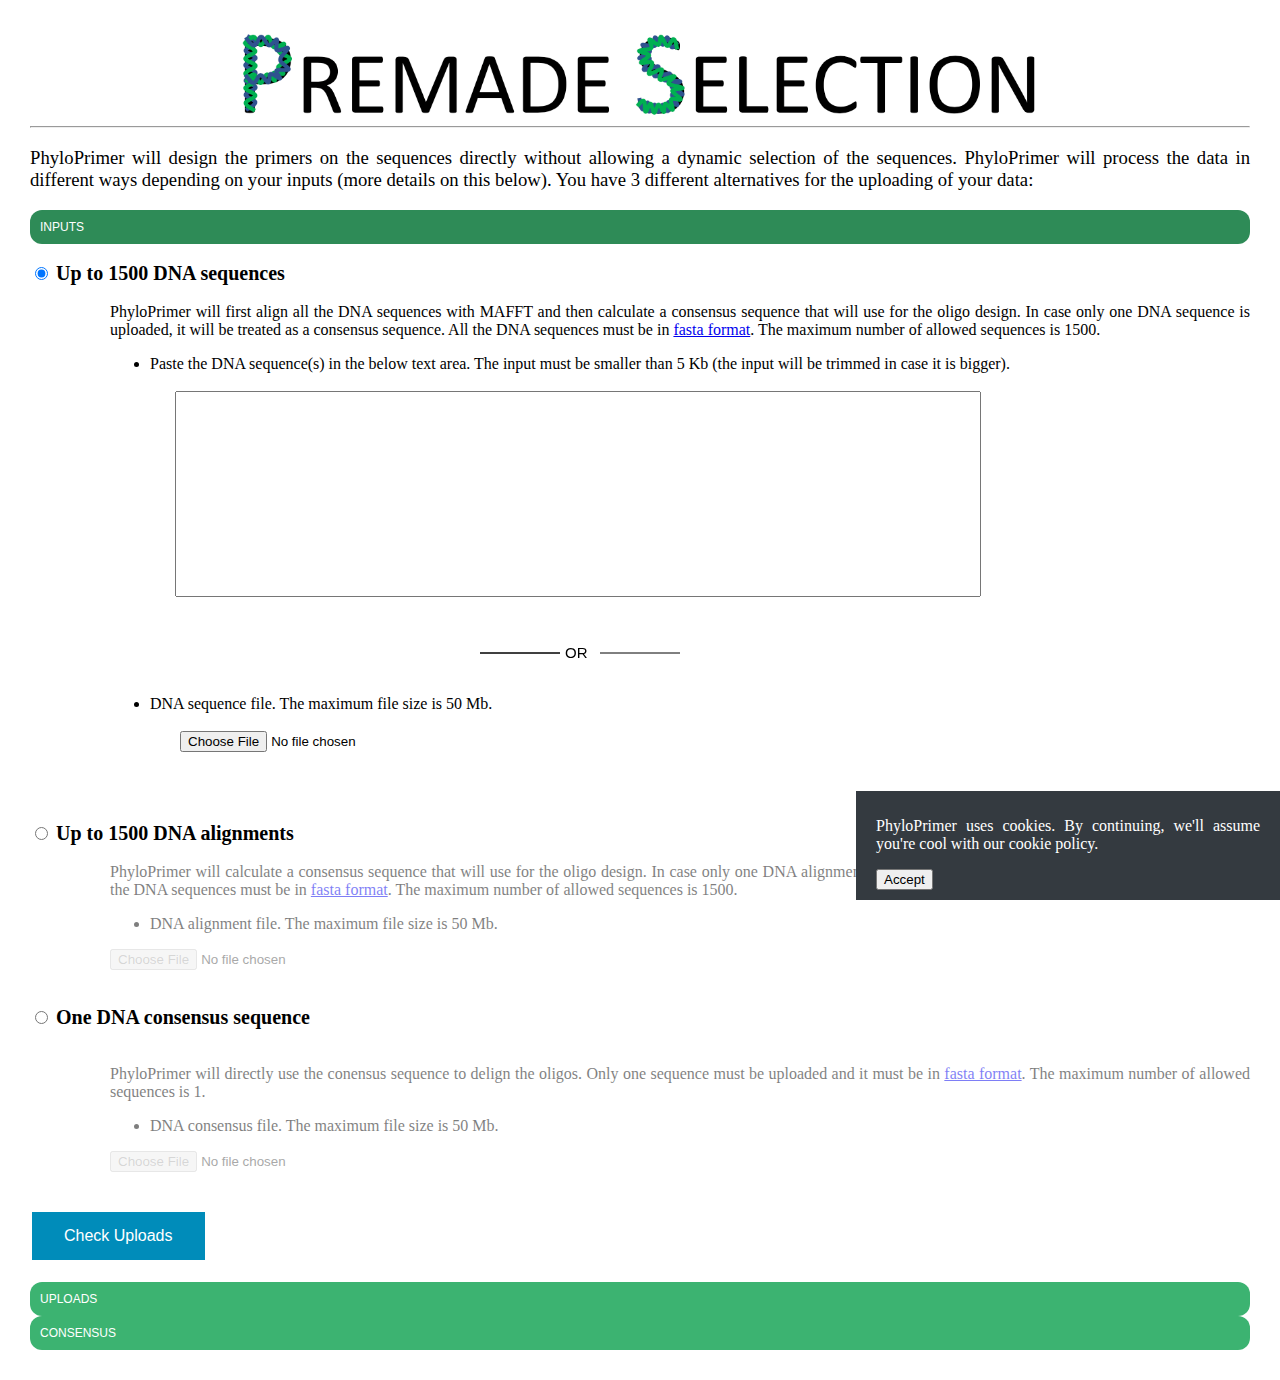
<file: webServer/phyloprimer/sequence_input.html>
<!doctype html>
<html>
<!-- Premade selection page -->
<style type='text/css'>
    #title {
        display: block;
        margin-left: auto;
        margin-right: auto;
        width: 800px;
        height: auto;
    }

    #in_sequence {
        width: 800px;
        height: 200px;
        overflow: scroll;
        margin-left: 25px;
    }

    #in {
        margin-left: 25px;
    }

    .DNAselected {
        margin-left: 40px;
    }

    textarea {
        vertical-align: top;
        resize: none;
    }

    div {
        overflow-wrap: break-word;
        word-wrap: break-word;
        word-break: break-all;
        word-break: break-word;
        hyphens: auto;
    }

    fieldset {
        border: 3px solid black;
        width: 97%;
        padding: 10px;
        border-radius: 25px;
    }

    #dinamic {
        float: left;
        width: 10em;
        margin-right: 1em;
        text-align: right;
    }

    #personal {
        float: left;
        width: 5em;
        margin-right: 1em;
        text-align: right;
    }

    #word_le {
        font-size: 30px;
        color: black;
        text-align: center;
    }

    .button {
        background-color: #008CBA;
        border: none;
        color: white;
        padding: 15px 32px;
        text-align: center;
        text-decoration: none;
        display: inline-block;
        font-size: 16px;
        margin: 4px 2px;
        cursor: pointer;
    }

    .button:hover {
        background-color: #00008B;
    }

    .hide {
        display: none;
    }

    #selected_seq {
        font-size: 20px;
        color: black;
    }

    .replaceBgColor {
        background-color: white;
    }

    #consensus_button div {
        float: left;
        clear: none;
    }

    /* clear button */
    #clear_button {
        display: flex;
    }

    /* disable red border on firefox */
    input:invalid {
        box-shadow: none;
    }

    .break {
        -ms-word-break: break-all;
        word-break: break-all;
        font-size: 15px;
    }

    .collapsible {
        background-color: #3CB371;
        color: white;
        cursor: pointer;
        padding: 10px;
        width: 100%;
        border: none;
        text-align: left;
        outline: none;
        font-size: 12px;
        border-radius: 12px;
    }

    #collButton {
        background-color: #2E8B57;
    }

    /* Cookie window */

        #cookie_consent {
            left: auto;
            position: fixed;
            bottom: 0;
            right: 0;
            width: 30%;
            z-index: 9999;
            color: #fff;
            background-color: #343A40;
            display: none;
            animation-name: bounceInUp;
            animation-duration: 1500ms;
            animation-fill-mode: both;
            align-items: center;
            font-size: 1em;
            flex-wrap: wrap;
            padding-top: 10px;
            padding-right: 20px;
            padding-bottom: 10px;
            padding-left: 20px;
        }

        #cookie_consent_btn {
            align-self: flex-start;
        }

</style>

<head>
    <link rel="stylesheet" href="phyloprimer.css">
    <title>Premade selection</title>

</head>

<body>
    <img src="figures/PremadeSelection.png" alt="title" id="title">
    <hr>
    <h3> PhyloPrimer will design the primers on the sequences directly without allowing a dynamic selection of the
        sequences. PhyloPrimer will process the data in different ways depending on your inputs (more details on this
        below). You have 3 different alternatives for the uploading of your data:</h3>
    <button type="button" class="collapsible" id="collButton">INPUTS</button>
    <div id="content">
        <div id="all_input">
            <form enctype="multipart/form-data" action="../cgi-bin/sequence_check_pp.pl" method="post">
                </br>
                <input type="radio" name="input_kind" id="DNA" value="DNA" checked="checked"><b style="font-size:20px">
                    Up to 1500 DNA sequences</b></br>
                <div id="DNA_wrap" style="margin-left:80px">
                    <br>
                    PhyloPrimer will first align all the DNA sequences with MAFFT and then calculate a consensus
                    sequence that
                    will use for the oligo design. In case only one DNA sequence is uploaded, it will be treated as a
                    consensus sequence.
                    All the DNA sequences must be in <a href="format_page.html#DNA_seq">fasta
                        format</a>.
                    The maximum number of allowed sequences is 1500.
                    <ul>
                        <li>Paste the DNA sequence(s) in the below text area. The input must be smaller than 5 Kb (the
                            input will be trimmed in case it is bigger).</li>
                        </br>
                        <textarea type="text" id="in_sequence" name="in_sequence" maxlength="5000"></textarea>
                        </br>
                        </br>
                        </br>
                        <canvas style="margin-left:300px" id="CanvasOr" width="300" height="40"></canvas>
                        </br>
                        </br>
                        <li> DNA sequence file. The maximum file size is 50 Mb.</li>
                        </br>
                        <div id="clear_button">
                            <input style="margin-left:30px" type="file" name="in_fasta" id="in_fasta" accept="fasta">
                            <input type="button" id="clear_file1" value="Clear" class="hide" onclick="clear_input1()">
                        </div>
                        </br>
                        </br>
                    </ul>
                </div>
                </br>
                <input type="radio" name="input_kind" id="alignment" value="alignment"><b style="font-size:20px"> Up to
                    1500 DNA alignments</b></br>
                <div id="alignment_wrap" style="margin-left:80px">
                    <br>
                    PhyloPrimer will calculate a consensus sequence that
                    will use for the oligo design. In case only one DNA alignment is uploaded, it will be treated as a
                    consensus sequence.
                    All the DNA sequences must be in <a href="format_page.html#alignment">fasta
                        format</a>.
                    The maximum number of allowed sequences is 1500.
                    <ul>
                        <li>DNA alignment file. The maximum file size is 50 Mb.</li>
                    </ul>
                    <div id="clear_button">
                        <input type="file" id="in_alignment" name="in_alignment" accept="txt">
                        <input type="button" id="clear_file2" value="Clear" class="hide" onclick="clear_input2()">
                    </div>
                    </br>
                    </br>
                </div>
                <input type="radio" name="input_kind" id="consensus" value="consensus"><b style="font-size:20px"> One
                    DNA consensus sequence</b></br>
                </br>
                <div id="consensus_wrap" style="margin-left:80px">
                    <br>
                    PhyloPrimer will directly use the conensus sequence to delign the oligos. Only one sequence
                    must be uploaded and it must be in <a href="format_page.html#consensus">fasta
                        format</a>.
                    The maximum number of allowed sequences is 1.
                    <ul>
                        <li> DNA consensus file. The maximum file size is 50 Mb.</li>
                    </ul>
                    <div id="clear_button">
                        <input type="file" id="in_consensus" name="in_consensus" accept="txt" method="post"
                            enctype="multipart/form-data" disabled='disabled'>
                        <input type="button" id="clear_file3" value="Clear" class="hide" onclick="clear_input3()">
                    </div>
                    </br>
                </div>
        </div>
    </div>
    <br>
    <input type="button" name="submit1" class="button" value="Check Uploads" id="check_upload">
    </form>
    </br>
    </br>
    <button type="button" class="collapsible" id="collButton1">UPLOADS</button>
    <div id="content1" class="hide">
        <div id="result_check"></div>
    </div>

    <div id="overlay" class="hide">
        <div class="spinner-loading">
            <div class="loading-text">Please wait.</div>
        </div>
    </div>

    <div id="consensus_button" class="hide">
        <input type="button" name="consensus_cal" class="button" value="Create Consensus" id="consensus_cal"
            onclick="show_loader()">
    </div>

    <!-- consensus  -->
    </br>
    <button type="button" class="collapsible" id="collButton2">CONSENSUS</button>
    <div id="content2" class="hide"></div>

    <div id="oligo_button" class="hide">
        <input type="button" name="oligo_design" class="button" value="Oligo Design" id="oligo_design">
    </div>

   <div id="cookie_consent" style="display: flex;">
        <p>PhyloPrimer uses cookies. By continuing, we'll assume you're cool with our cookie policy.</p>
        <button id="cookie_consent_btn">Accept</button>
    </div>

    <script src="jquery.min.js"></script>
    <script type="application/javascript">

        //change color input after it has been changed - and make submit button disappear
        $("input").change(function () {
            $(this).css("background", "#B1B3F1");
            document.getElementById('consensus_button').style.display = 'none';
        });
        $("textarea").change(function () {
            $(this).css("background", "#B1B3F1");
            document.getElementById('consensus_button').style.display = 'none';
        });


	//set up cookies

        function getCookie(cname) {
            var name = cname + "=";
            var decodedCookie = decodeURIComponent(document.cookie);
            var ca = decodedCookie.split(';');
            for (var i = 0; i < ca.length; i++) {
                var c = ca[i];
                while (c.charAt(0) == ' ') {
                    c = c.substring(1);
                }
                if (c.indexOf(name) == 0) {
                    return c.substring(name.length, c.length);
                }
            }
            return "";
        }

        function setCookie(cname, cvalue, exdays) {
            var d = new Date();
            d.setTime(d.getTime() + (exdays * 24 * 60 * 60 * 1000));
            var expires = "expires=" + d.toGMTString();
            document.cookie = cname + "=" + cvalue + ";" + expires + ";path=/";
        }


         //cookie div

        if (getCookie("cookie") === "accepted") {
                document.getElementById("cookie_consent").style.display = 'none';
        }

        $('#cookie_consent_btn').click(function (event) {
                document.getElementById("cookie_consent").style.display = 'none';
                setCookie("cookie", "accepted", 14);
        });



        //clear file
        $("#in_fasta").on('change', function () {
            document.getElementById("clear_file1").style.display = 'block';
        });
        $("#in_alignment").on('change', function () {
            document.getElementById("clear_file2").style.display = 'block';
        });
        $("#in_consensus").on('change', function () {
            document.getElementById("clear_file3").style.display = 'block';
        });

        function clear_input1() {
            document.getElementById("in_fasta").value = "";
            document.getElementById("clear_file1").style.display = 'none';
            $("#in_fasta").css("background", "white");
        }

        function clear_input2() {
            document.getElementById("in_alignment").value = "";
            document.getElementById("clear_file2").style.display = 'none';
            $("#in_alignment").css("background", "white");
        }

        function clear_input3() {
            document.getElementById("in_consensus").value = "";
            document.getElementById("clear_file3").style.display = 'none';
            $("#in_consensus").css("background", "white");
        }

        //OR hr
        var c = document.getElementById("CanvasOr");
        var or = c.getContext("2d");
        or.font = "15px Arial";
        or.beginPath();
        or.moveTo(30, 20);
        or.lineTo(110, 20);
        or.stroke();
        or.fillText("OR", 115, 25);
        or.moveTo(150, 20);
        or.lineTo(230, 20);
        or.stroke();

        //show loader
        function show_loader() {
            document.getElementById('overlay').style.display = 'block';
        }

        //check uploads
        $(document).ready(function () {
            $(function () {
                $('#check_upload').click(function (event) {
                    event.preventDefault();
                    // retrieve form element
                    var form = this.form;
                    // prepare data
                    var data = new FormData(form);
                    // get url
                    var url = form.action;
                    $.ajax({
                        url: url,
                        data: data,
                        cache: false,
                        contentType: false,
                        processData: false,
                        method: 'POST',
                        type: 'POST', // For jQuery < 1.9
                        success: function (resp) {
                            defSet = resp.set;
                            document.getElementById("content1").style.display = 'block';
                            document.getElementById("collButton1").style.background = '#2E8B57';
                            if (resp.result.includes("error")) { //error uploading
                                document.getElementById("result_check").innerHTML = resp.result;
                                document.getElementById("content1").style.background = '#FAEBD7';
                            } else {
                                document.getElementById("result_check").innerHTML = resp.result;
                                document.getElementById("content1").style.background = 'white';
                                document.getElementById("consensus_button").style.display = 'block';
                                document.getElementById("consensus_cal").value = resp.button;
                            }
                        },
                        error: function () { }
                    });
                });
            });
        });

        //pass data to consensus
        //create file and submit confirmation
        $(document).ready(function () {
            $("#consensus_cal").click(function () {
                //merge all accession numbers together
                //var accession = phylocanvas.selectedNodes.join();
                //data to perl script
                $.ajax({
                    url: '../cgi-bin/sequence_consensus_pp.pl',
                    data: {
                        'defSet': defSet
                    },
                    type: 'POST',
                    success: function (resp) {
                        //loader
                        document.getElementById('overlay').style.display = 'none'; //hide the loading wheel
                        document.getElementById("consensus_button").style.display = 'block';
                        document.getElementById("all_input").style.opacity = "0.5";
                        document.getElementById("in_sequence").disabled = true;
                        document.getElementById("in_fasta").disabled = true;
                        document.getElementById("in_alignment").disabled = true;
                        document.getElementById("in_consensus").disabled = true;
                        $("input:radio[name=input_kind]").attr("disabled", true);
                        $("input:button[value=Clear]").attr("disabled", true);

                        document.getElementById("content2").style.display = "block";
                        document.getElementById("collButton2").style.background = '#2E8B57';

                        if (resp.result == "SUCCESS") {
                            document.getElementById("content2").style.background = '#white';
                            if (resp.origin == "calculated") {
                                document.getElementById("content2").innerHTML = "<h3>PhyloPrimer calculated the consensus sequence that will be used for the oligo design.</h3><ul><li class='break'>consensus: " +
                                    resp.pos + "</li></ul><h3>If you are happy about the consensus, please click on the Oligo Design button and go to the next page.</h3>";
                            } else {
                                document.getElementById("content2").innerHTML = "<h3>PhyloPrimer checked the consensus sequence that will be used for the oligo design.</h3><ul><li class='break'>consensus: " +
                                    resp.pos + "</li></ul><h3>If you are happy about the consensus, please click on the Oligo Design button and go to the next page.</h3>";
                            }
                            document.getElementById('oligo_button').style.display = 'block'; // Proceed to the next page anyway

                        } else if (resp.result == "ERROR_PERC") {
                            document.getElementById("content2").style.background = '#white';
                            if (resp.perc <= 20) {
                                if (resp.origin == "calculated") {
                                    document.getElementById("content2").innerHTML = "<h3>PhyloPrimer calculated the consensus sequence that will be used for the oligo design.</h3><ul><li class='break'>consensus: " +
                                        resp.pos + "</li></ul><h3>The " +
                                        resp.perc + "% of the bases in the consensus sequence are represented by degenerated bases.</h3><h3>If you are happy about the result, please click on the Oligo Design button and go to the next page.</h3>";
                                } else {
                                    document.getElementById("content2").innerHTML = "<h3>PhyloPrimer checked the consensus sequence that will be used for the oligo design.</h3><ul><li class='break'>consensus: " +
                                        resp.pos + "</li></ul><h3>The " +
                                        resp.perc + "% of the bases in the consensus sequence are represented by degenerated bases.</h3><h3>If you are happy about the result, please click on the Oligo Design button and go to the next page.</h3>";
                                }
                            } else {
                                if (resp.origin == "calculated") {
                                    document.getElementById("content2").innerHTML = "<h3>PhyloPrimer calculated the consensus sequence that will be used for the oligo design.</h3><ul><li class='break'>consensus: " +
                                        resp.pos + "</li></ul><h3><b style='color:blue';>WARNING:</b> The " +
                                        resp.perc + "% of the bases in the consensus sequence are represented by degenerated bases. You may have to subset your uploaded sequences and create more then one oligo assay (e.g. primer pair) in order to target all the sequences.</h3><h3>If you are happy about the result, please click on the Oligo Design button and go to the next page.</h3>";
                                } else {
                                    document.getElementById("content2").innerHTML = "<h3>PhyloPrimer checked the consensus sequence that will be used for the oligo design.</h3><ul><li class='break'>consensus: " +
                                        resp.pos + "</li></ul><h3><b style='color:blue';>WARNING:</b> The " +
                                        resp.perc + "% of the bases in the consensus sequence are represented by degenerated bases. You may have to subset your uploaded sequences and create more then one oligo assay (e.g. primer pair) in order to target all the sequences.</h3><h3>If you are happy about the result, please click on the Oligo Design button and go to the next page.</h3>";
                                }
                            }
                            document.getElementById('oligo_button').style.display = 'block'; // Proceed to the next page anyway
                        } else {
                            document.getElementById("content2").style.background = '#FAEBD7';
                            document.getElementById("content2").innerHTML = "<h3>Unexpected error. Please reload the page.</h3>";
                        }
                        percDeg = resp.perc;
                    },
                    error: function () { alert("did not work"); }
                });
            })

            $("#oligo_design").click(function () {
                defSet1 = defSet + "S"; //I'll have to remove a
                var newUrl = "../cgi-bin/oligo_design_pp.cgi?defSet=" + defSet1 + "-" + percDeg;
                document.location = newUrl;
            });
        });

        //first part-radio button
        $(document).ready(function () {
            document.getElementById("in_sequence").disabled = false;
            document.getElementById("in_fasta").disabled = false;
            document.getElementById("DNA_wrap").style.opacity = "1";
            document.getElementById("in_alignment").disabled = true;
            document.getElementById("alignment_wrap").style.opacity = "0.5";
            document.getElementById("in_consensus").disabled = true;
            document.getElementById("consensus_wrap").style.opacity = "0.5";
            $('input:radio[name=input_kind]').change(function () {
                if (this.value == 'DNA') {
                    document.getElementById("in_sequence").disabled = false;
                    document.getElementById("in_fasta").disabled = false;
                    document.getElementById("DNA_wrap").style.opacity = "1";
                    document.getElementById("in_alignment").disabled = true;
                    document.getElementById("alignment_wrap").style.opacity = "0.5";
                    document.getElementById("in_consensus").disabled = true;
                    document.getElementById("consensus_wrap").style.opacity = "0.5";
                }
                else if (this.value == 'alignment') {
                    document.getElementById("in_sequence").disabled = true;
                    document.getElementById("in_fasta").disabled = true;
                    document.getElementById("DNA_wrap").style.opacity = "0.5";
                    document.getElementById("in_alignment").disabled = false;
                    document.getElementById("alignment_wrap").style.opacity = "1";
                    document.getElementById("in_consensus").disabled = true;
                    document.getElementById("consensus_wrap").style.opacity = "0.5";
                }
                else if (this.value == 'consensus') {
                    document.getElementById("in_sequence").disabled = true;
                    document.getElementById("in_fasta").disabled = true;
                    document.getElementById("DNA_wrap").style.opacity = "0.5";
                    document.getElementById("in_alignment").disabled = true;
                    document.getElementById("alignment_wrap").style.opacity = "0.5";
                    document.getElementById("in_consensus").disabled = false;
                    document.getElementById("consensus_wrap").style.opacity = "1";
                }
            });
        });
    </script>
</body>

</html>
</file>
<file: webServer/phyloprimer/phyloprimer.css>
h1 {
        font-size: 50px;
    }

body {
     margin: 30px;
     text-align: justify;
    }

    h2 {
        font-weight: normal;
    }

    h3 {
        font-weight: normal;
    }

    h4 {
        font-weight: normal;
    }

    h5 {
        font-weight: normal;
    }

    h6 {
        font-weight: normal;
    }

.hide {
        display: none;
    }

 #overlay {
        position: fixed;
        display: none;
        width: 100%;
        height: 100%;
        top: 0;
        left: 0;
        right: 0;
        bottom: 0;
        background-color: rgba(255, 255, 255, 0.5);
        z-index: 2;
        cursor: pointer;
    }

.loading-text {
  height: 160px;
  width: 160px;
  position: absolute;
  top: calc(50% - 80px);
  left: calc(50% - 80px);
  display: flex;
  justify-content: center;
  align-items: center;
  text-align: center;
}

.spinner-loading:before {
  content: "";
  height: 160px;
  width: 160px;
  margin: -15px auto auto -15px;
  position: absolute;
  top: calc(50% - 80px);
  left: calc(50% - 80px);
  border-width: 15px;
  border-style: solid;
  border-color: #21145f #ccc #ccc;
  border-radius: 100%;
  animation: rotation 2s infinite linear;
  background: white;
}

@keyframes rotation {
  from {
    transform: rotate(0deg);
  }
  to {
    transform: rotate(359deg);
  }
}
</file>
